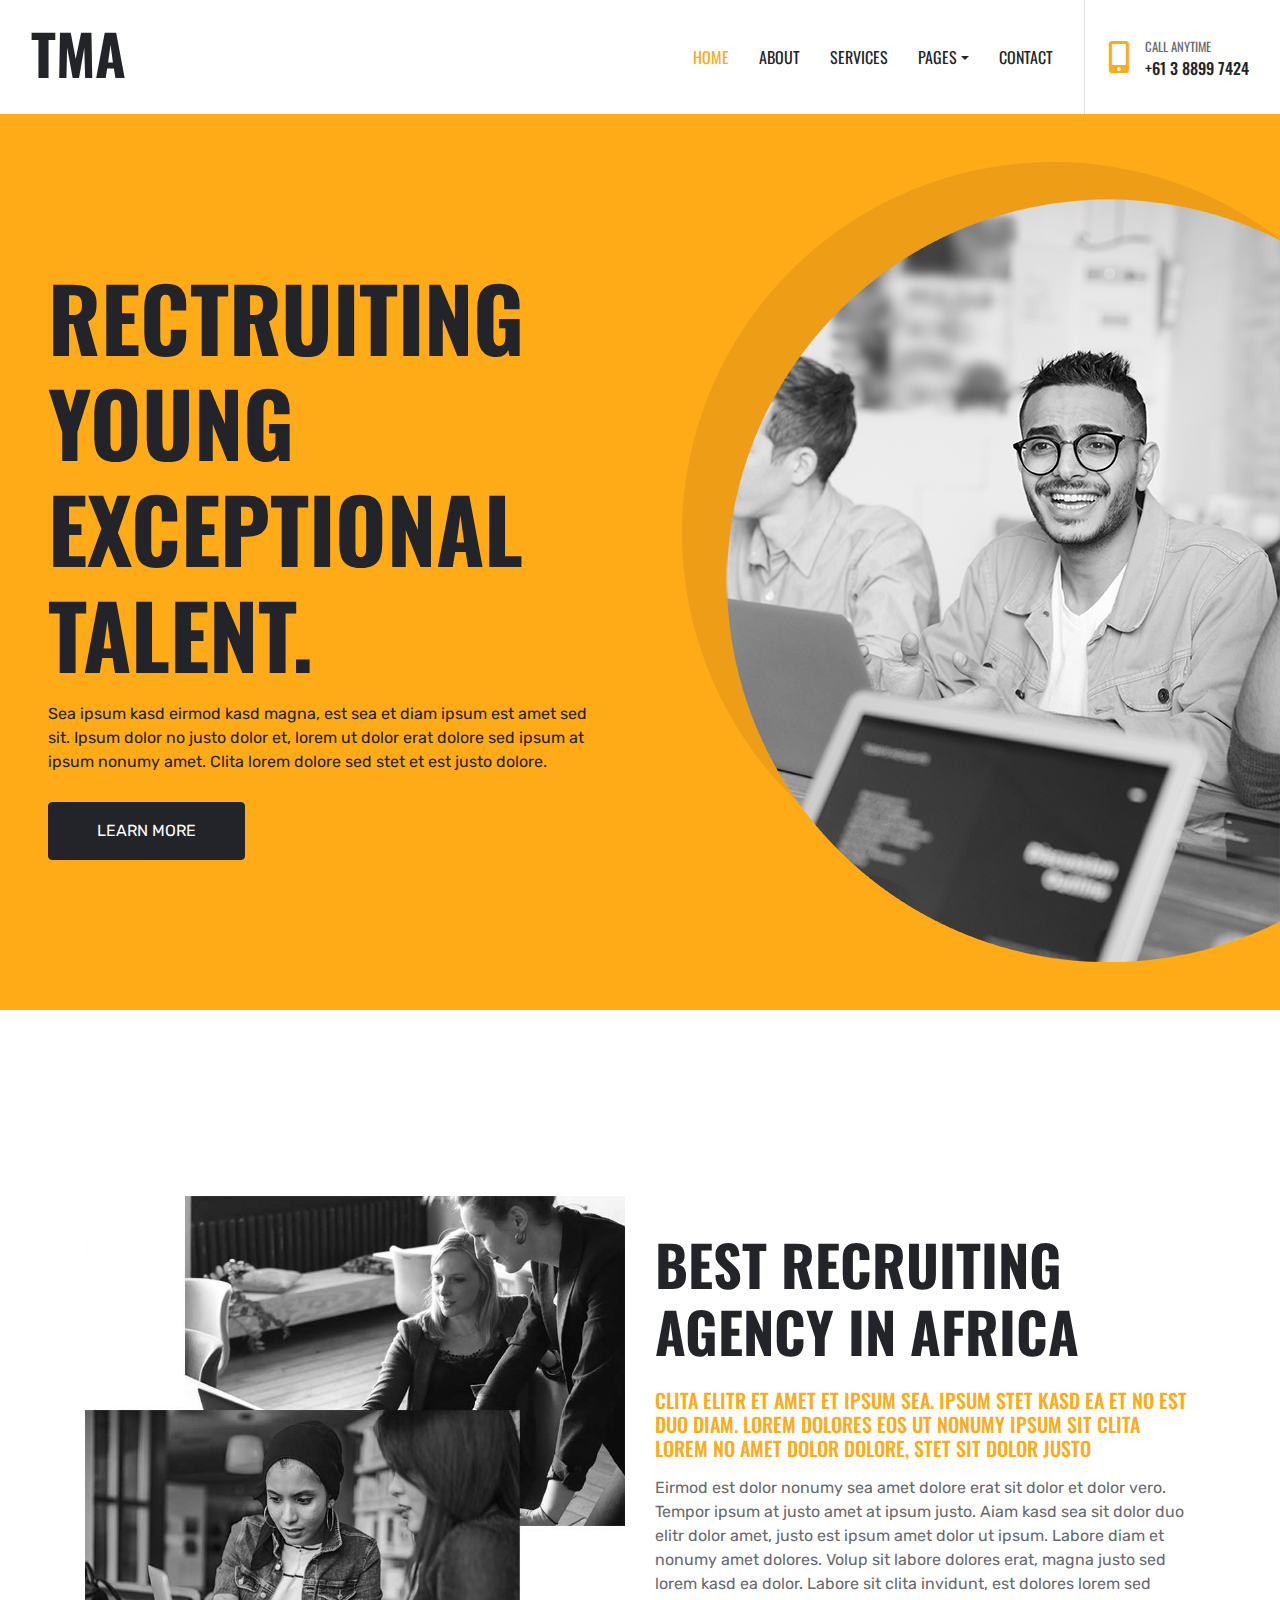
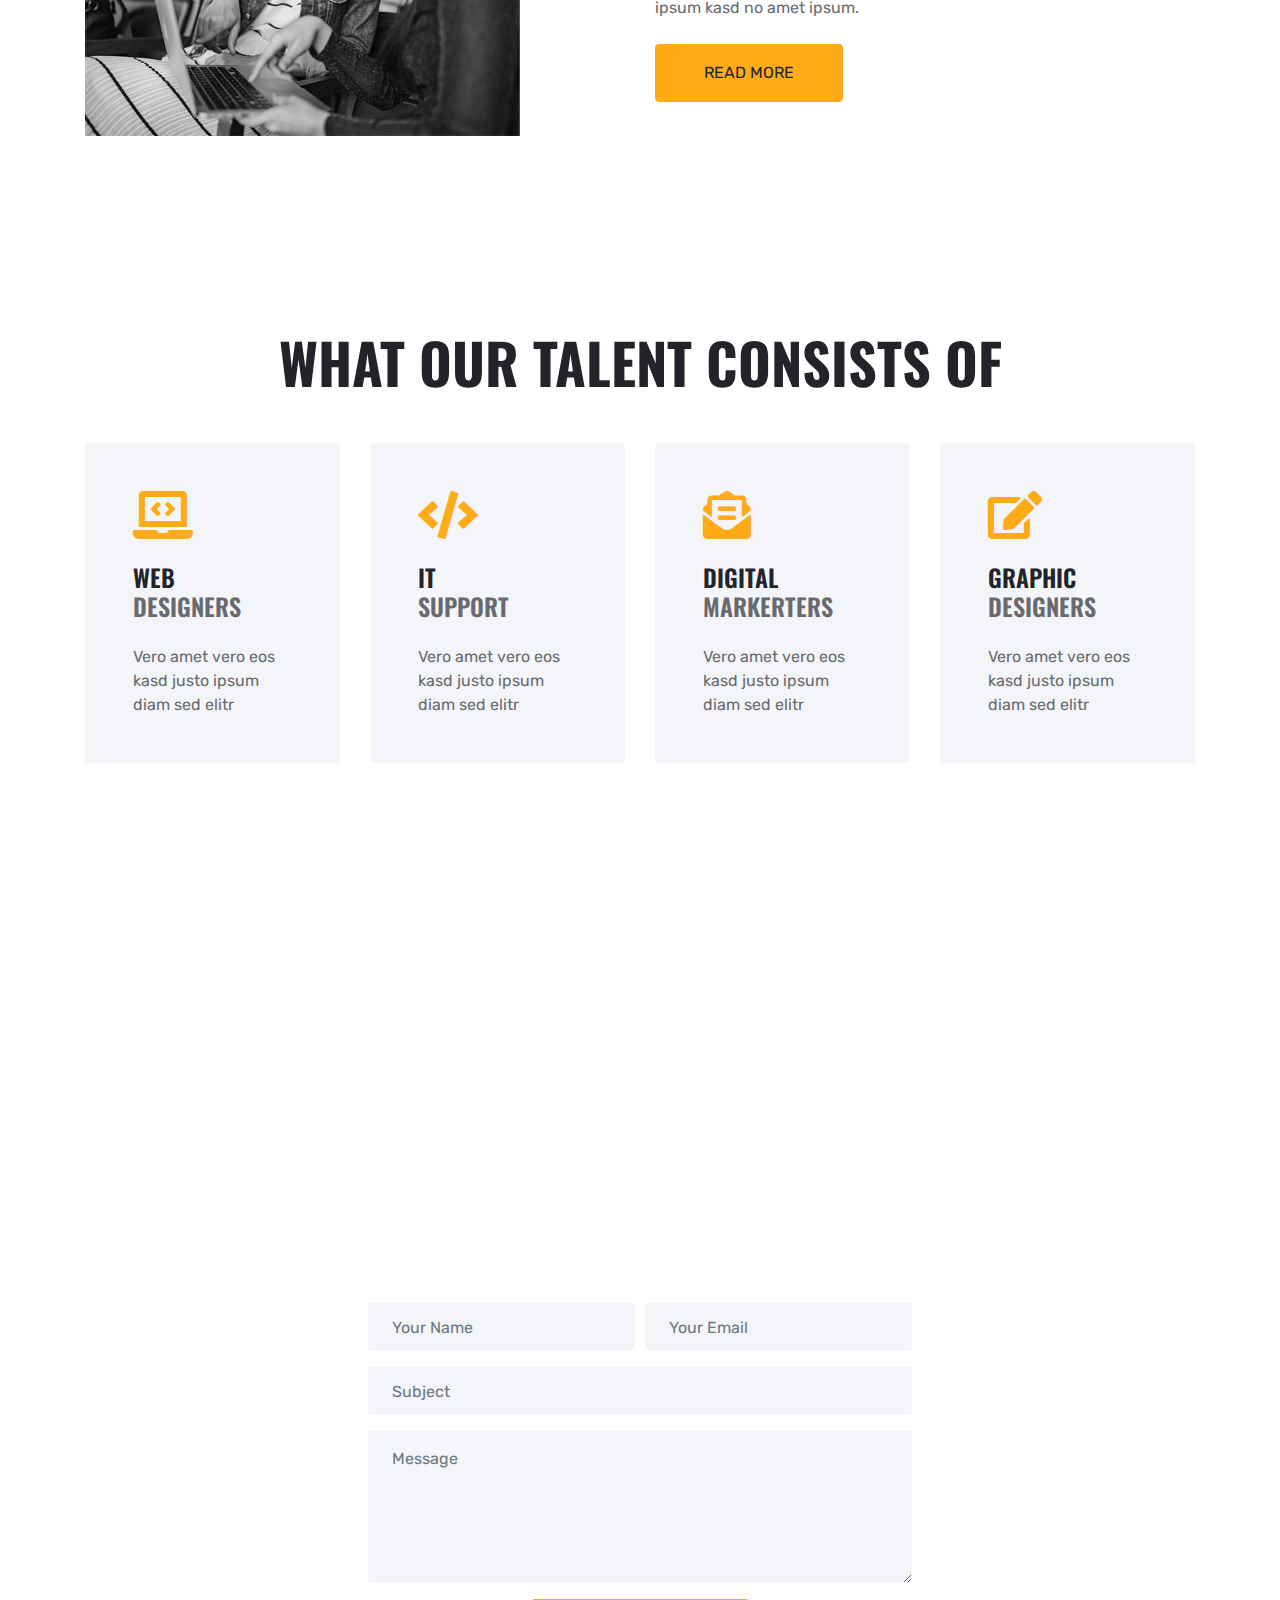
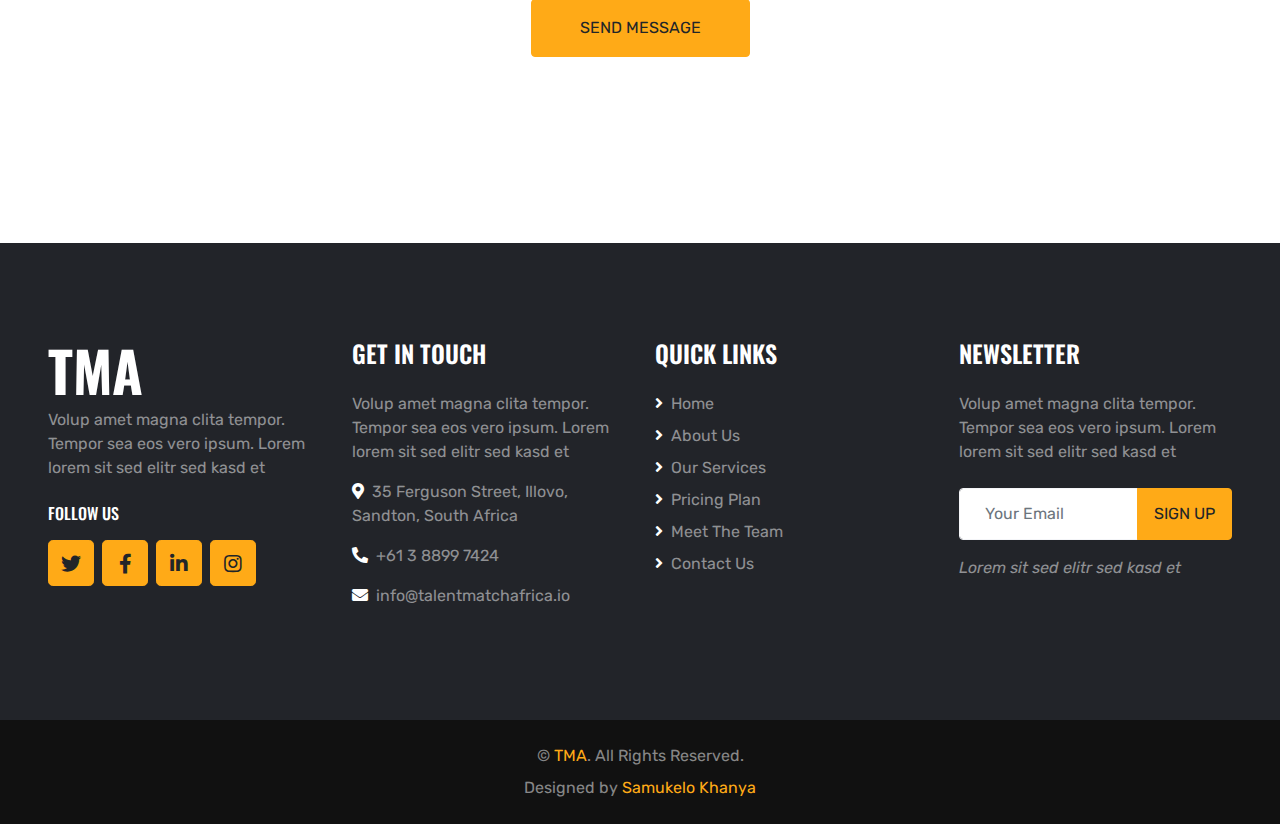
<file: index.html>
<!DOCTYPE html>
<html lang="en">

<head>
    <meta charset="utf-8">
    <title>Talent Match Africa</title>
    <meta content="width=device-width, initial-scale=1.0" name="viewport">
    <meta content="" name="keywords">
    <meta content="" name="description">

    <link href="img/favicon.ico" rel="icon">

    <link rel="preconnect" href="https://fonts.gstatic.com">
    <link href="https://fonts.googleapis.com/css2?family=Oswald:wght@400;500;600;700&family=Rubik&display=swap" rel="stylesheet"> 

    <link href="https://cdnjs.cloudflare.com/ajax/libs/font-awesome/5.15.0/css/all.min.css" rel="stylesheet">

    <link href="lib/owlcarousel/assets/owl.carousel.min.css" rel="stylesheet">
    <link href="lib/lightbox/css/lightbox.min.css" rel="stylesheet">

    <link href="css/style.css" rel="stylesheet">
</head>

<body>
    <!-- Navbar Start -->
    <div class="container-fluid bg-white position-relative">
        <nav class="navbar navbar-expand-lg bg-white navbar-light py-3 py-lg-0">
            <a href="index.html" class="navbar-brand text-secondary">
                <h1 class="display-4 text-uppercase">TMA</h1>
            </a>
            <button type="button" class="navbar-toggler" data-toggle="collapse" data-target="#navbarCollapse">
                <span class="navbar-toggler-icon"></span>
            </button>
            <div class="collapse navbar-collapse" id="navbarCollapse">
                <div class="navbar-nav ml-auto py-0 pr-3 border-right">
                    <a href="index.html" class="nav-item nav-link active">Home</a>
                    <a href="about.html" class="nav-item nav-link">About</a>
                    <a href="" class="nav-item nav-link">Services</a>
                    <div class="nav-item dropdown">
                        <a href="#" class="nav-link dropdown-toggle" data-toggle="dropdown">Pages</a>
                        <div class="dropdown-menu rounded-0 m-0">
                            <a href="" class="dropdown-item">Meet The Team</a>
                            <a href="" class="dropdown-item">Testimonial</a>
                        </div>
                    </div>
                    <a href="contact.html" class="nav-item nav-link">Contact</a>
                </div>
                <div class="d-none d-lg-flex align-items-center pl-4">
                    <i class="fa fa-2x fa-mobile-alt text-primary mr-3"></i>
                    <div>
                        <h6 class="text-body text-uppercase mb-1"><small>Call Anytime</small></h6>
                        <h6 class="m-0">+61 3 8899 7424</h6>
                    </div>
                </div>
            </div>
        </nav>
    </div>
    <!-- Navbar End -->


    <!-- Header Start -->
    <div class="container-fluid bg-primary py-5 px-0" style="margin-bottom: 90px;">
        <div class="row mx-0 align-items-center">
            <div class="col-lg-6 px-md-5 text-center text-lg-left">
                <h1 class="display-2 text-uppercase mb-3">Rectruiting young exceptional talent.</h1>
                <p class="text-dark mb-4">Sea ipsum kasd eirmod kasd magna, est sea et diam ipsum est amet sed sit.
                    Ipsum dolor no justo dolor et, lorem ut dolor erat dolore sed ipsum at ipsum nonumy amet. Clita
                    lorem dolore sed stet et est justo dolore.</p>
                <a href="" class="btn btn-dark text-uppercase mt-1 py-3 px-5">Learn More</a>
            </div>
            <div class="col-lg-6 px-0 text-right">
                <img class="img-fluid mt-5 mt-lg-0" src="img/header.png" alt="">
            </div>
        </div>
    </div>
    <!-- Header End -->


    <!-- About Start -->
    <div class="container-fluid py-5">
        <div class="container py-5">
            <div class="row align-items-center">
                <div class="col-lg-6">
                    <img class="img-fluid mb-4 mb-lg-0" src="img/about.jpg" alt="">
                </div>
                <div class="col-lg-6">
                    <h1 class="display-4 text-uppercase mb-4">Best Recruiting Agency In Africa</h1>
                    <h5 class="text-uppercase text-primary mb-3">Clita elitr et amet et ipsum sea. Ipsum stet kasd ea et no est duo diam. Lorem dolores eos ut nonumy ipsum sit clita lorem no amet dolor dolore, stet sit dolor justo</h5>
                    <p class="mb-4">Eirmod est dolor nonumy sea amet dolore erat sit dolor et dolor vero. Tempor ipsum at justo amet at ipsum justo. Aiam kasd sea sit dolor duo elitr dolor amet, justo est ipsum amet dolor ut ipsum. Labore diam et nonumy amet dolores. Volup sit labore dolores erat, magna justo sed lorem kasd ea dolor. Labore sit clita invidunt, est dolores lorem sed ipsum kasd no amet ipsum.</p>
                    <a href="" class="btn btn-primary text-uppercase py-3 px-5">Read More</a>
                </div>
            </div>
        </div>
    </div>
    <!-- About End -->
    

    <!-- Services Start -->
    <div class="container-fluid py-5">
        <div class="container pt-5 pb-3">
            <h1 class="display-4 text-uppercase text-center mb-5">What Our Talent Consists Of</h1>
            <div class="row">
                <div class="col-lg-3 mb-2">
                    <div class="service-item rounded p-5 mb-4">
                        <i class="fa fa-3x fa-laptop-code text-primary mb-4"></i>
                        <h4 class="text-uppercase mb-4">Web <span class="d-block text-body">Designers</span></h4>
                        <p class="m-0">Vero amet vero eos kasd justo ipsum diam sed elitr</p>
                    </div>
                </div>
                <div class="col-lg-3 mb-2">
                    <div class="service-item rounded p-5 mb-4">
                        <i class="fa fa-3x fa-code text-primary mb-4"></i>
                        <h4 class="text-uppercase mb-4">IT <span class="d-block text-body">Support</span></h4>
                        <p class="m-0">Vero amet vero eos kasd justo ipsum diam sed elitr</p>
                    </div>
                </div>
                <div class="col-lg-3 mb-2">
                    <div class="service-item rounded p-5 mb-4">
                        <i class="fa fa-3x fa-envelope-open-text text-primary mb-4"></i>
                        <h4 class="text-uppercase mb-4">Digital <span class="d-block text-body">Markerters</span></h4>
                        <p class="m-0">Vero amet vero eos kasd justo ipsum diam sed elitr</p>
                    </div>
                </div>
                <div class="col-lg-3 mb-2">
                    <div class="service-item rounded p-5 mb-4">
                        <i class="fa fa-3x fa-edit text-primary mb-4"></i>
                        <h4 class="text-uppercase mb-4">Graphic <span class="d-block text-body">Designers</span></h4>
                        <p class="m-0">Vero amet vero eos kasd justo ipsum diam sed elitr</p>
                    </div>
                </div>
            </div>
        </div>
    </div>
    <!-- Services End -->


    <!-- Contact Start -->
    <div class="container-fluid py-5 px-0">
        <div class="row mt-5 mx-0">
            <div class="col-12 px-0" style="height: 500px;">
                <div class="position-relative h-100">
                    <iframe class="position-relative w-100 h-100"
                        src="https://www.google.com/maps/embed?pb=!1m14!1m12!1m3!1d447.7789309178429!2d28.046806022931666!3d-26.123995545812623!2m3!1f0!2f0!3f0!3m2!1i1024!2i768!4f13.1!5e0!3m2!1sen!2sza!4v1740736892844!5m2!1sen!2sza"
                        frameborder="0" style="border:0;" allowfullscreen="" aria-hidden="false"
                        tabindex="0"></iframe>
                </div>
            </div>
        </div>
        <div class="row mx-0 justify-content-center" style="margin-top: -200px;">
            <div class="col-lg-6 col-md-8 col-sm-10 px-0">
                <div class="contact-form bg-white rounded p-5">
                    <div id="success"></div>
                    <form name="sentMessage" id="contactForm" novalidate="novalidate">
                        <div class="form-row">
                            <div class="col-md-6">
                                <div class="control-group">
                                    <input type="text" class="form-control bg-light border-0 p-4" id="name" placeholder="Your Name" required="required" data-validation-required-message="Please enter your name" />
                                    <p class="help-block text-danger"></p>
                                </div>
                            </div>
                            <div class="col-md-6">
                                <div class="control-group">
                                    <input type="email" class="form-control bg-light border-0 p-4" id="email" placeholder="Your Email" required="required" data-validation-required-message="Please enter your email" />
                                    <p class="help-block text-danger"></p>
                                </div>
                            </div>
                        </div>
                        <div class="control-group">
                            <input type="text" class="form-control bg-light border-0 p-4" id="subject" placeholder="Subject" required="required" data-validation-required-message="Please enter a subject" />
                            <p class="help-block text-danger"></p>
                        </div>
                        <div class="control-group">
                            <textarea class="form-control bg-light border-0 py-3 px-4" rows="5" id="message" placeholder="Message" required="required" data-validation-required-message="Please enter your message"></textarea>
                            <p class="help-block text-danger"></p>
                        </div>
                        <div class="text-center">
                            <button class="btn btn-primary text-uppercase py-3 px-5" type="submit" id="sendMessageButton">Send Message</button>
                        </div>
                    </form>
                </div>
            </div>
        </div>
    </div>
    <!-- Contact End -->


    <!-- Footer Start -->
    <div class="container-fluid bg-dark text-white-50 py-5 px-sm-3 px-md-5" style="margin-top: 90px;">
        <div class="row pt-5">
            <div class="col-lg-3 col-md-6 mb-5">
                <a href="index.html" class="navbar-brand">
                    <h1 class="m-0 mt-n2 text-white display-4">TMA</h1>
                </a>
                <p>Volup amet magna clita tempor. Tempor sea eos vero ipsum. Lorem lorem sit sed elitr sed kasd et</p>
                <h6 class="text-uppercase text-white py-2">Follow Us</h6>
                <div class="d-flex justify-content-start">
                    <a class="btn btn-lg btn-primary btn-lg-square mr-2" href="#"><i class="fab fa-twitter"></i></a>
                    <a class="btn btn-lg btn-primary btn-lg-square mr-2" href="#"><i class="fab fa-facebook-f"></i></a>
                    <a class="btn btn-lg btn-primary btn-lg-square mr-2" href="#"><i class="fab fa-linkedin-in"></i></a>
                    <a class="btn btn-lg btn-primary btn-lg-square" href="#"><i class="fab fa-instagram"></i></a>
                </div>
            </div>
            <div class="col-lg-3 col-md-6 mb-5">
                <h4 class="text-uppercase text-white mb-4">Get In Touch</h4>
                <p>Volup amet magna clita tempor. Tempor sea eos vero ipsum. Lorem lorem sit sed elitr sed kasd et</p>
                <p><i class="fa fa-map-marker-alt text-white mr-2"></i>35 Ferguson Street, Illovo, Sandton, South Africa</p>
                <p><i class="fa fa-phone-alt text-white mr-2"></i>+61 3 8899 7424</p>
                <p><i class="fa fa-envelope text-white mr-2"></i>info@talentmatchafrica.io</p>
            </div>
            <div class="col-lg-3 col-md-6 mb-5">
                <h4 class="text-uppercase text-white mb-4">Quick Links</h4>
                <div class="d-flex flex-column justify-content-start">
                    <a class="text-white-50 mb-2" href="#"><i class="fa fa-angle-right text-white mr-2"></i>Home</a>
                    <a class="text-white-50 mb-2" href="#"><i class="fa fa-angle-right text-white mr-2"></i>About Us</a>
                    <a class="text-white-50 mb-2" href="#"><i class="fa fa-angle-right text-white mr-2"></i>Our Services</a>
                    <a class="text-white-50 mb-2" href="#"><i class="fa fa-angle-right text-white mr-2"></i>Pricing Plan</a>
                    <a class="text-white-50 mb-2" href="#"><i class="fa fa-angle-right text-white mr-2"></i>Meet The Team</a>
                    <a class="text-white-50" href="#"><i class="fa fa-angle-right text-white mr-2"></i>Contact Us</a>
                </div>
            </div>
            <div class="col-lg-3 col-md-6 mb-5">
                <h4 class="text-uppercase text-white mb-4">Newsletter</h4>
                <p class="mb-4">Volup amet magna clita tempor. Tempor sea eos vero ipsum. Lorem lorem sit sed elitr sed kasd et</p>
                <div class="w-100 mb-3">
                    <div class="input-group">
                        <input type="text" class="form-control border-light" style="padding: 25px;" placeholder="Your Email">
                        <div class="input-group-append">
                            <button class="btn btn-primary text-uppercase px-3">Sign Up</button>
                        </div>
                    </div>
                </div>
                <i>Lorem sit sed elitr sed kasd et</i>
            </div>
        </div>
    </div>
    <div class="container-fluid py-4 px-sm-3 px-md-5" style="background: #111111;">
        <p class="mb-2 text-center text-white-50">&copy; <a href="#">TMA</a>. All Rights Reserved.</p>
        <p class="m-0 text-center text-white-50">Designed by <a href="https://za.linkedin.com/in/samukelo-khanya-86ba492a1">Samukelo Khanya</a></p>
    </div>
    <!-- Footer End -->


    <!-- Back to Top -->
    <a href="#" class="btn btn-lg btn-primary btn-lg-square back-to-top"><i class="fa fa-angle-up"></i></a>


    <!-- JavaScript Libraries -->
    <script src="https://code.jquery.com/jquery-3.4.1.min.js"></script>
    <script src="https://stackpath.bootstrapcdn.com/bootstrap/4.4.1/js/bootstrap.bundle.min.js"></script>
    <script src="lib/easing/easing.min.js"></script>
    <script src="lib/waypoints/waypoints.min.js"></script>
    <script src="lib/owlcarousel/owl.carousel.min.js"></script>
    <script src="lib/isotope/isotope.pkgd.min.js"></script>
    <script src="lib/lightbox/js/lightbox.min.js"></script>

    <!-- Contact Javascript File -->
    <script src="mail/jqBootstrapValidation.min.js"></script>
    <script src="mail/contact.js"></script>

    <!-- Javascript -->
    <script src="js/main.js"></script>
</body>

</html>
</file>
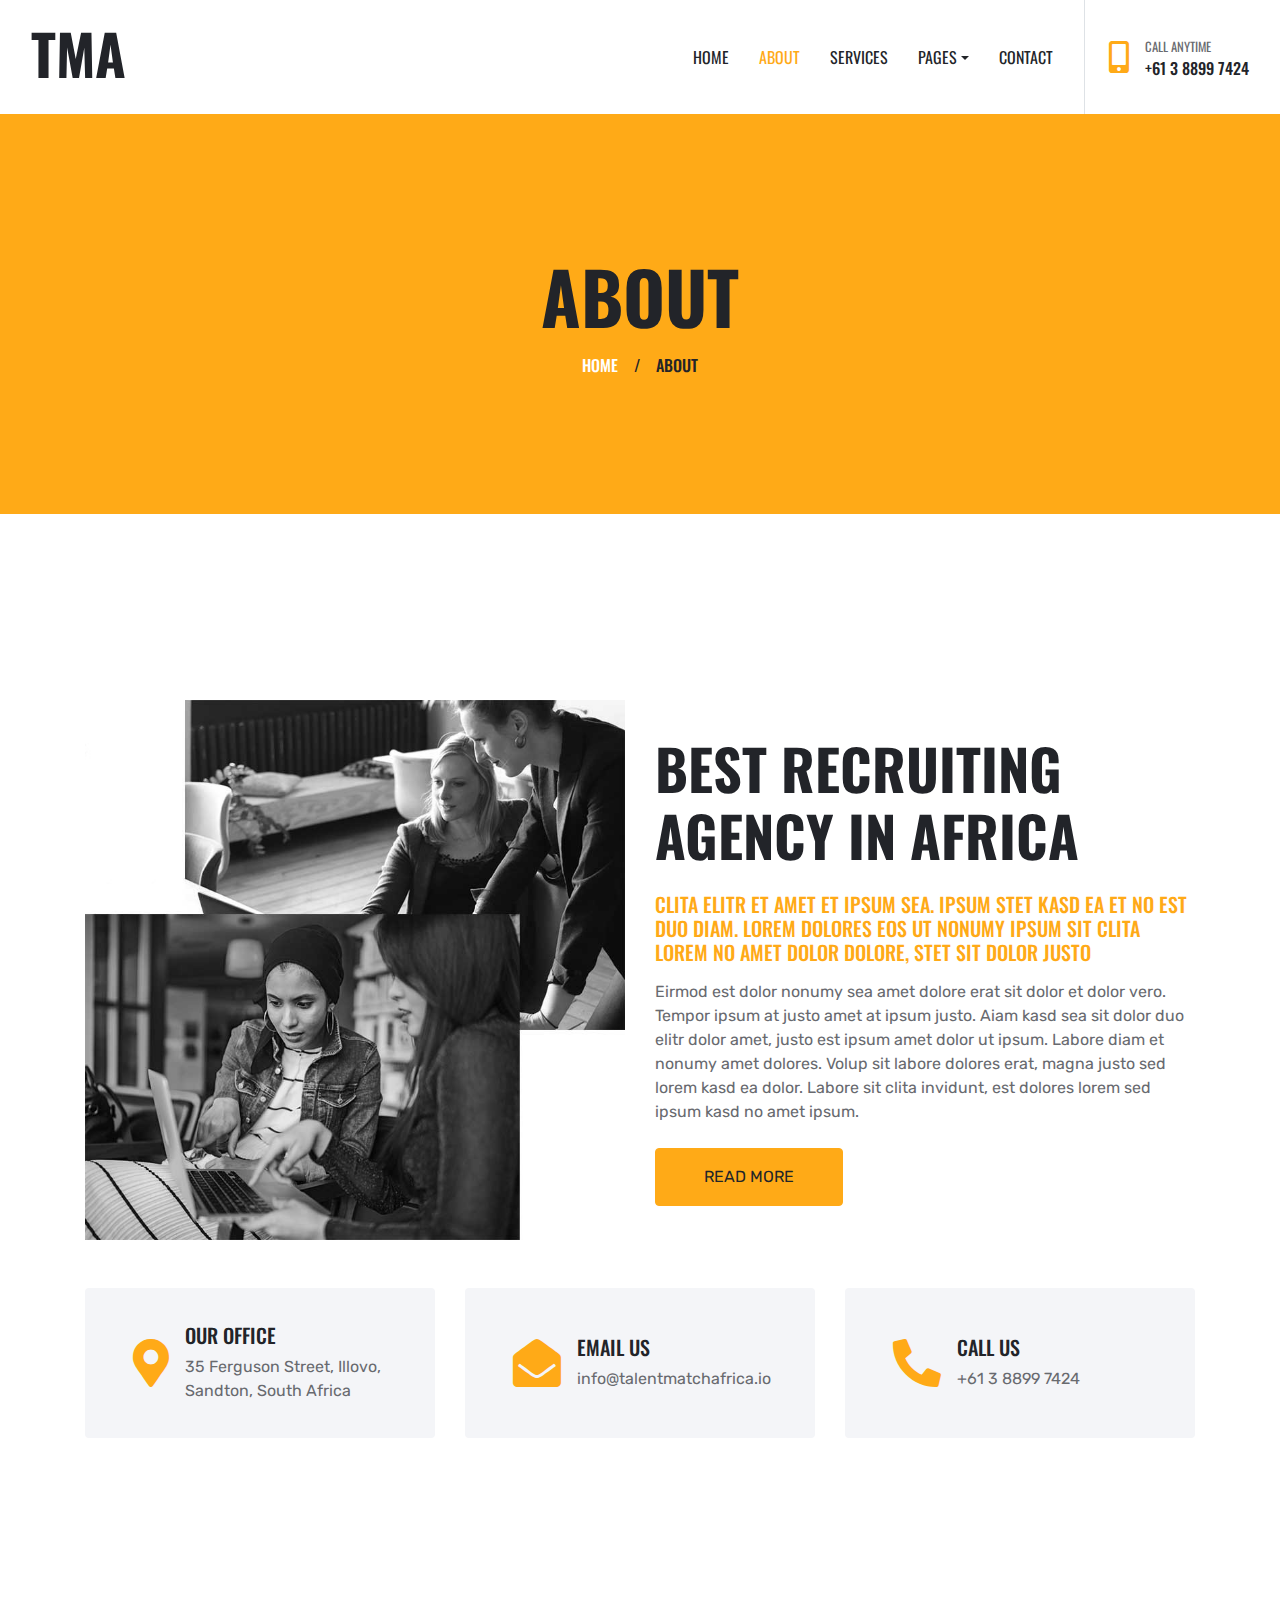
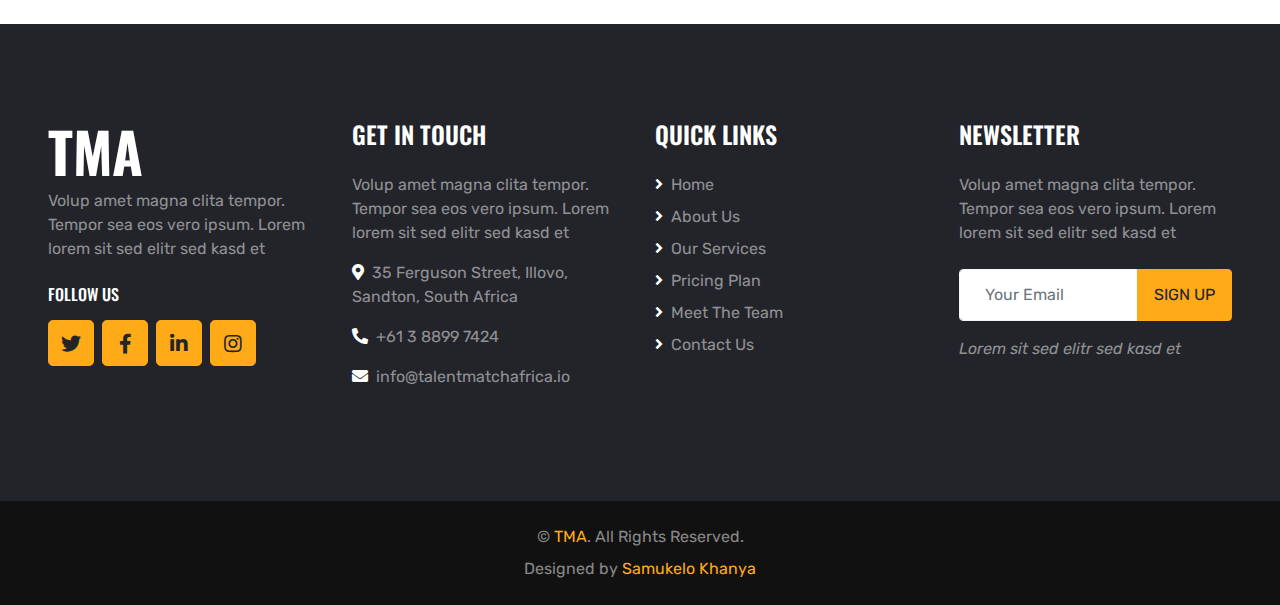
<file: about.html>
<!DOCTYPE html>
<html lang="en">

<head>
    <meta charset="utf-8">
    <title>Talent Match Africa</title>
    <meta content="width=device-width, initial-scale=1.0" name="viewport">
    <meta content="" name="keywords">
    <meta content="" name="description">

    <link href="img/favicon.ico" rel="icon">

    <link rel="preconnect" href="https://fonts.gstatic.com">
    <link href="https://fonts.googleapis.com/css2?family=Oswald:wght@400;500;600;700&family=Rubik&display=swap" rel="stylesheet"> 

    <link href="https://cdnjs.cloudflare.com/ajax/libs/font-awesome/5.15.0/css/all.min.css" rel="stylesheet">

    <link href="lib/owlcarousel/assets/owl.carousel.min.css" rel="stylesheet">
    <link href="lib/lightbox/css/lightbox.min.css" rel="stylesheet">

    <link href="css/style.css" rel="stylesheet">
</head>

<body>
    <!-- Navbar Start -->
    <div class="container-fluid bg-white position-relative">
        <nav class="navbar navbar-expand-lg bg-white navbar-light py-3 py-lg-0">
            <a href="index.html" class="navbar-brand text-secondary">
                <h1 class="display-4 text-uppercase">TMA</h1>
            </a>
            <button type="button" class="navbar-toggler" data-toggle="collapse" data-target="#navbarCollapse">
                <span class="navbar-toggler-icon"></span>
            </button>
            <div class="collapse navbar-collapse" id="navbarCollapse">
                <div class="navbar-nav ml-auto py-0 pr-3 border-right">
                    <a href="index.html" class="nav-item nav-link">Home</a>
                    <a href="about.html" class="nav-item nav-link active">About</a>
                    <a href="" class="nav-item nav-link">Services</a>
                    <div class="nav-item dropdown">
                        <a href="#" class="nav-link dropdown-toggle" data-toggle="dropdown">Pages</a>
                        <div class="dropdown-menu rounded-0 m-0">
                            <a href="" class="dropdown-item">Meet The Team</a>
                            <a href="" class="dropdown-item">Testimonial</a>
                        </div>
                    </div>
                    <a href="contact.html" class="nav-item nav-link">Contact</a>
                </div>
                <div class="d-none d-lg-flex align-items-center pl-4">
                    <i class="fa fa-2x fa-mobile-alt text-primary mr-3"></i>
                    <div>
                        <h6 class="text-body text-uppercase mb-1"><small>Call Anytime</small></h6>
                        <h6 class="m-0">+61 3 8899 7424</h6>
                    </div>
                </div>
            </div>
        </nav>
    </div>
    <!-- Navbar End -->


    <!-- Page Header Start -->
    <div class="page-header container-fluid bg-primary d-flex flex-column align-items-center justify-content-center">
        <h1 class="display-3 text-uppercase mb-3">About</h1>
        <div class="d-inline-flex text-white">
            <h6 class="text-uppercase m-0"><a class="text-white" href="">Home</a></h6>
            <h6 class="m-0 px-3">/</h6>
            <h6 class="text-uppercase m-0">About</h6>
        </div>
    </div>
    <!-- Page Header Start -->


    <!-- About Start -->
    <div class="container-fluid pt-5">
        <div class="container pt-5">
            <div class="row align-items-center">
                <div class="col-lg-6">
                    <img class="img-fluid mb-4 mb-lg-0" src="img/about.jpg" alt="">
                </div>
                <div class="col-lg-6">
                    <h1 class="display-4 text-uppercase mb-4">Best Recruiting Agency In Africa</h1>
                    <h5 class="text-uppercase text-primary mb-3">Clita elitr et amet et ipsum sea. Ipsum stet kasd ea et no est duo diam. Lorem dolores eos ut nonumy ipsum sit clita lorem no amet dolor dolore, stet sit dolor justo</h5>
                    <p class="mb-4">Eirmod est dolor nonumy sea amet dolore erat sit dolor et dolor vero. Tempor ipsum at justo amet at ipsum justo. Aiam kasd sea sit dolor duo elitr dolor amet, justo est ipsum amet dolor ut ipsum. Labore diam et nonumy amet dolores. Volup sit labore dolores erat, magna justo sed lorem kasd ea dolor. Labore sit clita invidunt, est dolores lorem sed ipsum kasd no amet ipsum.</p>
                    <a href="" class="btn btn-primary text-uppercase py-3 px-5">Read More</a>
                </div>
            </div>
        </div>
    </div>
    <!-- About End -->


    <!-- About Info Start -->
    <div class="container-fluid py-5">
        <div class="container pb-3">
            <div class="row">
                <div class="col-lg-4 mb-2">
                    <div class="d-flex align-items-center bg-light rounded mb-4 px-5" style="height: 150px;">
                        <i class="fa fa-3x fa-map-marker-alt text-primary mr-3"></i>
                        <div class="d-flex flex-column">
                            <h5 class="text-uppercase">Our Office</h5>
                            <p class="m-0">35 Ferguson Street, Illovo, Sandton, South Africa</p>
                        </div>
                    </div>
                </div>
                <div class="col-lg-4 mb-2">
                    <div class="d-flex align-items-center bg-light rounded mb-4 px-5" style="height: 150px;">
                        <i class="fa fa-3x fa-envelope-open text-primary mr-3"></i>
                        <div class="d-flex flex-column">
                            <h5 class="text-uppercase">Email Us</h5>
                            <p class="m-0">info@talentmatchafrica.io</p>
                        </div>
                    </div>
                </div>
                <div class="col-lg-4 mb-2">
                    <div class="d-flex align-items-center bg-light rounded mb-4 px-5" style="height: 150px;">
                        <i class="fas fa-3x fa-phone-alt text-primary mr-3"></i>
                        <div class="d-flex flex-column">
                            <h5 class="text-uppercase">Call Us</h5>
                            <p class="m-0">+61 3 8899 7424</p>
                        </div>
                    </div>
                </div>
            </div>
        </div>
    </div>
    <!-- About Info End -->


    <!-- Footer Start -->
    <div class="container-fluid bg-dark text-white-50 py-5 px-sm-3 px-md-5" style="margin-top: 90px;">
        <div class="row pt-5">
            <div class="col-lg-3 col-md-6 mb-5">
                <a href="index.html" class="navbar-brand">
                    <h1 class="m-0 mt-n2 text-white display-4">TMA</h1>
                </a>
                <p>Volup amet magna clita tempor. Tempor sea eos vero ipsum. Lorem lorem sit sed elitr sed kasd et</p>
                <h6 class="text-uppercase text-white py-2">Follow Us</h6>
                <div class="d-flex justify-content-start">
                    <a class="btn btn-lg btn-primary btn-lg-square mr-2" href="#"><i class="fab fa-twitter"></i></a>
                    <a class="btn btn-lg btn-primary btn-lg-square mr-2" href="#"><i class="fab fa-facebook-f"></i></a>
                    <a class="btn btn-lg btn-primary btn-lg-square mr-2" href="#"><i class="fab fa-linkedin-in"></i></a>
                    <a class="btn btn-lg btn-primary btn-lg-square" href="#"><i class="fab fa-instagram"></i></a>
                </div>
            </div>
            <div class="col-lg-3 col-md-6 mb-5">
                <h4 class="text-uppercase text-white mb-4">Get In Touch</h4>
                <p>Volup amet magna clita tempor. Tempor sea eos vero ipsum. Lorem lorem sit sed elitr sed kasd et</p>
                <p><i class="fa fa-map-marker-alt text-white mr-2"></i>35 Ferguson Street, Illovo, Sandton, South Africa</p>
                <p><i class="fa fa-phone-alt text-white mr-2"></i>+61 3 8899 7424</p>
                <p><i class="fa fa-envelope text-white mr-2"></i>info@talentmatchafrica.io</p>
            </div>
            <div class="col-lg-3 col-md-6 mb-5">
                <h4 class="text-uppercase text-white mb-4">Quick Links</h4>
                <div class="d-flex flex-column justify-content-start">
                    <a class="text-white-50 mb-2" href="#"><i class="fa fa-angle-right text-white mr-2"></i>Home</a>
                    <a class="text-white-50 mb-2" href="#"><i class="fa fa-angle-right text-white mr-2"></i>About Us</a>
                    <a class="text-white-50 mb-2" href="#"><i class="fa fa-angle-right text-white mr-2"></i>Our Services</a>
                    <a class="text-white-50 mb-2" href="#"><i class="fa fa-angle-right text-white mr-2"></i>Pricing Plan</a>
                    <a class="text-white-50 mb-2" href="#"><i class="fa fa-angle-right text-white mr-2"></i>Meet The Team</a>
                    <a class="text-white-50" href="#"><i class="fa fa-angle-right text-white mr-2"></i>Contact Us</a>
                </div>
            </div>
            <div class="col-lg-3 col-md-6 mb-5">
                <h4 class="text-uppercase text-white mb-4">Newsletter</h4>
                <p class="mb-4">Volup amet magna clita tempor. Tempor sea eos vero ipsum. Lorem lorem sit sed elitr sed kasd et</p>
                <div class="w-100 mb-3">
                    <div class="input-group">
                        <input type="text" class="form-control border-light" style="padding: 25px;" placeholder="Your Email">
                        <div class="input-group-append">
                            <button class="btn btn-primary text-uppercase px-3">Sign Up</button>
                        </div>
                    </div>
                </div>
                <i>Lorem sit sed elitr sed kasd et</i>
            </div>
        </div>
    </div>
    <div class="container-fluid py-4 px-sm-3 px-md-5" style="background: #111111;">
        <p class="mb-2 text-center text-white-50">&copy; <a href="#">TMA</a>. All Rights Reserved.</p>
        <p class="m-0 text-center text-white-50">Designed by <a href="https://za.linkedin.com/in/samukelo-khanya-86ba492a1">Samukelo Khanya</a></p>
    </div>
    <!-- Footer End -->

    <!-- Back to Top -->
    <a href="#" class="btn btn-lg btn-primary btn-lg-square back-to-top"><i class="fa fa-angle-up"></i></a>


    <!-- JavaScript Libraries -->
    <script src="https://code.jquery.com/jquery-3.4.1.min.js"></script>
    <script src="https://stackpath.bootstrapcdn.com/bootstrap/4.4.1/js/bootstrap.bundle.min.js"></script>
    <script src="lib/easing/easing.min.js"></script>
    <script src="lib/waypoints/waypoints.min.js"></script>
    <script src="lib/owlcarousel/owl.carousel.min.js"></script>
    <script src="lib/isotope/isotope.pkgd.min.js"></script>
    <script src="lib/lightbox/js/lightbox.min.js"></script>

    <!-- Contact Javascript File -->
    <script src="mail/jqBootstrapValidation.min.js"></script>
    <script src="mail/contact.js"></script>

    <!-- Template Javascript -->
    <script src="js/main.js"></script>
</body>

</html>
</file>
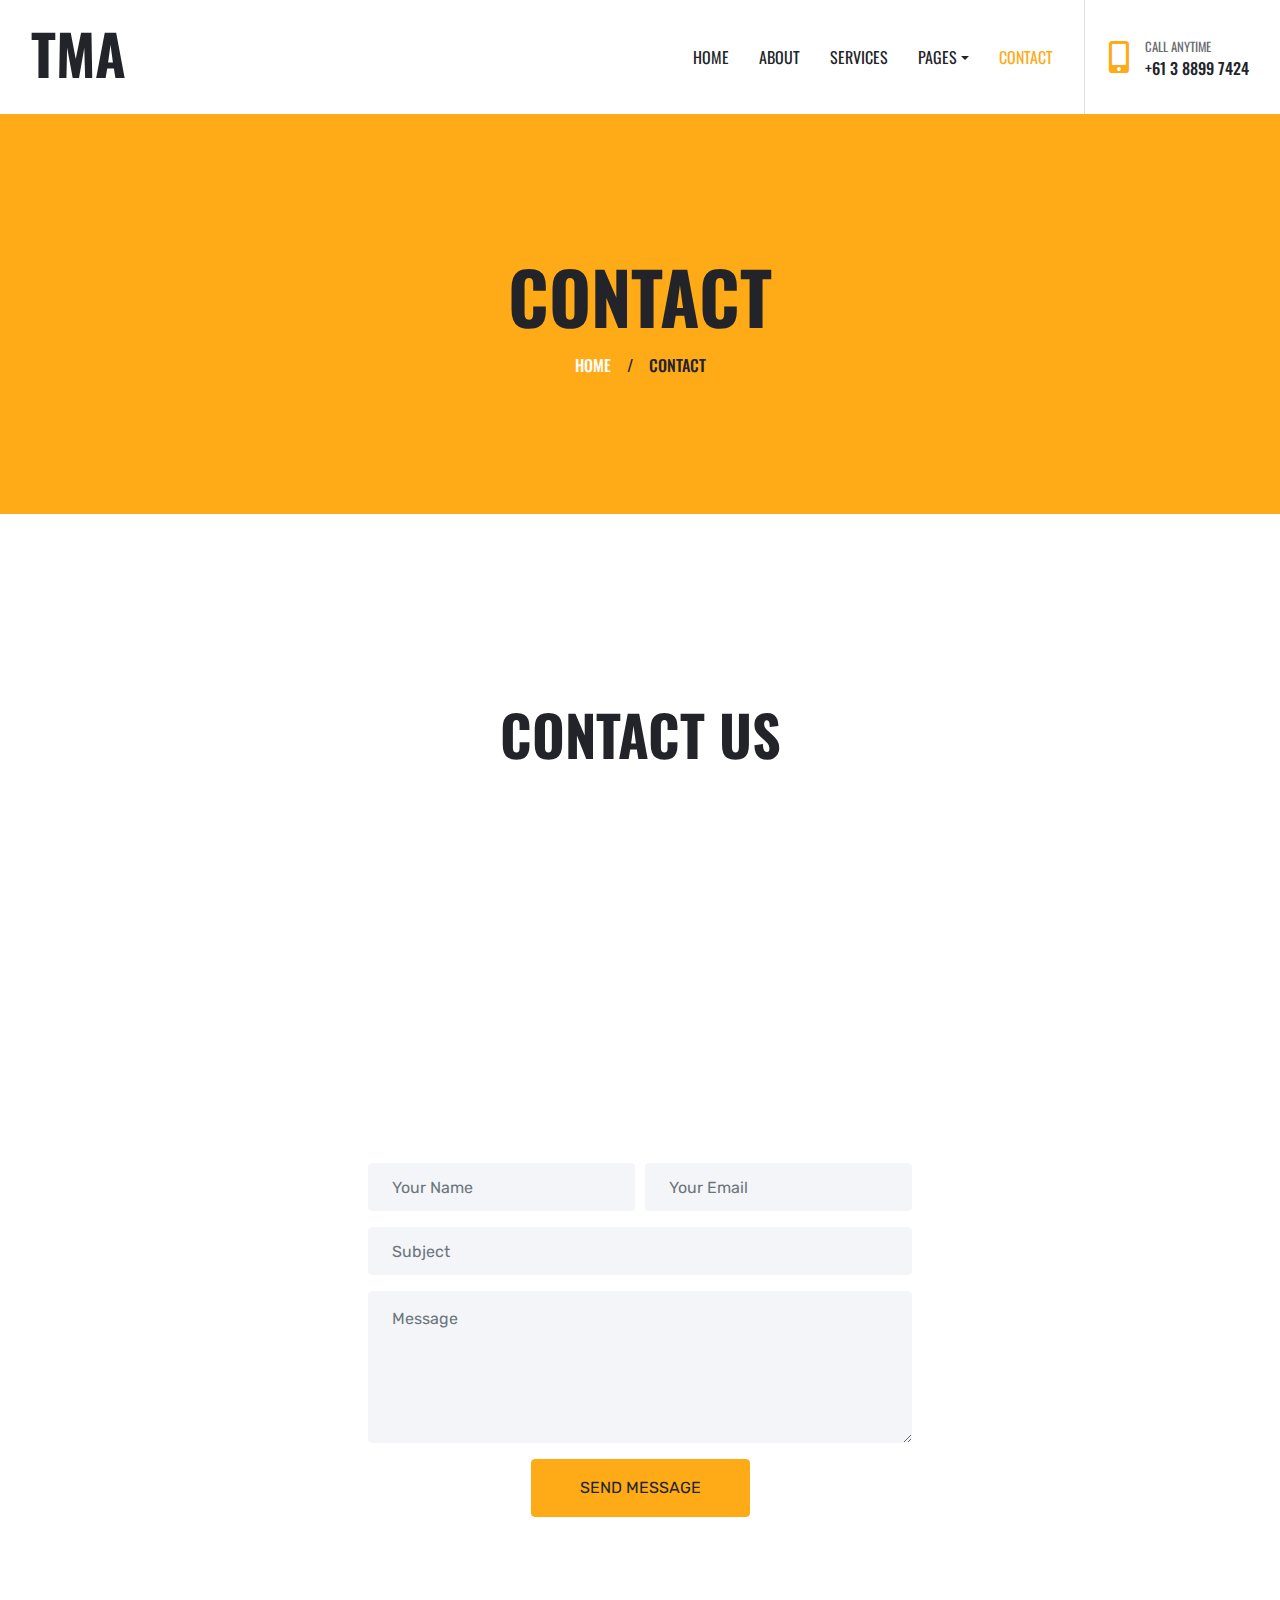
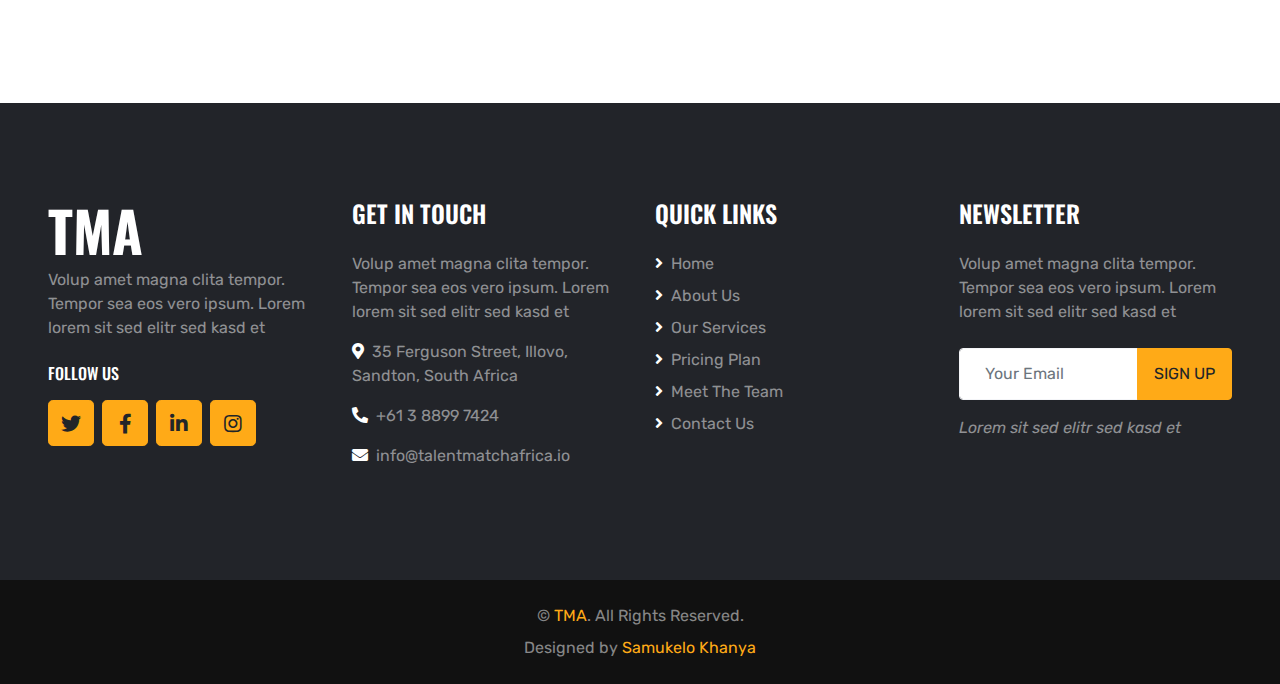
<file: contact.html>
<!DOCTYPE html>
<html lang="en">

<head>
    <meta charset="utf-8">
    <title>Talent Match Africa</title>
    <meta content="width=device-width, initial-scale=1.0" name="viewport">
    <meta content="" name="keywords">
    <meta content="" name="description">

    <link href="img/favicon.ico" rel="icon">

    <link rel="preconnect" href="https://fonts.gstatic.com">
    <link href="https://fonts.googleapis.com/css2?family=Oswald:wght@400;500;600;700&family=Rubik&display=swap" rel="stylesheet"> 

    <link href="https://cdnjs.cloudflare.com/ajax/libs/font-awesome/5.15.0/css/all.min.css" rel="stylesheet">

    <link href="lib/owlcarousel/assets/owl.carousel.min.css" rel="stylesheet">
    <link href="lib/lightbox/css/lightbox.min.css" rel="stylesheet">

    <link href="css/style.css" rel="stylesheet">
</head>

<body>
    <!-- Navbar Start -->
    <div class="container-fluid bg-white position-relative">
        <nav class="navbar navbar-expand-lg bg-white navbar-light py-3 py-lg-0">
            <a href="index.html" class="navbar-brand text-secondary">
                <h1 class="display-4 text-uppercase">TMA</h1>
            </a>
            <button type="button" class="navbar-toggler" data-toggle="collapse" data-target="#navbarCollapse">
                <span class="navbar-toggler-icon"></span>
            </button>
            <div class="collapse navbar-collapse" id="navbarCollapse">
                <div class="navbar-nav ml-auto py-0 pr-3 border-right">
                    <a href="index.html" class="nav-item nav-link">Home</a>
                    <a href="about.html" class="nav-item nav-link">About</a>
                    <a href="" class="nav-item nav-link">Services</a>
                    <div class="nav-item dropdown">
                        <a href="#" class="nav-link dropdown-toggle" data-toggle="dropdown">Pages</a>
                        <div class="dropdown-menu rounded-0 m-0">
                            <a href="" class="dropdown-item">Meet The Team</a>
                            <a href="" class="dropdown-item">Testimonial</a>
                        </div>
                    </div>
                    <a href="contact.html" class="nav-item nav-link active">Contact</a>
                </div>
                <div class="d-none d-lg-flex align-items-center pl-4">
                    <i class="fa fa-2x fa-mobile-alt text-primary mr-3"></i>
                    <div>
                        <h6 class="text-body text-uppercase mb-1"><small>Call Anytime</small></h6>
                        <h6 class="m-0">+61 3 8899 7424</h6>
                    </div>
                </div>
            </div>
        </nav>
    </div>
    <!-- Navbar End -->


    <!-- Page Header Start -->
    <div class="page-header container-fluid bg-primary d-flex flex-column align-items-center justify-content-center">
        <h1 class="display-3 text-uppercase mb-3">Contact</h1>
        <div class="d-inline-flex text-white">
            <h6 class="text-uppercase m-0"><a class="text-white" href="">Home</a></h6>
            <h6 class="m-0 px-3">/</h6>
            <h6 class="text-uppercase m-0">Contact</h6>
        </div>
    </div>
    <!-- Page Header Start -->


    <!-- Contact Start -->
    <div class="container-fluid py-5 px-0">
        <h1 class="display-4 text-uppercase text-center mt-5 mb-5">Contact Us</h1>
        <div class="row mx-0">
            <div class="col-12 px-0" style="height: 500px;">
                <div class="position-relative h-100">
                    <iframe class="position-relative w-100 h-100"
                        src="https://www.google.com/maps/embed?pb=!1m14!1m12!1m3!1d447.7789309178429!2d28.046806022931666!3d-26.123995545812623!2m3!1f0!2f0!3f0!3m2!1i1024!2i768!4f13.1!5e0!3m2!1sen!2sza!4v1740736892844!5m2!1sen!2sza"
                        frameborder="0" style="border:0;" allowfullscreen="" aria-hidden="false"
                        tabindex="0"></iframe>
                </div>
            </div>
        </div>
        <div class="row mx-0 justify-content-center" style="margin-top: -200px;">
            <div class="col-lg-6 col-md-8 col-sm-10 px-0">
                <div class="contact-form bg-white rounded p-5">
                    <div id="success"></div>
                    <form name="sentMessage" id="contactForm" novalidate="novalidate">
                        <div class="form-row">
                            <div class="col-md-6">
                                <div class="control-group">
                                    <input type="text" class="form-control bg-light border-0 p-4" id="name" placeholder="Your Name" required="required" data-validation-required-message="Please enter your name" />
                                    <p class="help-block text-danger"></p>
                                </div>
                            </div>
                            <div class="col-md-6">
                                <div class="control-group">
                                    <input type="email" class="form-control bg-light border-0 p-4" id="email" placeholder="Your Email" required="required" data-validation-required-message="Please enter your email" />
                                    <p class="help-block text-danger"></p>
                                </div>
                            </div>
                        </div>
                        <div class="control-group">
                            <input type="text" class="form-control bg-light border-0 p-4" id="subject" placeholder="Subject" required="required" data-validation-required-message="Please enter a subject" />
                            <p class="help-block text-danger"></p>
                        </div>
                        <div class="control-group">
                            <textarea class="form-control bg-light border-0 py-3 px-4" rows="5" id="message" placeholder="Message" required="required" data-validation-required-message="Please enter your message"></textarea>
                            <p class="help-block text-danger"></p>
                        </div>
                        <div class="text-center">
                            <button class="btn btn-primary text-uppercase py-3 px-5" type="submit" id="sendMessageButton">Send Message</button>
                        </div>
                    </form>
                </div>
            </div>
        </div>
    </div>
    <!-- Contact End -->


    <!-- Footer Start -->
    <div class="container-fluid bg-dark text-white-50 py-5 px-sm-3 px-md-5" style="margin-top: 90px;">
        <div class="row pt-5">
            <div class="col-lg-3 col-md-6 mb-5">
                <a href="index.html" class="navbar-brand">
                    <h1 class="m-0 mt-n2 text-white display-4">TMA</h1>
                </a>
                <p>Volup amet magna clita tempor. Tempor sea eos vero ipsum. Lorem lorem sit sed elitr sed kasd et</p>
                <h6 class="text-uppercase text-white py-2">Follow Us</h6>
                <div class="d-flex justify-content-start">
                    <a class="btn btn-lg btn-primary btn-lg-square mr-2" href="#"><i class="fab fa-twitter"></i></a>
                    <a class="btn btn-lg btn-primary btn-lg-square mr-2" href="#"><i class="fab fa-facebook-f"></i></a>
                    <a class="btn btn-lg btn-primary btn-lg-square mr-2" href="#"><i class="fab fa-linkedin-in"></i></a>
                    <a class="btn btn-lg btn-primary btn-lg-square" href="#"><i class="fab fa-instagram"></i></a>
                </div>
            </div>
            <div class="col-lg-3 col-md-6 mb-5">
                <h4 class="text-uppercase text-white mb-4">Get In Touch</h4>
                <p>Volup amet magna clita tempor. Tempor sea eos vero ipsum. Lorem lorem sit sed elitr sed kasd et</p>
                <p><i class="fa fa-map-marker-alt text-white mr-2"></i>35 Ferguson Street, Illovo, Sandton, South Africa</p>
                <p><i class="fa fa-phone-alt text-white mr-2"></i>+61 3 8899 7424</p>
                <p><i class="fa fa-envelope text-white mr-2"></i>info@talentmatchafrica.io</p>
            </div>
            <div class="col-lg-3 col-md-6 mb-5">
                <h4 class="text-uppercase text-white mb-4">Quick Links</h4>
                <div class="d-flex flex-column justify-content-start">
                    <a class="text-white-50 mb-2" href="#"><i class="fa fa-angle-right text-white mr-2"></i>Home</a>
                    <a class="text-white-50 mb-2" href="#"><i class="fa fa-angle-right text-white mr-2"></i>About Us</a>
                    <a class="text-white-50 mb-2" href="#"><i class="fa fa-angle-right text-white mr-2"></i>Our Services</a>
                    <a class="text-white-50 mb-2" href="#"><i class="fa fa-angle-right text-white mr-2"></i>Pricing Plan</a>
                    <a class="text-white-50 mb-2" href="#"><i class="fa fa-angle-right text-white mr-2"></i>Meet The Team</a>
                    <a class="text-white-50" href="#"><i class="fa fa-angle-right text-white mr-2"></i>Contact Us</a>
                </div>
            </div>
            <div class="col-lg-3 col-md-6 mb-5">
                <h4 class="text-uppercase text-white mb-4">Newsletter</h4>
                <p class="mb-4">Volup amet magna clita tempor. Tempor sea eos vero ipsum. Lorem lorem sit sed elitr sed kasd et</p>
                <div class="w-100 mb-3">
                    <div class="input-group">
                        <input type="text" class="form-control border-light" style="padding: 25px;" placeholder="Your Email">
                        <div class="input-group-append">
                            <button class="btn btn-primary text-uppercase px-3">Sign Up</button>
                        </div>
                    </div>
                </div>
                <i>Lorem sit sed elitr sed kasd et</i>
            </div>
        </div>
    </div>
    <div class="container-fluid py-4 px-sm-3 px-md-5" style="background: #111111;">
        <p class="mb-2 text-center text-white-50">&copy; <a href="#">TMA</a>. All Rights Reserved.</p>
        <p class="m-0 text-center text-white-50">Designed by <a href="https://za.linkedin.com/in/samukelo-khanya-86ba492a1">Samukelo Khanya</a></p>
    </div>
    <!-- Footer End -->


    <!-- Back to Top -->
    <a href="#" class="btn btn-lg btn-primary btn-lg-square back-to-top"><i class="fa fa-angle-up"></i></a>


    <!-- JavaScript Libraries -->
    <script src="https://code.jquery.com/jquery-3.4.1.min.js"></script>
    <script src="https://stackpath.bootstrapcdn.com/bootstrap/4.4.1/js/bootstrap.bundle.min.js"></script>
    <script src="lib/easing/easing.min.js"></script>
    <script src="lib/waypoints/waypoints.min.js"></script>
    <script src="lib/owlcarousel/owl.carousel.min.js"></script>
    <script src="lib/isotope/isotope.pkgd.min.js"></script>
    <script src="lib/lightbox/js/lightbox.min.js"></script>

    <!-- Contact Javascript File -->
    <script src="mail/jqBootstrapValidation.min.js"></script>
    <script src="mail/contact.js"></script>

    <!-- Template Javascript -->
    <script src="js/main.js"></script>
</body>

</html>
</file>
<file: css/style.css>
/******* Bootstrap Theming ********/
/*!
 * Bootstrap v4.5.3 (https://getbootstrap.com/)
 * Copyright 2011-2020 The Bootstrap Authors
 * Copyright 2011-2020 Twitter, Inc.
 * Licensed under MIT (https://github.com/twbs/bootstrap/blob/main/LICENSE)
 */
:root {
  --blue: #007bff;
  --indigo: #6610f2;
  --purple: #6f42c1;
  --pink: #e83e8c;
  --red: #dc3545;
  --orange: #fd7e14;
  --yellow: #ffc107;
  --green: #28a745;
  --teal: #20c997;
  --cyan: #17a2b8;
  --white: #fff;
  --gray: #6c757d;
  --gray-dark: #343a40;
  --primary: #FFAA17;
  --secondary: #BDBDBF;
  --success: #28a745;
  --info: #17a2b8;
  --warning: #ffc107;
  --danger: #dc3545;
  --light: #F4F5F8;
  --dark: #222429;
  --breakpoint-xs: 0;
  --breakpoint-sm: 576px;
  --breakpoint-md: 768px;
  --breakpoint-lg: 992px;
  --breakpoint-xl: 1200px;
  --font-family-sans-serif: "Rubik", sans-serif;
  --font-family-monospace: SFMono-Regular, Menlo, Monaco, Consolas, "Liberation Mono", "Courier New", monospace;
}

*,
*::before,
*::after {
  box-sizing: border-box;
}

html {
  font-family: sans-serif;
  line-height: 1.15;
  -webkit-text-size-adjust: 100%;
  -webkit-tap-highlight-color: rgba(0, 0, 0, 0);
}

article, aside, figcaption, figure, footer, header, hgroup, main, nav, section {
  display: block;
}

body {
  margin: 0;
  font-family: "Rubik", sans-serif;
  font-size: 1rem;
  font-weight: 400;
  line-height: 1.5;
  color: #686A6F;
  text-align: left;
  background-color: #fff;
}

[tabindex="-1"]:focus:not(:focus-visible) {
  outline: 0 !important;
}

hr {
  box-sizing: content-box;
  height: 0;
  overflow: visible;
}

h1, h2, h3, h4, h5, h6 {
  margin-top: 0;
  margin-bottom: 0.5rem;
}

p {
  margin-top: 0;
  margin-bottom: 1rem;
}

abbr[title],
abbr[data-original-title] {
  text-decoration: underline;
  text-decoration: underline dotted;
  cursor: help;
  border-bottom: 0;
  text-decoration-skip-ink: none;
}

address {
  margin-bottom: 1rem;
  font-style: normal;
  line-height: inherit;
}

ol,
ul,
dl {
  margin-top: 0;
  margin-bottom: 1rem;
}

ol ol,
ul ul,
ol ul,
ul ol {
  margin-bottom: 0;
}

dt {
  font-weight: 700;
}

dd {
  margin-bottom: .5rem;
  margin-left: 0;
}

blockquote {
  margin: 0 0 1rem;
}

b,
strong {
  font-weight: bolder;
}

small {
  font-size: 80%;
}

sub,
sup {
  position: relative;
  font-size: 75%;
  line-height: 0;
  vertical-align: baseline;
}

sub {
  bottom: -.25em;
}

sup {
  top: -.5em;
}

a {
  color: #FFAA17;
  text-decoration: none;
  background-color: transparent;
}

a:hover {
  color: #ca8000;
  text-decoration: underline;
}

a:not([href]):not([class]) {
  color: inherit;
  text-decoration: none;
}

a:not([href]):not([class]):hover {
  color: inherit;
  text-decoration: none;
}

pre,
code,
kbd,
samp {
  font-family: SFMono-Regular, Menlo, Monaco, Consolas, "Liberation Mono", "Courier New", monospace;
  font-size: 1em;
}

pre {
  margin-top: 0;
  margin-bottom: 1rem;
  overflow: auto;
  -ms-overflow-style: scrollbar;
}

figure {
  margin: 0 0 1rem;
}

img {
  vertical-align: middle;
  border-style: none;
}

svg {
  overflow: hidden;
  vertical-align: middle;
}

table {
  border-collapse: collapse;
}

caption {
  padding-top: 0.75rem;
  padding-bottom: 0.75rem;
  color: #6c757d;
  text-align: left;
  caption-side: bottom;
}

th {
  text-align: inherit;
  text-align: -webkit-match-parent;
}

label {
  display: inline-block;
  margin-bottom: 0.5rem;
}

button {
  border-radius: 0;
}

button:focus {
  outline: 1px dotted;
  outline: 5px auto -webkit-focus-ring-color;
}

input,
button,
select,
optgroup,
textarea {
  margin: 0;
  font-family: inherit;
  font-size: inherit;
  line-height: inherit;
}

button,
input {
  overflow: visible;
}

button,
select {
  text-transform: none;
}

[role="button"] {
  cursor: pointer;
}

select {
  word-wrap: normal;
}

button,
[type="button"],
[type="reset"],
[type="submit"] {
  -webkit-appearance: button;
}

button:not(:disabled),
[type="button"]:not(:disabled),
[type="reset"]:not(:disabled),
[type="submit"]:not(:disabled) {
  cursor: pointer;
}

button::-moz-focus-inner,
[type="button"]::-moz-focus-inner,
[type="reset"]::-moz-focus-inner,
[type="submit"]::-moz-focus-inner {
  padding: 0;
  border-style: none;
}

input[type="radio"],
input[type="checkbox"] {
  box-sizing: border-box;
  padding: 0;
}

textarea {
  overflow: auto;
  resize: vertical;
}

fieldset {
  min-width: 0;
  padding: 0;
  margin: 0;
  border: 0;
}

legend {
  display: block;
  width: 100%;
  max-width: 100%;
  padding: 0;
  margin-bottom: .5rem;
  font-size: 1.5rem;
  line-height: inherit;
  color: inherit;
  white-space: normal;
}

@media (max-width: 1200px) {
  legend {
    font-size: calc(1.275rem + 0.3vw) ;
  }
}

progress {
  vertical-align: baseline;
}

[type="number"]::-webkit-inner-spin-button,
[type="number"]::-webkit-outer-spin-button {
  height: auto;
}

[type="search"] {
  outline-offset: -2px;
  -webkit-appearance: none;
}

[type="search"]::-webkit-search-decoration {
  -webkit-appearance: none;
}

::-webkit-file-upload-button {
  font: inherit;
  -webkit-appearance: button;
}

output {
  display: inline-block;
}

summary {
  display: list-item;
  cursor: pointer;
}

template {
  display: none;
}

[hidden] {
  display: none !important;
}

h1, h2, h3, h4, h5, h6,
.h1, .h2, .h3, .h4, .h5, .h6 {
  margin-bottom: 0.5rem;
  font-family: "Oswald", sans-serif;
  font-weight: 500;
  line-height: 1.2;
  color: #222429;
}

h1, .h1 {
  font-size: 2.5rem;
}

@media (max-width: 1200px) {
  h1, .h1 {
    font-size: calc(1.375rem + 1.5vw) ;
  }
}

h2, .h2 {
  font-size: 2rem;
}

@media (max-width: 1200px) {
  h2, .h2 {
    font-size: calc(1.325rem + 0.9vw) ;
  }
}

h3, .h3 {
  font-size: 1.75rem;
}

@media (max-width: 1200px) {
  h3, .h3 {
    font-size: calc(1.3rem + 0.6vw) ;
  }
}

h4, .h4 {
  font-size: 1.5rem;
}

@media (max-width: 1200px) {
  h4, .h4 {
    font-size: calc(1.275rem + 0.3vw) ;
  }
}

h5, .h5 {
  font-size: 1.25rem;
}

h6, .h6 {
  font-size: 1rem;
}

.lead {
  font-size: 1.25rem;
  font-weight: 300;
}

.display-1 {
  font-size: 6rem;
  font-weight: 300;
  line-height: 1.2;
}

@media (max-width: 1200px) {
  .display-1 {
    font-size: calc(1.725rem + 5.7vw) ;
  }
}

.display-2 {
  font-size: 5.5rem;
  font-weight: 300;
  line-height: 1.2;
}

@media (max-width: 1200px) {
  .display-2 {
    font-size: calc(1.675rem + 5.1vw) ;
  }
}

.display-3 {
  font-size: 4.5rem;
  font-weight: 300;
  line-height: 1.2;
}

@media (max-width: 1200px) {
  .display-3 {
    font-size: calc(1.575rem + 3.9vw) ;
  }
}

.display-4 {
  font-size: 3.5rem;
  font-weight: 300;
  line-height: 1.2;
}

@media (max-width: 1200px) {
  .display-4 {
    font-size: calc(1.475rem + 2.7vw) ;
  }
}

hr {
  margin-top: 1rem;
  margin-bottom: 1rem;
  border: 0;
  border-top: 1px solid rgba(0, 0, 0, 0.1);
}

small,
.small {
  font-size: 80%;
  font-weight: 400;
}

mark,
.mark {
  padding: 0.2em;
  background-color: #fcf8e3;
}

.list-unstyled {
  padding-left: 0;
  list-style: none;
}

.list-inline {
  padding-left: 0;
  list-style: none;
}

.list-inline-item {
  display: inline-block;
}

.list-inline-item:not(:last-child) {
  margin-right: 0.5rem;
}

.initialism {
  font-size: 90%;
  text-transform: uppercase;
}

.blockquote {
  margin-bottom: 1rem;
  font-size: 1.25rem;
}

.blockquote-footer {
  display: block;
  font-size: 80%;
  color: #6c757d;
}

.blockquote-footer::before {
  content: "\2014\00A0";
}

.img-fluid {
  max-width: 100%;
  height: auto;
}

.img-thumbnail {
  padding: 0.25rem;
  background-color: #fff;
  border: 1px solid #dee2e6;
  border-radius: 0.25rem;
  max-width: 100%;
  height: auto;
}

.figure {
  display: inline-block;
}

.figure-img {
  margin-bottom: 0.5rem;
  line-height: 1;
}

.figure-caption {
  font-size: 90%;
  color: #6c757d;
}

code {
  font-size: 87.5%;
  color: #e83e8c;
  word-wrap: break-word;
}

a > code {
  color: inherit;
}

kbd {
  padding: 0.2rem 0.4rem;
  font-size: 87.5%;
  color: #fff;
  background-color: #212529;
  border-radius: 0.2rem;
}

kbd kbd {
  padding: 0;
  font-size: 100%;
  font-weight: 700;
}

pre {
  display: block;
  font-size: 87.5%;
  color: #212529;
}

pre code {
  font-size: inherit;
  color: inherit;
  word-break: normal;
}

.pre-scrollable {
  max-height: 340px;
  overflow-y: scroll;
}

.container,
.container-fluid,
.container-sm,
.container-md,
.container-lg,
.container-xl {
  width: 100%;
  padding-right: 15px;
  padding-left: 15px;
  margin-right: auto;
  margin-left: auto;
}

@media (min-width: 576px) {
  .container, .container-sm {
    max-width: 540px;
  }
}

@media (min-width: 768px) {
  .container, .container-sm, .container-md {
    max-width: 720px;
  }
}

@media (min-width: 992px) {
  .container, .container-sm, .container-md, .container-lg {
    max-width: 960px;
  }
}

@media (min-width: 1200px) {
  .container, .container-sm, .container-md, .container-lg, .container-xl {
    max-width: 1140px;
  }
}

.row {
  display: flex;
  flex-wrap: wrap;
  margin-right: -15px;
  margin-left: -15px;
}

.no-gutters {
  margin-right: 0;
  margin-left: 0;
}

.no-gutters > .col,
.no-gutters > [class*="col-"] {
  padding-right: 0;
  padding-left: 0;
}

.col-1, .col-2, .col-3, .col-4, .col-5, .col-6, .col-7, .col-8, .col-9, .col-10, .col-11, .col-12, .col,
.col-auto, .col-sm-1, .col-sm-2, .col-sm-3, .col-sm-4, .col-sm-5, .col-sm-6, .col-sm-7, .col-sm-8, .col-sm-9, .col-sm-10, .col-sm-11, .col-sm-12, .col-sm,
.col-sm-auto, .col-md-1, .col-md-2, .col-md-3, .col-md-4, .col-md-5, .col-md-6, .col-md-7, .col-md-8, .col-md-9, .col-md-10, .col-md-11, .col-md-12, .col-md,
.col-md-auto, .col-lg-1, .col-lg-2, .col-lg-3, .col-lg-4, .col-lg-5, .col-lg-6, .col-lg-7, .col-lg-8, .col-lg-9, .col-lg-10, .col-lg-11, .col-lg-12, .col-lg,
.col-lg-auto, .col-xl-1, .col-xl-2, .col-xl-3, .col-xl-4, .col-xl-5, .col-xl-6, .col-xl-7, .col-xl-8, .col-xl-9, .col-xl-10, .col-xl-11, .col-xl-12, .col-xl,
.col-xl-auto {
  position: relative;
  width: 100%;
  padding-right: 15px;
  padding-left: 15px;
}

.col {
  flex-basis: 0;
  flex-grow: 1;
  max-width: 100%;
}

.row-cols-1 > * {
  flex: 0 0 100%;
  max-width: 100%;
}

.row-cols-2 > * {
  flex: 0 0 50%;
  max-width: 50%;
}

.row-cols-3 > * {
  flex: 0 0 33.33333%;
  max-width: 33.33333%;
}

.row-cols-4 > * {
  flex: 0 0 25%;
  max-width: 25%;
}

.row-cols-5 > * {
  flex: 0 0 20%;
  max-width: 20%;
}

.row-cols-6 > * {
  flex: 0 0 16.66667%;
  max-width: 16.66667%;
}

.col-auto {
  flex: 0 0 auto;
  width: auto;
  max-width: 100%;
}

.col-1 {
  flex: 0 0 8.33333%;
  max-width: 8.33333%;
}

.col-2 {
  flex: 0 0 16.66667%;
  max-width: 16.66667%;
}

.col-3 {
  flex: 0 0 25%;
  max-width: 25%;
}

.col-4 {
  flex: 0 0 33.33333%;
  max-width: 33.33333%;
}

.col-5 {
  flex: 0 0 41.66667%;
  max-width: 41.66667%;
}

.col-6 {
  flex: 0 0 50%;
  max-width: 50%;
}

.col-7 {
  flex: 0 0 58.33333%;
  max-width: 58.33333%;
}

.col-8 {
  flex: 0 0 66.66667%;
  max-width: 66.66667%;
}

.col-9 {
  flex: 0 0 75%;
  max-width: 75%;
}

.col-10 {
  flex: 0 0 83.33333%;
  max-width: 83.33333%;
}

.col-11 {
  flex: 0 0 91.66667%;
  max-width: 91.66667%;
}

.col-12 {
  flex: 0 0 100%;
  max-width: 100%;
}

.order-first {
  order: -1;
}

.order-last {
  order: 13;
}

.order-0 {
  order: 0;
}

.order-1 {
  order: 1;
}

.order-2 {
  order: 2;
}

.order-3 {
  order: 3;
}

.order-4 {
  order: 4;
}

.order-5 {
  order: 5;
}

.order-6 {
  order: 6;
}

.order-7 {
  order: 7;
}

.order-8 {
  order: 8;
}

.order-9 {
  order: 9;
}

.order-10 {
  order: 10;
}

.order-11 {
  order: 11;
}

.order-12 {
  order: 12;
}

.offset-1 {
  margin-left: 8.33333%;
}

.offset-2 {
  margin-left: 16.66667%;
}

.offset-3 {
  margin-left: 25%;
}

.offset-4 {
  margin-left: 33.33333%;
}

.offset-5 {
  margin-left: 41.66667%;
}

.offset-6 {
  margin-left: 50%;
}

.offset-7 {
  margin-left: 58.33333%;
}

.offset-8 {
  margin-left: 66.66667%;
}

.offset-9 {
  margin-left: 75%;
}

.offset-10 {
  margin-left: 83.33333%;
}

.offset-11 {
  margin-left: 91.66667%;
}

@media (min-width: 576px) {
  .col-sm {
    flex-basis: 0;
    flex-grow: 1;
    max-width: 100%;
  }
  .row-cols-sm-1 > * {
    flex: 0 0 100%;
    max-width: 100%;
  }
  .row-cols-sm-2 > * {
    flex: 0 0 50%;
    max-width: 50%;
  }
  .row-cols-sm-3 > * {
    flex: 0 0 33.33333%;
    max-width: 33.33333%;
  }
  .row-cols-sm-4 > * {
    flex: 0 0 25%;
    max-width: 25%;
  }
  .row-cols-sm-5 > * {
    flex: 0 0 20%;
    max-width: 20%;
  }
  .row-cols-sm-6 > * {
    flex: 0 0 16.66667%;
    max-width: 16.66667%;
  }
  .col-sm-auto {
    flex: 0 0 auto;
    width: auto;
    max-width: 100%;
  }
  .col-sm-1 {
    flex: 0 0 8.33333%;
    max-width: 8.33333%;
  }
  .col-sm-2 {
    flex: 0 0 16.66667%;
    max-width: 16.66667%;
  }
  .col-sm-3 {
    flex: 0 0 25%;
    max-width: 25%;
  }
  .col-sm-4 {
    flex: 0 0 33.33333%;
    max-width: 33.33333%;
  }
  .col-sm-5 {
    flex: 0 0 41.66667%;
    max-width: 41.66667%;
  }
  .col-sm-6 {
    flex: 0 0 50%;
    max-width: 50%;
  }
  .col-sm-7 {
    flex: 0 0 58.33333%;
    max-width: 58.33333%;
  }
  .col-sm-8 {
    flex: 0 0 66.66667%;
    max-width: 66.66667%;
  }
  .col-sm-9 {
    flex: 0 0 75%;
    max-width: 75%;
  }
  .col-sm-10 {
    flex: 0 0 83.33333%;
    max-width: 83.33333%;
  }
  .col-sm-11 {
    flex: 0 0 91.66667%;
    max-width: 91.66667%;
  }
  .col-sm-12 {
    flex: 0 0 100%;
    max-width: 100%;
  }
  .order-sm-first {
    order: -1;
  }
  .order-sm-last {
    order: 13;
  }
  .order-sm-0 {
    order: 0;
  }
  .order-sm-1 {
    order: 1;
  }
  .order-sm-2 {
    order: 2;
  }
  .order-sm-3 {
    order: 3;
  }
  .order-sm-4 {
    order: 4;
  }
  .order-sm-5 {
    order: 5;
  }
  .order-sm-6 {
    order: 6;
  }
  .order-sm-7 {
    order: 7;
  }
  .order-sm-8 {
    order: 8;
  }
  .order-sm-9 {
    order: 9;
  }
  .order-sm-10 {
    order: 10;
  }
  .order-sm-11 {
    order: 11;
  }
  .order-sm-12 {
    order: 12;
  }
  .offset-sm-0 {
    margin-left: 0;
  }
  .offset-sm-1 {
    margin-left: 8.33333%;
  }
  .offset-sm-2 {
    margin-left: 16.66667%;
  }
  .offset-sm-3 {
    margin-left: 25%;
  }
  .offset-sm-4 {
    margin-left: 33.33333%;
  }
  .offset-sm-5 {
    margin-left: 41.66667%;
  }
  .offset-sm-6 {
    margin-left: 50%;
  }
  .offset-sm-7 {
    margin-left: 58.33333%;
  }
  .offset-sm-8 {
    margin-left: 66.66667%;
  }
  .offset-sm-9 {
    margin-left: 75%;
  }
  .offset-sm-10 {
    margin-left: 83.33333%;
  }
  .offset-sm-11 {
    margin-left: 91.66667%;
  }
}

@media (min-width: 768px) {
  .col-md {
    flex-basis: 0;
    flex-grow: 1;
    max-width: 100%;
  }
  .row-cols-md-1 > * {
    flex: 0 0 100%;
    max-width: 100%;
  }
  .row-cols-md-2 > * {
    flex: 0 0 50%;
    max-width: 50%;
  }
  .row-cols-md-3 > * {
    flex: 0 0 33.33333%;
    max-width: 33.33333%;
  }
  .row-cols-md-4 > * {
    flex: 0 0 25%;
    max-width: 25%;
  }
  .row-cols-md-5 > * {
    flex: 0 0 20%;
    max-width: 20%;
  }
  .row-cols-md-6 > * {
    flex: 0 0 16.66667%;
    max-width: 16.66667%;
  }
  .col-md-auto {
    flex: 0 0 auto;
    width: auto;
    max-width: 100%;
  }
  .col-md-1 {
    flex: 0 0 8.33333%;
    max-width: 8.33333%;
  }
  .col-md-2 {
    flex: 0 0 16.66667%;
    max-width: 16.66667%;
  }
  .col-md-3 {
    flex: 0 0 25%;
    max-width: 25%;
  }
  .col-md-4 {
    flex: 0 0 33.33333%;
    max-width: 33.33333%;
  }
  .col-md-5 {
    flex: 0 0 41.66667%;
    max-width: 41.66667%;
  }
  .col-md-6 {
    flex: 0 0 50%;
    max-width: 50%;
  }
  .col-md-7 {
    flex: 0 0 58.33333%;
    max-width: 58.33333%;
  }
  .col-md-8 {
    flex: 0 0 66.66667%;
    max-width: 66.66667%;
  }
  .col-md-9 {
    flex: 0 0 75%;
    max-width: 75%;
  }
  .col-md-10 {
    flex: 0 0 83.33333%;
    max-width: 83.33333%;
  }
  .col-md-11 {
    flex: 0 0 91.66667%;
    max-width: 91.66667%;
  }
  .col-md-12 {
    flex: 0 0 100%;
    max-width: 100%;
  }
  .order-md-first {
    order: -1;
  }
  .order-md-last {
    order: 13;
  }
  .order-md-0 {
    order: 0;
  }
  .order-md-1 {
    order: 1;
  }
  .order-md-2 {
    order: 2;
  }
  .order-md-3 {
    order: 3;
  }
  .order-md-4 {
    order: 4;
  }
  .order-md-5 {
    order: 5;
  }
  .order-md-6 {
    order: 6;
  }
  .order-md-7 {
    order: 7;
  }
  .order-md-8 {
    order: 8;
  }
  .order-md-9 {
    order: 9;
  }
  .order-md-10 {
    order: 10;
  }
  .order-md-11 {
    order: 11;
  }
  .order-md-12 {
    order: 12;
  }
  .offset-md-0 {
    margin-left: 0;
  }
  .offset-md-1 {
    margin-left: 8.33333%;
  }
  .offset-md-2 {
    margin-left: 16.66667%;
  }
  .offset-md-3 {
    margin-left: 25%;
  }
  .offset-md-4 {
    margin-left: 33.33333%;
  }
  .offset-md-5 {
    margin-left: 41.66667%;
  }
  .offset-md-6 {
    margin-left: 50%;
  }
  .offset-md-7 {
    margin-left: 58.33333%;
  }
  .offset-md-8 {
    margin-left: 66.66667%;
  }
  .offset-md-9 {
    margin-left: 75%;
  }
  .offset-md-10 {
    margin-left: 83.33333%;
  }
  .offset-md-11 {
    margin-left: 91.66667%;
  }
}

@media (min-width: 992px) {
  .col-lg {
    flex-basis: 0;
    flex-grow: 1;
    max-width: 100%;
  }
  .row-cols-lg-1 > * {
    flex: 0 0 100%;
    max-width: 100%;
  }
  .row-cols-lg-2 > * {
    flex: 0 0 50%;
    max-width: 50%;
  }
  .row-cols-lg-3 > * {
    flex: 0 0 33.33333%;
    max-width: 33.33333%;
  }
  .row-cols-lg-4 > * {
    flex: 0 0 25%;
    max-width: 25%;
  }
  .row-cols-lg-5 > * {
    flex: 0 0 20%;
    max-width: 20%;
  }
  .row-cols-lg-6 > * {
    flex: 0 0 16.66667%;
    max-width: 16.66667%;
  }
  .col-lg-auto {
    flex: 0 0 auto;
    width: auto;
    max-width: 100%;
  }
  .col-lg-1 {
    flex: 0 0 8.33333%;
    max-width: 8.33333%;
  }
  .col-lg-2 {
    flex: 0 0 16.66667%;
    max-width: 16.66667%;
  }
  .col-lg-3 {
    flex: 0 0 25%;
    max-width: 25%;
  }
  .col-lg-4 {
    flex: 0 0 33.33333%;
    max-width: 33.33333%;
  }
  .col-lg-5 {
    flex: 0 0 41.66667%;
    max-width: 41.66667%;
  }
  .col-lg-6 {
    flex: 0 0 50%;
    max-width: 50%;
  }
  .col-lg-7 {
    flex: 0 0 58.33333%;
    max-width: 58.33333%;
  }
  .col-lg-8 {
    flex: 0 0 66.66667%;
    max-width: 66.66667%;
  }
  .col-lg-9 {
    flex: 0 0 75%;
    max-width: 75%;
  }
  .col-lg-10 {
    flex: 0 0 83.33333%;
    max-width: 83.33333%;
  }
  .col-lg-11 {
    flex: 0 0 91.66667%;
    max-width: 91.66667%;
  }
  .col-lg-12 {
    flex: 0 0 100%;
    max-width: 100%;
  }
  .order-lg-first {
    order: -1;
  }
  .order-lg-last {
    order: 13;
  }
  .order-lg-0 {
    order: 0;
  }
  .order-lg-1 {
    order: 1;
  }
  .order-lg-2 {
    order: 2;
  }
  .order-lg-3 {
    order: 3;
  }
  .order-lg-4 {
    order: 4;
  }
  .order-lg-5 {
    order: 5;
  }
  .order-lg-6 {
    order: 6;
  }
  .order-lg-7 {
    order: 7;
  }
  .order-lg-8 {
    order: 8;
  }
  .order-lg-9 {
    order: 9;
  }
  .order-lg-10 {
    order: 10;
  }
  .order-lg-11 {
    order: 11;
  }
  .order-lg-12 {
    order: 12;
  }
  .offset-lg-0 {
    margin-left: 0;
  }
  .offset-lg-1 {
    margin-left: 8.33333%;
  }
  .offset-lg-2 {
    margin-left: 16.66667%;
  }
  .offset-lg-3 {
    margin-left: 25%;
  }
  .offset-lg-4 {
    margin-left: 33.33333%;
  }
  .offset-lg-5 {
    margin-left: 41.66667%;
  }
  .offset-lg-6 {
    margin-left: 50%;
  }
  .offset-lg-7 {
    margin-left: 58.33333%;
  }
  .offset-lg-8 {
    margin-left: 66.66667%;
  }
  .offset-lg-9 {
    margin-left: 75%;
  }
  .offset-lg-10 {
    margin-left: 83.33333%;
  }
  .offset-lg-11 {
    margin-left: 91.66667%;
  }
}

@media (min-width: 1200px) {
  .col-xl {
    flex-basis: 0;
    flex-grow: 1;
    max-width: 100%;
  }
  .row-cols-xl-1 > * {
    flex: 0 0 100%;
    max-width: 100%;
  }
  .row-cols-xl-2 > * {
    flex: 0 0 50%;
    max-width: 50%;
  }
  .row-cols-xl-3 > * {
    flex: 0 0 33.33333%;
    max-width: 33.33333%;
  }
  .row-cols-xl-4 > * {
    flex: 0 0 25%;
    max-width: 25%;
  }
  .row-cols-xl-5 > * {
    flex: 0 0 20%;
    max-width: 20%;
  }
  .row-cols-xl-6 > * {
    flex: 0 0 16.66667%;
    max-width: 16.66667%;
  }
  .col-xl-auto {
    flex: 0 0 auto;
    width: auto;
    max-width: 100%;
  }
  .col-xl-1 {
    flex: 0 0 8.33333%;
    max-width: 8.33333%;
  }
  .col-xl-2 {
    flex: 0 0 16.66667%;
    max-width: 16.66667%;
  }
  .col-xl-3 {
    flex: 0 0 25%;
    max-width: 25%;
  }
  .col-xl-4 {
    flex: 0 0 33.33333%;
    max-width: 33.33333%;
  }
  .col-xl-5 {
    flex: 0 0 41.66667%;
    max-width: 41.66667%;
  }
  .col-xl-6 {
    flex: 0 0 50%;
    max-width: 50%;
  }
  .col-xl-7 {
    flex: 0 0 58.33333%;
    max-width: 58.33333%;
  }
  .col-xl-8 {
    flex: 0 0 66.66667%;
    max-width: 66.66667%;
  }
  .col-xl-9 {
    flex: 0 0 75%;
    max-width: 75%;
  }
  .col-xl-10 {
    flex: 0 0 83.33333%;
    max-width: 83.33333%;
  }
  .col-xl-11 {
    flex: 0 0 91.66667%;
    max-width: 91.66667%;
  }
  .col-xl-12 {
    flex: 0 0 100%;
    max-width: 100%;
  }
  .order-xl-first {
    order: -1;
  }
  .order-xl-last {
    order: 13;
  }
  .order-xl-0 {
    order: 0;
  }
  .order-xl-1 {
    order: 1;
  }
  .order-xl-2 {
    order: 2;
  }
  .order-xl-3 {
    order: 3;
  }
  .order-xl-4 {
    order: 4;
  }
  .order-xl-5 {
    order: 5;
  }
  .order-xl-6 {
    order: 6;
  }
  .order-xl-7 {
    order: 7;
  }
  .order-xl-8 {
    order: 8;
  }
  .order-xl-9 {
    order: 9;
  }
  .order-xl-10 {
    order: 10;
  }
  .order-xl-11 {
    order: 11;
  }
  .order-xl-12 {
    order: 12;
  }
  .offset-xl-0 {
    margin-left: 0;
  }
  .offset-xl-1 {
    margin-left: 8.33333%;
  }
  .offset-xl-2 {
    margin-left: 16.66667%;
  }
  .offset-xl-3 {
    margin-left: 25%;
  }
  .offset-xl-4 {
    margin-left: 33.33333%;
  }
  .offset-xl-5 {
    margin-left: 41.66667%;
  }
  .offset-xl-6 {
    margin-left: 50%;
  }
  .offset-xl-7 {
    margin-left: 58.33333%;
  }
  .offset-xl-8 {
    margin-left: 66.66667%;
  }
  .offset-xl-9 {
    margin-left: 75%;
  }
  .offset-xl-10 {
    margin-left: 83.33333%;
  }
  .offset-xl-11 {
    margin-left: 91.66667%;
  }
}

.table {
  width: 100%;
  margin-bottom: 1rem;
  color: #686A6F;
}

.table th,
.table td {
  padding: 0.75rem;
  vertical-align: top;
  border-top: 1px solid #dee2e6;
}

.table thead th {
  vertical-align: bottom;
  border-bottom: 2px solid #dee2e6;
}

.table tbody + tbody {
  border-top: 2px solid #dee2e6;
}

.table-sm th,
.table-sm td {
  padding: 0.3rem;
}

.table-bordered {
  border: 1px solid #dee2e6;
}

.table-bordered th,
.table-bordered td {
  border: 1px solid #dee2e6;
}

.table-bordered thead th,
.table-bordered thead td {
  border-bottom-width: 2px;
}

.table-borderless th,
.table-borderless td,
.table-borderless thead th,
.table-borderless tbody + tbody {
  border: 0;
}

.table-striped tbody tr:nth-of-type(odd) {
  background-color: rgba(0, 0, 0, 0.05);
}

.table-hover tbody tr:hover {
  color: #686A6F;
  background-color: rgba(0, 0, 0, 0.075);
}

.table-primary,
.table-primary > th,
.table-primary > td {
  background-color: #ffe7be;
}

.table-primary th,
.table-primary td,
.table-primary thead th,
.table-primary tbody + tbody {
  border-color: #ffd386;
}

.table-hover .table-primary:hover {
  background-color: #ffdea5;
}

.table-hover .table-primary:hover > td,
.table-hover .table-primary:hover > th {
  background-color: #ffdea5;
}

.table-secondary,
.table-secondary > th,
.table-secondary > td {
  background-color: #ededed;
}

.table-secondary th,
.table-secondary td,
.table-secondary thead th,
.table-secondary tbody + tbody {
  border-color: #ddddde;
}

.table-hover .table-secondary:hover {
  background-color: #e0e0e0;
}

.table-hover .table-secondary:hover > td,
.table-hover .table-secondary:hover > th {
  background-color: #e0e0e0;
}

.table-success,
.table-success > th,
.table-success > td {
  background-color: #c3e6cb;
}

.table-success th,
.table-success td,
.table-success thead th,
.table-success tbody + tbody {
  border-color: #8fd19e;
}

.table-hover .table-success:hover {
  background-color: #b1dfbb;
}

.table-hover .table-success:hover > td,
.table-hover .table-success:hover > th {
  background-color: #b1dfbb;
}

.table-info,
.table-info > th,
.table-info > td {
  background-color: #bee5eb;
}

.table-info th,
.table-info td,
.table-info thead th,
.table-info tbody + tbody {
  border-color: #86cfda;
}

.table-hover .table-info:hover {
  background-color: #abdde5;
}

.table-hover .table-info:hover > td,
.table-hover .table-info:hover > th {
  background-color: #abdde5;
}

.table-warning,
.table-warning > th,
.table-warning > td {
  background-color: #ffeeba;
}

.table-warning th,
.table-warning td,
.table-warning thead th,
.table-warning tbody + tbody {
  border-color: #ffdf7e;
}

.table-hover .table-warning:hover {
  background-color: #ffe8a1;
}

.table-hover .table-warning:hover > td,
.table-hover .table-warning:hover > th {
  background-color: #ffe8a1;
}

.table-danger,
.table-danger > th,
.table-danger > td {
  background-color: #f5c6cb;
}

.table-danger th,
.table-danger td,
.table-danger thead th,
.table-danger tbody + tbody {
  border-color: #ed969e;
}

.table-hover .table-danger:hover {
  background-color: #f1b0b7;
}

.table-hover .table-danger:hover > td,
.table-hover .table-danger:hover > th {
  background-color: #f1b0b7;
}

.table-light,
.table-light > th,
.table-light > td {
  background-color: #fcfcfd;
}

.table-light th,
.table-light td,
.table-light thead th,
.table-light tbody + tbody {
  border-color: #f9fafb;
}

.table-hover .table-light:hover {
  background-color: #ededf3;
}

.table-hover .table-light:hover > td,
.table-hover .table-light:hover > th {
  background-color: #ededf3;
}

.table-dark,
.table-dark > th,
.table-dark > td {
  background-color: #c1c2c3;
}

.table-dark th,
.table-dark td,
.table-dark thead th,
.table-dark tbody + tbody {
  border-color: #8c8d90;
}

.table-hover .table-dark:hover {
  background-color: #b4b5b6;
}

.table-hover .table-dark:hover > td,
.table-hover .table-dark:hover > th {
  background-color: #b4b5b6;
}

.table-active,
.table-active > th,
.table-active > td {
  background-color: rgba(0, 0, 0, 0.075);
}

.table-hover .table-active:hover {
  background-color: rgba(0, 0, 0, 0.075);
}

.table-hover .table-active:hover > td,
.table-hover .table-active:hover > th {
  background-color: rgba(0, 0, 0, 0.075);
}

.table .thead-dark th {
  color: #fff;
  background-color: #343a40;
  border-color: #454d55;
}

.table .thead-light th {
  color: #495057;
  background-color: #e9ecef;
  border-color: #dee2e6;
}

.table-dark {
  color: #fff;
  background-color: #343a40;
}

.table-dark th,
.table-dark td,
.table-dark thead th {
  border-color: #454d55;
}

.table-dark.table-bordered {
  border: 0;
}

.table-dark.table-striped tbody tr:nth-of-type(odd) {
  background-color: rgba(255, 255, 255, 0.05);
}

.table-dark.table-hover tbody tr:hover {
  color: #fff;
  background-color: rgba(255, 255, 255, 0.075);
}

@media (max-width: 575.98px) {
  .table-responsive-sm {
    display: block;
    width: 100%;
    overflow-x: auto;
    -webkit-overflow-scrolling: touch;
  }
  .table-responsive-sm > .table-bordered {
    border: 0;
  }
}

@media (max-width: 767.98px) {
  .table-responsive-md {
    display: block;
    width: 100%;
    overflow-x: auto;
    -webkit-overflow-scrolling: touch;
  }
  .table-responsive-md > .table-bordered {
    border: 0;
  }
}

@media (max-width: 991.98px) {
  .table-responsive-lg {
    display: block;
    width: 100%;
    overflow-x: auto;
    -webkit-overflow-scrolling: touch;
  }
  .table-responsive-lg > .table-bordered {
    border: 0;
  }
}

@media (max-width: 1199.98px) {
  .table-responsive-xl {
    display: block;
    width: 100%;
    overflow-x: auto;
    -webkit-overflow-scrolling: touch;
  }
  .table-responsive-xl > .table-bordered {
    border: 0;
  }
}

.table-responsive {
  display: block;
  width: 100%;
  overflow-x: auto;
  -webkit-overflow-scrolling: touch;
}

.table-responsive > .table-bordered {
  border: 0;
}

.form-control {
  display: block;
  width: 100%;
  height: calc(1.5em + 0.75rem + 2px);
  padding: 0.375rem 0.75rem;
  font-size: 1rem;
  font-weight: 400;
  line-height: 1.5;
  color: #495057;
  background-color: #fff;
  background-clip: padding-box;
  border: 1px solid #ced4da;
  border-radius: 0.25rem;
  transition: border-color 0.15s ease-in-out, box-shadow 0.15s ease-in-out;
}

@media (prefers-reduced-motion: reduce) {
  .form-control {
    transition: none;
  }
}

.form-control::-ms-expand {
  background-color: transparent;
  border: 0;
}

.form-control:-moz-focusring {
  color: transparent;
  text-shadow: 0 0 0 #495057;
}

.form-control:focus {
  color: #495057;
  background-color: #fff;
  border-color: #ffd997;
  outline: 0;
  box-shadow: 0 0 0 0.2rem rgba(255, 170, 23, 0.25);
}

.form-control::placeholder {
  color: #6c757d;
  opacity: 1;
}

.form-control:disabled, .form-control[readonly] {
  background-color: #e9ecef;
  opacity: 1;
}

input[type="date"].form-control,
input[type="time"].form-control,
input[type="datetime-local"].form-control,
input[type="month"].form-control {
  appearance: none;
}

select.form-control:focus::-ms-value {
  color: #495057;
  background-color: #fff;
}

.form-control-file,
.form-control-range {
  display: block;
  width: 100%;
}

.col-form-label {
  padding-top: calc(0.375rem + 1px);
  padding-bottom: calc(0.375rem + 1px);
  margin-bottom: 0;
  font-size: inherit;
  line-height: 1.5;
}

.col-form-label-lg {
  padding-top: calc(0.5rem + 1px);
  padding-bottom: calc(0.5rem + 1px);
  font-size: 1.25rem;
  line-height: 1.5;
}

.col-form-label-sm {
  padding-top: calc(0.25rem + 1px);
  padding-bottom: calc(0.25rem + 1px);
  font-size: 0.875rem;
  line-height: 1.5;
}

.form-control-plaintext {
  display: block;
  width: 100%;
  padding: 0.375rem 0;
  margin-bottom: 0;
  font-size: 1rem;
  line-height: 1.5;
  color: #686A6F;
  background-color: transparent;
  border: solid transparent;
  border-width: 1px 0;
}

.form-control-plaintext.form-control-sm, .form-control-plaintext.form-control-lg {
  padding-right: 0;
  padding-left: 0;
}

.form-control-sm {
  height: calc(1.5em + 0.5rem + 2px);
  padding: 0.25rem 0.5rem;
  font-size: 0.875rem;
  line-height: 1.5;
  border-radius: 0.2rem;
}

.form-control-lg {
  height: calc(1.5em + 1rem + 2px);
  padding: 0.5rem 1rem;
  font-size: 1.25rem;
  line-height: 1.5;
  border-radius: 0.3rem;
}

select.form-control[size], select.form-control[multiple] {
  height: auto;
}

textarea.form-control {
  height: auto;
}

.form-group {
  margin-bottom: 1rem;
}

.form-text {
  display: block;
  margin-top: 0.25rem;
}

.form-row {
  display: flex;
  flex-wrap: wrap;
  margin-right: -5px;
  margin-left: -5px;
}

.form-row > .col,
.form-row > [class*="col-"] {
  padding-right: 5px;
  padding-left: 5px;
}

.form-check {
  position: relative;
  display: block;
  padding-left: 1.25rem;
}

.form-check-input {
  position: absolute;
  margin-top: 0.3rem;
  margin-left: -1.25rem;
}

.form-check-input[disabled] ~ .form-check-label,
.form-check-input:disabled ~ .form-check-label {
  color: #6c757d;
}

.form-check-label {
  margin-bottom: 0;
}

.form-check-inline {
  display: inline-flex;
  align-items: center;
  padding-left: 0;
  margin-right: 0.75rem;
}

.form-check-inline .form-check-input {
  position: static;
  margin-top: 0;
  margin-right: 0.3125rem;
  margin-left: 0;
}

.valid-feedback {
  display: none;
  width: 100%;
  margin-top: 0.25rem;
  font-size: 80%;
  color: #28a745;
}

.valid-tooltip {
  position: absolute;
  top: 100%;
  left: 0;
  z-index: 5;
  display: none;
  max-width: 100%;
  padding: 0.25rem 0.5rem;
  margin-top: .1rem;
  font-size: 0.875rem;
  line-height: 1.5;
  color: #fff;
  background-color: rgba(40, 167, 69, 0.9);
  border-radius: 0.25rem;
}

.was-validated :valid ~ .valid-feedback,
.was-validated :valid ~ .valid-tooltip,
.is-valid ~ .valid-feedback,
.is-valid ~ .valid-tooltip {
  display: block;
}

.was-validated .form-control:valid, .form-control.is-valid {
  border-color: #28a745;
  padding-right: calc(1.5em + 0.75rem);
  background-image: url("data:image/svg+xml,%3csvg xmlns='http://www.w3.org/2000/svg' width='8' height='8' viewBox='0 0 8 8'%3e%3cpath fill='%2328a745' d='M2.3 6.73L.6 4.53c-.4-1.04.46-1.4 1.1-.8l1.1 1.4 3.4-3.8c.6-.63 1.6-.27 1.2.7l-4 4.6c-.43.5-.8.4-1.1.1z'/%3e%3c/svg%3e");
  background-repeat: no-repeat;
  background-position: right calc(0.375em + 0.1875rem) center;
  background-size: calc(0.75em + 0.375rem) calc(0.75em + 0.375rem);
}

.was-validated .form-control:valid:focus, .form-control.is-valid:focus {
  border-color: #28a745;
  box-shadow: 0 0 0 0.2rem rgba(40, 167, 69, 0.25);
}

.was-validated textarea.form-control:valid, textarea.form-control.is-valid {
  padding-right: calc(1.5em + 0.75rem);
  background-position: top calc(0.375em + 0.1875rem) right calc(0.375em + 0.1875rem);
}

.was-validated .custom-select:valid, .custom-select.is-valid {
  border-color: #28a745;
  padding-right: calc(0.75em + 2.3125rem);
  background: url("data:image/svg+xml,%3csvg xmlns='http://www.w3.org/2000/svg' width='4' height='5' viewBox='0 0 4 5'%3e%3cpath fill='%23343a40' d='M2 0L0 2h4zm0 5L0 3h4z'/%3e%3c/svg%3e") no-repeat right 0.75rem center/8px 10px, url("data:image/svg+xml,%3csvg xmlns='http://www.w3.org/2000/svg' width='8' height='8' viewBox='0 0 8 8'%3e%3cpath fill='%2328a745' d='M2.3 6.73L.6 4.53c-.4-1.04.46-1.4 1.1-.8l1.1 1.4 3.4-3.8c.6-.63 1.6-.27 1.2.7l-4 4.6c-.43.5-.8.4-1.1.1z'/%3e%3c/svg%3e") #fff no-repeat center right 1.75rem/calc(0.75em + 0.375rem) calc(0.75em + 0.375rem);
}

.was-validated .custom-select:valid:focus, .custom-select.is-valid:focus {
  border-color: #28a745;
  box-shadow: 0 0 0 0.2rem rgba(40, 167, 69, 0.25);
}

.was-validated .form-check-input:valid ~ .form-check-label, .form-check-input.is-valid ~ .form-check-label {
  color: #28a745;
}

.was-validated .form-check-input:valid ~ .valid-feedback,
.was-validated .form-check-input:valid ~ .valid-tooltip, .form-check-input.is-valid ~ .valid-feedback,
.form-check-input.is-valid ~ .valid-tooltip {
  display: block;
}

.was-validated .custom-control-input:valid ~ .custom-control-label, .custom-control-input.is-valid ~ .custom-control-label {
  color: #28a745;
}

.was-validated .custom-control-input:valid ~ .custom-control-label::before, .custom-control-input.is-valid ~ .custom-control-label::before {
  border-color: #28a745;
}

.was-validated .custom-control-input:valid:checked ~ .custom-control-label::before, .custom-control-input.is-valid:checked ~ .custom-control-label::before {
  border-color: #34ce57;
  background-color: #34ce57;
}

.was-validated .custom-control-input:valid:focus ~ .custom-control-label::before, .custom-control-input.is-valid:focus ~ .custom-control-label::before {
  box-shadow: 0 0 0 0.2rem rgba(40, 167, 69, 0.25);
}

.was-validated .custom-control-input:valid:focus:not(:checked) ~ .custom-control-label::before, .custom-control-input.is-valid:focus:not(:checked) ~ .custom-control-label::before {
  border-color: #28a745;
}

.was-validated .custom-file-input:valid ~ .custom-file-label, .custom-file-input.is-valid ~ .custom-file-label {
  border-color: #28a745;
}

.was-validated .custom-file-input:valid:focus ~ .custom-file-label, .custom-file-input.is-valid:focus ~ .custom-file-label {
  border-color: #28a745;
  box-shadow: 0 0 0 0.2rem rgba(40, 167, 69, 0.25);
}

.invalid-feedback {
  display: none;
  width: 100%;
  margin-top: 0.25rem;
  font-size: 80%;
  color: #dc3545;
}

.invalid-tooltip {
  position: absolute;
  top: 100%;
  left: 0;
  z-index: 5;
  display: none;
  max-width: 100%;
  padding: 0.25rem 0.5rem;
  margin-top: .1rem;
  font-size: 0.875rem;
  line-height: 1.5;
  color: #fff;
  background-color: rgba(220, 53, 69, 0.9);
  border-radius: 0.25rem;
}

.was-validated :invalid ~ .invalid-feedback,
.was-validated :invalid ~ .invalid-tooltip,
.is-invalid ~ .invalid-feedback,
.is-invalid ~ .invalid-tooltip {
  display: block;
}

.was-validated .form-control:invalid, .form-control.is-invalid {
  border-color: #dc3545;
  padding-right: calc(1.5em + 0.75rem);
  background-image: url("data:image/svg+xml,%3csvg xmlns='http://www.w3.org/2000/svg' width='12' height='12' fill='none' stroke='%23dc3545' viewBox='0 0 12 12'%3e%3ccircle cx='6' cy='6' r='4.5'/%3e%3cpath stroke-linejoin='round' d='M5.8 3.6h.4L6 6.5z'/%3e%3ccircle cx='6' cy='8.2' r='.6' fill='%23dc3545' stroke='none'/%3e%3c/svg%3e");
  background-repeat: no-repeat;
  background-position: right calc(0.375em + 0.1875rem) center;
  background-size: calc(0.75em + 0.375rem) calc(0.75em + 0.375rem);
}

.was-validated .form-control:invalid:focus, .form-control.is-invalid:focus {
  border-color: #dc3545;
  box-shadow: 0 0 0 0.2rem rgba(220, 53, 69, 0.25);
}

.was-validated textarea.form-control:invalid, textarea.form-control.is-invalid {
  padding-right: calc(1.5em + 0.75rem);
  background-position: top calc(0.375em + 0.1875rem) right calc(0.375em + 0.1875rem);
}

.was-validated .custom-select:invalid, .custom-select.is-invalid {
  border-color: #dc3545;
  padding-right: calc(0.75em + 2.3125rem);
  background: url("data:image/svg+xml,%3csvg xmlns='http://www.w3.org/2000/svg' width='4' height='5' viewBox='0 0 4 5'%3e%3cpath fill='%23343a40' d='M2 0L0 2h4zm0 5L0 3h4z'/%3e%3c/svg%3e") no-repeat right 0.75rem center/8px 10px, url("data:image/svg+xml,%3csvg xmlns='http://www.w3.org/2000/svg' width='12' height='12' fill='none' stroke='%23dc3545' viewBox='0 0 12 12'%3e%3ccircle cx='6' cy='6' r='4.5'/%3e%3cpath stroke-linejoin='round' d='M5.8 3.6h.4L6 6.5z'/%3e%3ccircle cx='6' cy='8.2' r='.6' fill='%23dc3545' stroke='none'/%3e%3c/svg%3e") #fff no-repeat center right 1.75rem/calc(0.75em + 0.375rem) calc(0.75em + 0.375rem);
}

.was-validated .custom-select:invalid:focus, .custom-select.is-invalid:focus {
  border-color: #dc3545;
  box-shadow: 0 0 0 0.2rem rgba(220, 53, 69, 0.25);
}

.was-validated .form-check-input:invalid ~ .form-check-label, .form-check-input.is-invalid ~ .form-check-label {
  color: #dc3545;
}

.was-validated .form-check-input:invalid ~ .invalid-feedback,
.was-validated .form-check-input:invalid ~ .invalid-tooltip, .form-check-input.is-invalid ~ .invalid-feedback,
.form-check-input.is-invalid ~ .invalid-tooltip {
  display: block;
}

.was-validated .custom-control-input:invalid ~ .custom-control-label, .custom-control-input.is-invalid ~ .custom-control-label {
  color: #dc3545;
}

.was-validated .custom-control-input:invalid ~ .custom-control-label::before, .custom-control-input.is-invalid ~ .custom-control-label::before {
  border-color: #dc3545;
}

.was-validated .custom-control-input:invalid:checked ~ .custom-control-label::before, .custom-control-input.is-invalid:checked ~ .custom-control-label::before {
  border-color: #e4606d;
  background-color: #e4606d;
}

.was-validated .custom-control-input:invalid:focus ~ .custom-control-label::before, .custom-control-input.is-invalid:focus ~ .custom-control-label::before {
  box-shadow: 0 0 0 0.2rem rgba(220, 53, 69, 0.25);
}

.was-validated .custom-control-input:invalid:focus:not(:checked) ~ .custom-control-label::before, .custom-control-input.is-invalid:focus:not(:checked) ~ .custom-control-label::before {
  border-color: #dc3545;
}

.was-validated .custom-file-input:invalid ~ .custom-file-label, .custom-file-input.is-invalid ~ .custom-file-label {
  border-color: #dc3545;
}

.was-validated .custom-file-input:invalid:focus ~ .custom-file-label, .custom-file-input.is-invalid:focus ~ .custom-file-label {
  border-color: #dc3545;
  box-shadow: 0 0 0 0.2rem rgba(220, 53, 69, 0.25);
}

.form-inline {
  display: flex;
  flex-flow: row wrap;
  align-items: center;
}

.form-inline .form-check {
  width: 100%;
}

@media (min-width: 576px) {
  .form-inline label {
    display: flex;
    align-items: center;
    justify-content: center;
    margin-bottom: 0;
  }
  .form-inline .form-group {
    display: flex;
    flex: 0 0 auto;
    flex-flow: row wrap;
    align-items: center;
    margin-bottom: 0;
  }
  .form-inline .form-control {
    display: inline-block;
    width: auto;
    vertical-align: middle;
  }
  .form-inline .form-control-plaintext {
    display: inline-block;
  }
  .form-inline .input-group,
  .form-inline .custom-select {
    width: auto;
  }
  .form-inline .form-check {
    display: flex;
    align-items: center;
    justify-content: center;
    width: auto;
    padding-left: 0;
  }
  .form-inline .form-check-input {
    position: relative;
    flex-shrink: 0;
    margin-top: 0;
    margin-right: 0.25rem;
    margin-left: 0;
  }
  .form-inline .custom-control {
    align-items: center;
    justify-content: center;
  }
  .form-inline .custom-control-label {
    margin-bottom: 0;
  }
}

.btn {
  display: inline-block;
  font-weight: 400;
  color: #686A6F;
  text-align: center;
  vertical-align: middle;
  user-select: none;
  background-color: transparent;
  border: 1px solid transparent;
  padding: 0.375rem 0.75rem;
  font-size: 1rem;
  line-height: 1.5;
  border-radius: 0.25rem;
  transition: color 0.15s ease-in-out, background-color 0.15s ease-in-out, border-color 0.15s ease-in-out, box-shadow 0.15s ease-in-out;
}

@media (prefers-reduced-motion: reduce) {
  .btn {
    transition: none;
  }
}

.btn:hover {
  color: #686A6F;
  text-decoration: none;
}

.btn:focus, .btn.focus {
  outline: 0;
  box-shadow: 0 0 0 0.2rem rgba(255, 170, 23, 0.25);
}

.btn.disabled, .btn:disabled {
  opacity: 0.65;
}

.btn:not(:disabled):not(.disabled) {
  cursor: pointer;
}

a.btn.disabled,
fieldset:disabled a.btn {
  pointer-events: none;
}

.btn-primary {
  color: #212529;
  background-color: #FFAA17;
  border-color: #FFAA17;
}

.btn-primary:hover {
  color: #212529;
  background-color: #f09800;
  border-color: #e39000;
}

.btn-primary:focus, .btn-primary.focus {
  color: #212529;
  background-color: #f09800;
  border-color: #e39000;
  box-shadow: 0 0 0 0.2rem rgba(222, 150, 26, 0.5);
}

.btn-primary.disabled, .btn-primary:disabled {
  color: #212529;
  background-color: #FFAA17;
  border-color: #FFAA17;
}

.btn-primary:not(:disabled):not(.disabled):active, .btn-primary:not(:disabled):not(.disabled).active,
.show > .btn-primary.dropdown-toggle {
  color: #212529;
  background-color: #e39000;
  border-color: #d68800;
}

.btn-primary:not(:disabled):not(.disabled):active:focus, .btn-primary:not(:disabled):not(.disabled).active:focus,
.show > .btn-primary.dropdown-toggle:focus {
  box-shadow: 0 0 0 0.2rem rgba(222, 150, 26, 0.5);
}

.btn-secondary {
  color: #212529;
  background-color: #BDBDBF;
  border-color: #BDBDBF;
}

.btn-secondary:hover {
  color: #212529;
  background-color: #aaaaac;
  border-color: #a3a3a6;
}

.btn-secondary:focus, .btn-secondary.focus {
  color: #212529;
  background-color: #aaaaac;
  border-color: #a3a3a6;
  box-shadow: 0 0 0 0.2rem rgba(166, 166, 169, 0.5);
}

.btn-secondary.disabled, .btn-secondary:disabled {
  color: #212529;
  background-color: #BDBDBF;
  border-color: #BDBDBF;
}

.btn-secondary:not(:disabled):not(.disabled):active, .btn-secondary:not(:disabled):not(.disabled).active,
.show > .btn-secondary.dropdown-toggle {
  color: #212529;
  background-color: #a3a3a6;
  border-color: #9d9da0;
}

.btn-secondary:not(:disabled):not(.disabled):active:focus, .btn-secondary:not(:disabled):not(.disabled).active:focus,
.show > .btn-secondary.dropdown-toggle:focus {
  box-shadow: 0 0 0 0.2rem rgba(166, 166, 169, 0.5);
}

.btn-success {
  color: #fff;
  background-color: #28a745;
  border-color: #28a745;
}

.btn-success:hover {
  color: #fff;
  background-color: #218838;
  border-color: #1e7e34;
}

.btn-success:focus, .btn-success.focus {
  color: #fff;
  background-color: #218838;
  border-color: #1e7e34;
  box-shadow: 0 0 0 0.2rem rgba(72, 180, 97, 0.5);
}

.btn-success.disabled, .btn-success:disabled {
  color: #fff;
  background-color: #28a745;
  border-color: #28a745;
}

.btn-success:not(:disabled):not(.disabled):active, .btn-success:not(:disabled):not(.disabled).active,
.show > .btn-success.dropdown-toggle {
  color: #fff;
  background-color: #1e7e34;
  border-color: #1c7430;
}

.btn-success:not(:disabled):not(.disabled):active:focus, .btn-success:not(:disabled):not(.disabled).active:focus,
.show > .btn-success.dropdown-toggle:focus {
  box-shadow: 0 0 0 0.2rem rgba(72, 180, 97, 0.5);
}

.btn-info {
  color: #fff;
  background-color: #17a2b8;
  border-color: #17a2b8;
}

.btn-info:hover {
  color: #fff;
  background-color: #138496;
  border-color: #117a8b;
}

.btn-info:focus, .btn-info.focus {
  color: #fff;
  background-color: #138496;
  border-color: #117a8b;
  box-shadow: 0 0 0 0.2rem rgba(58, 176, 195, 0.5);
}

.btn-info.disabled, .btn-info:disabled {
  color: #fff;
  background-color: #17a2b8;
  border-color: #17a2b8;
}

.btn-info:not(:disabled):not(.disabled):active, .btn-info:not(:disabled):not(.disabled).active,
.show > .btn-info.dropdown-toggle {
  color: #fff;
  background-color: #117a8b;
  border-color: #10707f;
}

.btn-info:not(:disabled):not(.disabled):active:focus, .btn-info:not(:disabled):not(.disabled).active:focus,
.show > .btn-info.dropdown-toggle:focus {
  box-shadow: 0 0 0 0.2rem rgba(58, 176, 195, 0.5);
}

.btn-warning {
  color: #212529;
  background-color: #ffc107;
  border-color: #ffc107;
}

.btn-warning:hover {
  color: #212529;
  background-color: #e0a800;
  border-color: #d39e00;
}

.btn-warning:focus, .btn-warning.focus {
  color: #212529;
  background-color: #e0a800;
  border-color: #d39e00;
  box-shadow: 0 0 0 0.2rem rgba(222, 170, 12, 0.5);
}

.btn-warning.disabled, .btn-warning:disabled {
  color: #212529;
  background-color: #ffc107;
  border-color: #ffc107;
}

.btn-warning:not(:disabled):not(.disabled):active, .btn-warning:not(:disabled):not(.disabled).active,
.show > .btn-warning.dropdown-toggle {
  color: #212529;
  background-color: #d39e00;
  border-color: #c69500;
}

.btn-warning:not(:disabled):not(.disabled):active:focus, .btn-warning:not(:disabled):not(.disabled).active:focus,
.show > .btn-warning.dropdown-toggle:focus {
  box-shadow: 0 0 0 0.2rem rgba(222, 170, 12, 0.5);
}

.btn-danger {
  color: #fff;
  background-color: #dc3545;
  border-color: #dc3545;
}

.btn-danger:hover {
  color: #fff;
  background-color: #c82333;
  border-color: #bd2130;
}

.btn-danger:focus, .btn-danger.focus {
  color: #fff;
  background-color: #c82333;
  border-color: #bd2130;
  box-shadow: 0 0 0 0.2rem rgba(225, 83, 97, 0.5);
}

.btn-danger.disabled, .btn-danger:disabled {
  color: #fff;
  background-color: #dc3545;
  border-color: #dc3545;
}

.btn-danger:not(:disabled):not(.disabled):active, .btn-danger:not(:disabled):not(.disabled).active,
.show > .btn-danger.dropdown-toggle {
  color: #fff;
  background-color: #bd2130;
  border-color: #b21f2d;
}

.btn-danger:not(:disabled):not(.disabled):active:focus, .btn-danger:not(:disabled):not(.disabled).active:focus,
.show > .btn-danger.dropdown-toggle:focus {
  box-shadow: 0 0 0 0.2rem rgba(225, 83, 97, 0.5);
}

.btn-light {
  color: #212529;
  background-color: #F4F5F8;
  border-color: #F4F5F8;
}

.btn-light:hover {
  color: #212529;
  background-color: #dde0e9;
  border-color: #d5d9e4;
}

.btn-light:focus, .btn-light.focus {
  color: #212529;
  background-color: #dde0e9;
  border-color: #d5d9e4;
  box-shadow: 0 0 0 0.2rem rgba(212, 214, 217, 0.5);
}

.btn-light.disabled, .btn-light:disabled {
  color: #212529;
  background-color: #F4F5F8;
  border-color: #F4F5F8;
}

.btn-light:not(:disabled):not(.disabled):active, .btn-light:not(:disabled):not(.disabled).active,
.show > .btn-light.dropdown-toggle {
  color: #212529;
  background-color: #d5d9e4;
  border-color: #cdd2df;
}

.btn-light:not(:disabled):not(.disabled):active:focus, .btn-light:not(:disabled):not(.disabled).active:focus,
.show > .btn-light.dropdown-toggle:focus {
  box-shadow: 0 0 0 0.2rem rgba(212, 214, 217, 0.5);
}

.btn-dark {
  color: #fff;
  background-color: #222429;
  border-color: #222429;
}

.btn-dark:hover {
  color: #fff;
  background-color: #111214;
  border-color: #0b0c0d;
}

.btn-dark:focus, .btn-dark.focus {
  color: #fff;
  background-color: #111214;
  border-color: #0b0c0d;
  box-shadow: 0 0 0 0.2rem rgba(67, 69, 73, 0.5);
}

.btn-dark.disabled, .btn-dark:disabled {
  color: #fff;
  background-color: #222429;
  border-color: #222429;
}

.btn-dark:not(:disabled):not(.disabled):active, .btn-dark:not(:disabled):not(.disabled).active,
.show > .btn-dark.dropdown-toggle {
  color: #fff;
  background-color: #0b0c0d;
  border-color: #050506;
}

.btn-dark:not(:disabled):not(.disabled):active:focus, .btn-dark:not(:disabled):not(.disabled).active:focus,
.show > .btn-dark.dropdown-toggle:focus {
  box-shadow: 0 0 0 0.2rem rgba(67, 69, 73, 0.5);
}

.btn-outline-primary {
  color: #FFAA17;
  border-color: #FFAA17;
}

.btn-outline-primary:hover {
  color: #212529;
  background-color: #FFAA17;
  border-color: #FFAA17;
}

.btn-outline-primary:focus, .btn-outline-primary.focus {
  box-shadow: 0 0 0 0.2rem rgba(255, 170, 23, 0.5);
}

.btn-outline-primary.disabled, .btn-outline-primary:disabled {
  color: #FFAA17;
  background-color: transparent;
}

.btn-outline-primary:not(:disabled):not(.disabled):active, .btn-outline-primary:not(:disabled):not(.disabled).active,
.show > .btn-outline-primary.dropdown-toggle {
  color: #212529;
  background-color: #FFAA17;
  border-color: #FFAA17;
}

.btn-outline-primary:not(:disabled):not(.disabled):active:focus, .btn-outline-primary:not(:disabled):not(.disabled).active:focus,
.show > .btn-outline-primary.dropdown-toggle:focus {
  box-shadow: 0 0 0 0.2rem rgba(255, 170, 23, 0.5);
}

.btn-outline-secondary {
  color: #BDBDBF;
  border-color: #BDBDBF;
}

.btn-outline-secondary:hover {
  color: #212529;
  background-color: #BDBDBF;
  border-color: #BDBDBF;
}

.btn-outline-secondary:focus, .btn-outline-secondary.focus {
  box-shadow: 0 0 0 0.2rem rgba(189, 189, 191, 0.5);
}

.btn-outline-secondary.disabled, .btn-outline-secondary:disabled {
  color: #BDBDBF;
  background-color: transparent;
}

.btn-outline-secondary:not(:disabled):not(.disabled):active, .btn-outline-secondary:not(:disabled):not(.disabled).active,
.show > .btn-outline-secondary.dropdown-toggle {
  color: #212529;
  background-color: #BDBDBF;
  border-color: #BDBDBF;
}

.btn-outline-secondary:not(:disabled):not(.disabled):active:focus, .btn-outline-secondary:not(:disabled):not(.disabled).active:focus,
.show > .btn-outline-secondary.dropdown-toggle:focus {
  box-shadow: 0 0 0 0.2rem rgba(189, 189, 191, 0.5);
}

.btn-outline-success {
  color: #28a745;
  border-color: #28a745;
}

.btn-outline-success:hover {
  color: #fff;
  background-color: #28a745;
  border-color: #28a745;
}

.btn-outline-success:focus, .btn-outline-success.focus {
  box-shadow: 0 0 0 0.2rem rgba(40, 167, 69, 0.5);
}

.btn-outline-success.disabled, .btn-outline-success:disabled {
  color: #28a745;
  background-color: transparent;
}

.btn-outline-success:not(:disabled):not(.disabled):active, .btn-outline-success:not(:disabled):not(.disabled).active,
.show > .btn-outline-success.dropdown-toggle {
  color: #fff;
  background-color: #28a745;
  border-color: #28a745;
}

.btn-outline-success:not(:disabled):not(.disabled):active:focus, .btn-outline-success:not(:disabled):not(.disabled).active:focus,
.show > .btn-outline-success.dropdown-toggle:focus {
  box-shadow: 0 0 0 0.2rem rgba(40, 167, 69, 0.5);
}

.btn-outline-info {
  color: #17a2b8;
  border-color: #17a2b8;
}

.btn-outline-info:hover {
  color: #fff;
  background-color: #17a2b8;
  border-color: #17a2b8;
}

.btn-outline-info:focus, .btn-outline-info.focus {
  box-shadow: 0 0 0 0.2rem rgba(23, 162, 184, 0.5);
}

.btn-outline-info.disabled, .btn-outline-info:disabled {
  color: #17a2b8;
  background-color: transparent;
}

.btn-outline-info:not(:disabled):not(.disabled):active, .btn-outline-info:not(:disabled):not(.disabled).active,
.show > .btn-outline-info.dropdown-toggle {
  color: #fff;
  background-color: #17a2b8;
  border-color: #17a2b8;
}

.btn-outline-info:not(:disabled):not(.disabled):active:focus, .btn-outline-info:not(:disabled):not(.disabled).active:focus,
.show > .btn-outline-info.dropdown-toggle:focus {
  box-shadow: 0 0 0 0.2rem rgba(23, 162, 184, 0.5);
}

.btn-outline-warning {
  color: #ffc107;
  border-color: #ffc107;
}

.btn-outline-warning:hover {
  color: #212529;
  background-color: #ffc107;
  border-color: #ffc107;
}

.btn-outline-warning:focus, .btn-outline-warning.focus {
  box-shadow: 0 0 0 0.2rem rgba(255, 193, 7, 0.5);
}

.btn-outline-warning.disabled, .btn-outline-warning:disabled {
  color: #ffc107;
  background-color: transparent;
}

.btn-outline-warning:not(:disabled):not(.disabled):active, .btn-outline-warning:not(:disabled):not(.disabled).active,
.show > .btn-outline-warning.dropdown-toggle {
  color: #212529;
  background-color: #ffc107;
  border-color: #ffc107;
}

.btn-outline-warning:not(:disabled):not(.disabled):active:focus, .btn-outline-warning:not(:disabled):not(.disabled).active:focus,
.show > .btn-outline-warning.dropdown-toggle:focus {
  box-shadow: 0 0 0 0.2rem rgba(255, 193, 7, 0.5);
}

.btn-outline-danger {
  color: #dc3545;
  border-color: #dc3545;
}

.btn-outline-danger:hover {
  color: #fff;
  background-color: #dc3545;
  border-color: #dc3545;
}

.btn-outline-danger:focus, .btn-outline-danger.focus {
  box-shadow: 0 0 0 0.2rem rgba(220, 53, 69, 0.5);
}

.btn-outline-danger.disabled, .btn-outline-danger:disabled {
  color: #dc3545;
  background-color: transparent;
}

.btn-outline-danger:not(:disabled):not(.disabled):active, .btn-outline-danger:not(:disabled):not(.disabled).active,
.show > .btn-outline-danger.dropdown-toggle {
  color: #fff;
  background-color: #dc3545;
  border-color: #dc3545;
}

.btn-outline-danger:not(:disabled):not(.disabled):active:focus, .btn-outline-danger:not(:disabled):not(.disabled).active:focus,
.show > .btn-outline-danger.dropdown-toggle:focus {
  box-shadow: 0 0 0 0.2rem rgba(220, 53, 69, 0.5);
}

.btn-outline-light {
  color: #F4F5F8;
  border-color: #F4F5F8;
}

.btn-outline-light:hover {
  color: #212529;
  background-color: #F4F5F8;
  border-color: #F4F5F8;
}

.btn-outline-light:focus, .btn-outline-light.focus {
  box-shadow: 0 0 0 0.2rem rgba(244, 245, 248, 0.5);
}

.btn-outline-light.disabled, .btn-outline-light:disabled {
  color: #F4F5F8;
  background-color: transparent;
}

.btn-outline-light:not(:disabled):not(.disabled):active, .btn-outline-light:not(:disabled):not(.disabled).active,
.show > .btn-outline-light.dropdown-toggle {
  color: #212529;
  background-color: #F4F5F8;
  border-color: #F4F5F8;
}

.btn-outline-light:not(:disabled):not(.disabled):active:focus, .btn-outline-light:not(:disabled):not(.disabled).active:focus,
.show > .btn-outline-light.dropdown-toggle:focus {
  box-shadow: 0 0 0 0.2rem rgba(244, 245, 248, 0.5);
}

.btn-outline-dark {
  color: #222429;
  border-color: #222429;
}

.btn-outline-dark:hover {
  color: #fff;
  background-color: #222429;
  border-color: #222429;
}

.btn-outline-dark:focus, .btn-outline-dark.focus {
  box-shadow: 0 0 0 0.2rem rgba(34, 36, 41, 0.5);
}

.btn-outline-dark.disabled, .btn-outline-dark:disabled {
  color: #222429;
  background-color: transparent;
}

.btn-outline-dark:not(:disabled):not(.disabled):active, .btn-outline-dark:not(:disabled):not(.disabled).active,
.show > .btn-outline-dark.dropdown-toggle {
  color: #fff;
  background-color: #222429;
  border-color: #222429;
}

.btn-outline-dark:not(:disabled):not(.disabled):active:focus, .btn-outline-dark:not(:disabled):not(.disabled).active:focus,
.show > .btn-outline-dark.dropdown-toggle:focus {
  box-shadow: 0 0 0 0.2rem rgba(34, 36, 41, 0.5);
}

.btn-link {
  font-weight: 400;
  color: #FFAA17;
  text-decoration: none;
}

.btn-link:hover {
  color: #ca8000;
  text-decoration: underline;
}

.btn-link:focus, .btn-link.focus {
  text-decoration: underline;
}

.btn-link:disabled, .btn-link.disabled {
  color: #6c757d;
  pointer-events: none;
}

.btn-lg, .btn-group-lg > .btn {
  padding: 0.5rem 1rem;
  font-size: 1.25rem;
  line-height: 1.5;
  border-radius: 0.3rem;
}

.btn-sm, .btn-group-sm > .btn {
  padding: 0.25rem 0.5rem;
  font-size: 0.875rem;
  line-height: 1.5;
  border-radius: 0.2rem;
}

.btn-block {
  display: block;
  width: 100%;
}

.btn-block + .btn-block {
  margin-top: 0.5rem;
}

input[type="submit"].btn-block,
input[type="reset"].btn-block,
input[type="button"].btn-block {
  width: 100%;
}

.fade {
  transition: opacity 0.15s linear;
}

@media (prefers-reduced-motion: reduce) {
  .fade {
    transition: none;
  }
}

.fade:not(.show) {
  opacity: 0;
}

.collapse:not(.show) {
  display: none;
}

.collapsing {
  position: relative;
  height: 0;
  overflow: hidden;
  transition: height 0.35s ease;
}

@media (prefers-reduced-motion: reduce) {
  .collapsing {
    transition: none;
  }
}

.dropup,
.dropright,
.dropdown,
.dropleft {
  position: relative;
}

.dropdown-toggle {
  white-space: nowrap;
}

.dropdown-toggle::after {
  display: inline-block;
  margin-left: 0.255em;
  vertical-align: 0.255em;
  content: "";
  border-top: 0.3em solid;
  border-right: 0.3em solid transparent;
  border-bottom: 0;
  border-left: 0.3em solid transparent;
}

.dropdown-toggle:empty::after {
  margin-left: 0;
}

.dropdown-menu {
  position: absolute;
  top: 100%;
  left: 0;
  z-index: 1000;
  display: none;
  float: left;
  min-width: 10rem;
  padding: 0.5rem 0;
  margin: 0.125rem 0 0;
  font-size: 1rem;
  color: #686A6F;
  text-align: left;
  list-style: none;
  background-color: #fff;
  background-clip: padding-box;
  border: 1px solid rgba(0, 0, 0, 0.15);
  border-radius: 0.25rem;
}

.dropdown-menu-left {
  right: auto;
  left: 0;
}

.dropdown-menu-right {
  right: 0;
  left: auto;
}

@media (min-width: 576px) {
  .dropdown-menu-sm-left {
    right: auto;
    left: 0;
  }
  .dropdown-menu-sm-right {
    right: 0;
    left: auto;
  }
}

@media (min-width: 768px) {
  .dropdown-menu-md-left {
    right: auto;
    left: 0;
  }
  .dropdown-menu-md-right {
    right: 0;
    left: auto;
  }
}

@media (min-width: 992px) {
  .dropdown-menu-lg-left {
    right: auto;
    left: 0;
  }
  .dropdown-menu-lg-right {
    right: 0;
    left: auto;
  }
}

@media (min-width: 1200px) {
  .dropdown-menu-xl-left {
    right: auto;
    left: 0;
  }
  .dropdown-menu-xl-right {
    right: 0;
    left: auto;
  }
}

.dropup .dropdown-menu {
  top: auto;
  bottom: 100%;
  margin-top: 0;
  margin-bottom: 0.125rem;
}

.dropup .dropdown-toggle::after {
  display: inline-block;
  margin-left: 0.255em;
  vertical-align: 0.255em;
  content: "";
  border-top: 0;
  border-right: 0.3em solid transparent;
  border-bottom: 0.3em solid;
  border-left: 0.3em solid transparent;
}

.dropup .dropdown-toggle:empty::after {
  margin-left: 0;
}

.dropright .dropdown-menu {
  top: 0;
  right: auto;
  left: 100%;
  margin-top: 0;
  margin-left: 0.125rem;
}

.dropright .dropdown-toggle::after {
  display: inline-block;
  margin-left: 0.255em;
  vertical-align: 0.255em;
  content: "";
  border-top: 0.3em solid transparent;
  border-right: 0;
  border-bottom: 0.3em solid transparent;
  border-left: 0.3em solid;
}

.dropright .dropdown-toggle:empty::after {
  margin-left: 0;
}

.dropright .dropdown-toggle::after {
  vertical-align: 0;
}

.dropleft .dropdown-menu {
  top: 0;
  right: 100%;
  left: auto;
  margin-top: 0;
  margin-right: 0.125rem;
}

.dropleft .dropdown-toggle::after {
  display: inline-block;
  margin-left: 0.255em;
  vertical-align: 0.255em;
  content: "";
}

.dropleft .dropdown-toggle::after {
  display: none;
}

.dropleft .dropdown-toggle::before {
  display: inline-block;
  margin-right: 0.255em;
  vertical-align: 0.255em;
  content: "";
  border-top: 0.3em solid transparent;
  border-right: 0.3em solid;
  border-bottom: 0.3em solid transparent;
}

.dropleft .dropdown-toggle:empty::after {
  margin-left: 0;
}

.dropleft .dropdown-toggle::before {
  vertical-align: 0;
}

.dropdown-menu[x-placement^="top"], .dropdown-menu[x-placement^="right"], .dropdown-menu[x-placement^="bottom"], .dropdown-menu[x-placement^="left"] {
  right: auto;
  bottom: auto;
}

.dropdown-divider {
  height: 0;
  margin: 0.5rem 0;
  overflow: hidden;
  border-top: 1px solid #e9ecef;
}

.dropdown-item {
  display: block;
  width: 100%;
  padding: 0.25rem 1.5rem;
  clear: both;
  font-weight: 400;
  color: #212529;
  text-align: inherit;
  white-space: nowrap;
  background-color: transparent;
  border: 0;
}

.dropdown-item:hover, .dropdown-item:focus {
  color: #16181b;
  text-decoration: none;
  background-color: #f8f9fa;
}

.dropdown-item.active, .dropdown-item:active {
  color: #fff;
  text-decoration: none;
  background-color: #FFAA17;
}

.dropdown-item.disabled, .dropdown-item:disabled {
  color: #6c757d;
  pointer-events: none;
  background-color: transparent;
}

.dropdown-menu.show {
  display: block;
}

.dropdown-header {
  display: block;
  padding: 0.5rem 1.5rem;
  margin-bottom: 0;
  font-size: 0.875rem;
  color: #6c757d;
  white-space: nowrap;
}

.dropdown-item-text {
  display: block;
  padding: 0.25rem 1.5rem;
  color: #212529;
}

.btn-group,
.btn-group-vertical {
  position: relative;
  display: inline-flex;
  vertical-align: middle;
}

.btn-group > .btn,
.btn-group-vertical > .btn {
  position: relative;
  flex: 1 1 auto;
}

.btn-group > .btn:hover,
.btn-group-vertical > .btn:hover {
  z-index: 1;
}

.btn-group > .btn:focus, .btn-group > .btn:active, .btn-group > .btn.active,
.btn-group-vertical > .btn:focus,
.btn-group-vertical > .btn:active,
.btn-group-vertical > .btn.active {
  z-index: 1;
}

.btn-toolbar {
  display: flex;
  flex-wrap: wrap;
  justify-content: flex-start;
}

.btn-toolbar .input-group {
  width: auto;
}

.btn-group > .btn:not(:first-child),
.btn-group > .btn-group:not(:first-child) {
  margin-left: -1px;
}

.btn-group > .btn:not(:last-child):not(.dropdown-toggle),
.btn-group > .btn-group:not(:last-child) > .btn {
  border-top-right-radius: 0;
  border-bottom-right-radius: 0;
}

.btn-group > .btn:not(:first-child),
.btn-group > .btn-group:not(:first-child) > .btn {
  border-top-left-radius: 0;
  border-bottom-left-radius: 0;
}

.dropdown-toggle-split {
  padding-right: 0.5625rem;
  padding-left: 0.5625rem;
}

.dropdown-toggle-split::after,
.dropup .dropdown-toggle-split::after,
.dropright .dropdown-toggle-split::after {
  margin-left: 0;
}

.dropleft .dropdown-toggle-split::before {
  margin-right: 0;
}

.btn-sm + .dropdown-toggle-split, .btn-group-sm > .btn + .dropdown-toggle-split {
  padding-right: 0.375rem;
  padding-left: 0.375rem;
}

.btn-lg + .dropdown-toggle-split, .btn-group-lg > .btn + .dropdown-toggle-split {
  padding-right: 0.75rem;
  padding-left: 0.75rem;
}

.btn-group-vertical {
  flex-direction: column;
  align-items: flex-start;
  justify-content: center;
}

.btn-group-vertical > .btn,
.btn-group-vertical > .btn-group {
  width: 100%;
}

.btn-group-vertical > .btn:not(:first-child),
.btn-group-vertical > .btn-group:not(:first-child) {
  margin-top: -1px;
}

.btn-group-vertical > .btn:not(:last-child):not(.dropdown-toggle),
.btn-group-vertical > .btn-group:not(:last-child) > .btn {
  border-bottom-right-radius: 0;
  border-bottom-left-radius: 0;
}

.btn-group-vertical > .btn:not(:first-child),
.btn-group-vertical > .btn-group:not(:first-child) > .btn {
  border-top-left-radius: 0;
  border-top-right-radius: 0;
}

.btn-group-toggle > .btn,
.btn-group-toggle > .btn-group > .btn {
  margin-bottom: 0;
}

.btn-group-toggle > .btn input[type="radio"],
.btn-group-toggle > .btn input[type="checkbox"],
.btn-group-toggle > .btn-group > .btn input[type="radio"],
.btn-group-toggle > .btn-group > .btn input[type="checkbox"] {
  position: absolute;
  clip: rect(0, 0, 0, 0);
  pointer-events: none;
}

.input-group {
  position: relative;
  display: flex;
  flex-wrap: wrap;
  align-items: stretch;
  width: 100%;
}

.input-group > .form-control,
.input-group > .form-control-plaintext,
.input-group > .custom-select,
.input-group > .custom-file {
  position: relative;
  flex: 1 1 auto;
  width: 1%;
  min-width: 0;
  margin-bottom: 0;
}

.input-group > .form-control + .form-control,
.input-group > .form-control + .custom-select,
.input-group > .form-control + .custom-file,
.input-group > .form-control-plaintext + .form-control,
.input-group > .form-control-plaintext + .custom-select,
.input-group > .form-control-plaintext + .custom-file,
.input-group > .custom-select + .form-control,
.input-group > .custom-select + .custom-select,
.input-group > .custom-select + .custom-file,
.input-group > .custom-file + .form-control,
.input-group > .custom-file + .custom-select,
.input-group > .custom-file + .custom-file {
  margin-left: -1px;
}

.input-group > .form-control:focus,
.input-group > .custom-select:focus,
.input-group > .custom-file .custom-file-input:focus ~ .custom-file-label {
  z-index: 3;
}

.input-group > .custom-file .custom-file-input:focus {
  z-index: 4;
}

.input-group > .form-control:not(:last-child),
.input-group > .custom-select:not(:last-child) {
  border-top-right-radius: 0;
  border-bottom-right-radius: 0;
}

.input-group > .form-control:not(:first-child),
.input-group > .custom-select:not(:first-child) {
  border-top-left-radius: 0;
  border-bottom-left-radius: 0;
}

.input-group > .custom-file {
  display: flex;
  align-items: center;
}

.input-group > .custom-file:not(:last-child) .custom-file-label,
.input-group > .custom-file:not(:last-child) .custom-file-label::after {
  border-top-right-radius: 0;
  border-bottom-right-radius: 0;
}

.input-group > .custom-file:not(:first-child) .custom-file-label {
  border-top-left-radius: 0;
  border-bottom-left-radius: 0;
}

.input-group-prepend,
.input-group-append {
  display: flex;
}

.input-group-prepend .btn,
.input-group-append .btn {
  position: relative;
  z-index: 2;
}

.input-group-prepend .btn:focus,
.input-group-append .btn:focus {
  z-index: 3;
}

.input-group-prepend .btn + .btn,
.input-group-prepend .btn + .input-group-text,
.input-group-prepend .input-group-text + .input-group-text,
.input-group-prepend .input-group-text + .btn,
.input-group-append .btn + .btn,
.input-group-append .btn + .input-group-text,
.input-group-append .input-group-text + .input-group-text,
.input-group-append .input-group-text + .btn {
  margin-left: -1px;
}

.input-group-prepend {
  margin-right: -1px;
}

.input-group-append {
  margin-left: -1px;
}

.input-group-text {
  display: flex;
  align-items: center;
  padding: 0.375rem 0.75rem;
  margin-bottom: 0;
  font-size: 1rem;
  font-weight: 400;
  line-height: 1.5;
  color: #495057;
  text-align: center;
  white-space: nowrap;
  background-color: #e9ecef;
  border: 1px solid #ced4da;
  border-radius: 0.25rem;
}

.input-group-text input[type="radio"],
.input-group-text input[type="checkbox"] {
  margin-top: 0;
}

.input-group-lg > .form-control:not(textarea),
.input-group-lg > .custom-select {
  height: calc(1.5em + 1rem + 2px);
}

.input-group-lg > .form-control,
.input-group-lg > .custom-select,
.input-group-lg > .input-group-prepend > .input-group-text,
.input-group-lg > .input-group-append > .input-group-text,
.input-group-lg > .input-group-prepend > .btn,
.input-group-lg > .input-group-append > .btn {
  padding: 0.5rem 1rem;
  font-size: 1.25rem;
  line-height: 1.5;
  border-radius: 0.3rem;
}

.input-group-sm > .form-control:not(textarea),
.input-group-sm > .custom-select {
  height: calc(1.5em + 0.5rem + 2px);
}

.input-group-sm > .form-control,
.input-group-sm > .custom-select,
.input-group-sm > .input-group-prepend > .input-group-text,
.input-group-sm > .input-group-append > .input-group-text,
.input-group-sm > .input-group-prepend > .btn,
.input-group-sm > .input-group-append > .btn {
  padding: 0.25rem 0.5rem;
  font-size: 0.875rem;
  line-height: 1.5;
  border-radius: 0.2rem;
}

.input-group-lg > .custom-select,
.input-group-sm > .custom-select {
  padding-right: 1.75rem;
}

.input-group > .input-group-prepend > .btn,
.input-group > .input-group-prepend > .input-group-text,
.input-group > .input-group-append:not(:last-child) > .btn,
.input-group > .input-group-append:not(:last-child) > .input-group-text,
.input-group > .input-group-append:last-child > .btn:not(:last-child):not(.dropdown-toggle),
.input-group > .input-group-append:last-child > .input-group-text:not(:last-child) {
  border-top-right-radius: 0;
  border-bottom-right-radius: 0;
}

.input-group > .input-group-append > .btn,
.input-group > .input-group-append > .input-group-text,
.input-group > .input-group-prepend:not(:first-child) > .btn,
.input-group > .input-group-prepend:not(:first-child) > .input-group-text,
.input-group > .input-group-prepend:first-child > .btn:not(:first-child),
.input-group > .input-group-prepend:first-child > .input-group-text:not(:first-child) {
  border-top-left-radius: 0;
  border-bottom-left-radius: 0;
}

.custom-control {
  position: relative;
  z-index: 1;
  display: block;
  min-height: 1.5rem;
  padding-left: 1.5rem;
  color-adjust: exact;
}

.custom-control-inline {
  display: inline-flex;
  margin-right: 1rem;
}

.custom-control-input {
  position: absolute;
  left: 0;
  z-index: -1;
  width: 1rem;
  height: 1.25rem;
  opacity: 0;
}

.custom-control-input:checked ~ .custom-control-label::before {
  color: #fff;
  border-color: #FFAA17;
  background-color: #FFAA17;
}

.custom-control-input:focus ~ .custom-control-label::before {
  box-shadow: 0 0 0 0.2rem rgba(255, 170, 23, 0.25);
}

.custom-control-input:focus:not(:checked) ~ .custom-control-label::before {
  border-color: #ffd997;
}

.custom-control-input:not(:disabled):active ~ .custom-control-label::before {
  color: #fff;
  background-color: #ffebca;
  border-color: #ffebca;
}

.custom-control-input[disabled] ~ .custom-control-label, .custom-control-input:disabled ~ .custom-control-label {
  color: #6c757d;
}

.custom-control-input[disabled] ~ .custom-control-label::before, .custom-control-input:disabled ~ .custom-control-label::before {
  background-color: #e9ecef;
}

.custom-control-label {
  position: relative;
  margin-bottom: 0;
  vertical-align: top;
}

.custom-control-label::before {
  position: absolute;
  top: 0.25rem;
  left: -1.5rem;
  display: block;
  width: 1rem;
  height: 1rem;
  pointer-events: none;
  content: "";
  background-color: #fff;
  border: #adb5bd solid 1px;
}

.custom-control-label::after {
  position: absolute;
  top: 0.25rem;
  left: -1.5rem;
  display: block;
  width: 1rem;
  height: 1rem;
  content: "";
  background: no-repeat 50% / 50% 50%;
}

.custom-checkbox .custom-control-label::before {
  border-radius: 0.25rem;
}

.custom-checkbox .custom-control-input:checked ~ .custom-control-label::after {
  background-image: url("data:image/svg+xml,%3csvg xmlns='http://www.w3.org/2000/svg' width='8' height='8' viewBox='0 0 8 8'%3e%3cpath fill='%23fff' d='M6.564.75l-3.59 3.612-1.538-1.55L0 4.26l2.974 2.99L8 2.193z'/%3e%3c/svg%3e");
}

.custom-checkbox .custom-control-input:indeterminate ~ .custom-control-label::before {
  border-color: #FFAA17;
  background-color: #FFAA17;
}

.custom-checkbox .custom-control-input:indeterminate ~ .custom-control-label::after {
  background-image: url("data:image/svg+xml,%3csvg xmlns='http://www.w3.org/2000/svg' width='4' height='4' viewBox='0 0 4 4'%3e%3cpath stroke='%23fff' d='M0 2h4'/%3e%3c/svg%3e");
}

.custom-checkbox .custom-control-input:disabled:checked ~ .custom-control-label::before {
  background-color: rgba(255, 170, 23, 0.5);
}

.custom-checkbox .custom-control-input:disabled:indeterminate ~ .custom-control-label::before {
  background-color: rgba(255, 170, 23, 0.5);
}

.custom-radio .custom-control-label::before {
  border-radius: 50%;
}

.custom-radio .custom-control-input:checked ~ .custom-control-label::after {
  background-image: url("data:image/svg+xml,%3csvg xmlns='http://www.w3.org/2000/svg' width='12' height='12' viewBox='-4 -4 8 8'%3e%3ccircle r='3' fill='%23fff'/%3e%3c/svg%3e");
}

.custom-radio .custom-control-input:disabled:checked ~ .custom-control-label::before {
  background-color: rgba(255, 170, 23, 0.5);
}

.custom-switch {
  padding-left: 2.25rem;
}

.custom-switch .custom-control-label::before {
  left: -2.25rem;
  width: 1.75rem;
  pointer-events: all;
  border-radius: 0.5rem;
}

.custom-switch .custom-control-label::after {
  top: calc(0.25rem + 2px);
  left: calc(-2.25rem + 2px);
  width: calc(1rem - 4px);
  height: calc(1rem - 4px);
  background-color: #adb5bd;
  border-radius: 0.5rem;
  transition: transform 0.15s ease-in-out, background-color 0.15s ease-in-out, border-color 0.15s ease-in-out, box-shadow 0.15s ease-in-out;
}

@media (prefers-reduced-motion: reduce) {
  .custom-switch .custom-control-label::after {
    transition: none;
  }
}

.custom-switch .custom-control-input:checked ~ .custom-control-label::after {
  background-color: #fff;
  transform: translateX(0.75rem);
}

.custom-switch .custom-control-input:disabled:checked ~ .custom-control-label::before {
  background-color: rgba(255, 170, 23, 0.5);
}

.custom-select {
  display: inline-block;
  width: 100%;
  height: calc(1.5em + 0.75rem + 2px);
  padding: 0.375rem 1.75rem 0.375rem 0.75rem;
  font-size: 1rem;
  font-weight: 400;
  line-height: 1.5;
  color: #495057;
  vertical-align: middle;
  background: #fff url("data:image/svg+xml,%3csvg xmlns='http://www.w3.org/2000/svg' width='4' height='5' viewBox='0 0 4 5'%3e%3cpath fill='%23343a40' d='M2 0L0 2h4zm0 5L0 3h4z'/%3e%3c/svg%3e") no-repeat right 0.75rem center/8px 10px;
  border: 1px solid #ced4da;
  border-radius: 0.25rem;
  appearance: none;
}

.custom-select:focus {
  border-color: #ffd997;
  outline: 0;
  box-shadow: 0 0 0 0.2rem rgba(255, 170, 23, 0.25);
}

.custom-select:focus::-ms-value {
  color: #495057;
  background-color: #fff;
}

.custom-select[multiple], .custom-select[size]:not([size="1"]) {
  height: auto;
  padding-right: 0.75rem;
  background-image: none;
}

.custom-select:disabled {
  color: #6c757d;
  background-color: #e9ecef;
}

.custom-select::-ms-expand {
  display: none;
}

.custom-select:-moz-focusring {
  color: transparent;
  text-shadow: 0 0 0 #495057;
}

.custom-select-sm {
  height: calc(1.5em + 0.5rem + 2px);
  padding-top: 0.25rem;
  padding-bottom: 0.25rem;
  padding-left: 0.5rem;
  font-size: 0.875rem;
}

.custom-select-lg {
  height: calc(1.5em + 1rem + 2px);
  padding-top: 0.5rem;
  padding-bottom: 0.5rem;
  padding-left: 1rem;
  font-size: 1.25rem;
}

.custom-file {
  position: relative;
  display: inline-block;
  width: 100%;
  height: calc(1.5em + 0.75rem + 2px);
  margin-bottom: 0;
}

.custom-file-input {
  position: relative;
  z-index: 2;
  width: 100%;
  height: calc(1.5em + 0.75rem + 2px);
  margin: 0;
  opacity: 0;
}

.custom-file-input:focus ~ .custom-file-label {
  border-color: #ffd997;
  box-shadow: 0 0 0 0.2rem rgba(255, 170, 23, 0.25);
}

.custom-file-input[disabled] ~ .custom-file-label,
.custom-file-input:disabled ~ .custom-file-label {
  background-color: #e9ecef;
}

.custom-file-input:lang(en) ~ .custom-file-label::after {
  content: "Browse";
}

.custom-file-input ~ .custom-file-label[data-browse]::after {
  content: attr(data-browse);
}

.custom-file-label {
  position: absolute;
  top: 0;
  right: 0;
  left: 0;
  z-index: 1;
  height: calc(1.5em + 0.75rem + 2px);
  padding: 0.375rem 0.75rem;
  font-weight: 400;
  line-height: 1.5;
  color: #495057;
  background-color: #fff;
  border: 1px solid #ced4da;
  border-radius: 0.25rem;
}

.custom-file-label::after {
  position: absolute;
  top: 0;
  right: 0;
  bottom: 0;
  z-index: 3;
  display: block;
  height: calc(1.5em + 0.75rem);
  padding: 0.375rem 0.75rem;
  line-height: 1.5;
  color: #495057;
  content: "Browse";
  background-color: #e9ecef;
  border-left: inherit;
  border-radius: 0 0.25rem 0.25rem 0;
}

.custom-range {
  width: 100%;
  height: 1.4rem;
  padding: 0;
  background-color: transparent;
  appearance: none;
}

.custom-range:focus {
  outline: none;
}

.custom-range:focus::-webkit-slider-thumb {
  box-shadow: 0 0 0 1px #fff, 0 0 0 0.2rem rgba(255, 170, 23, 0.25);
}

.custom-range:focus::-moz-range-thumb {
  box-shadow: 0 0 0 1px #fff, 0 0 0 0.2rem rgba(255, 170, 23, 0.25);
}

.custom-range:focus::-ms-thumb {
  box-shadow: 0 0 0 1px #fff, 0 0 0 0.2rem rgba(255, 170, 23, 0.25);
}

.custom-range::-moz-focus-outer {
  border: 0;
}

.custom-range::-webkit-slider-thumb {
  width: 1rem;
  height: 1rem;
  margin-top: -0.25rem;
  background-color: #FFAA17;
  border: 0;
  border-radius: 1rem;
  transition: background-color 0.15s ease-in-out, border-color 0.15s ease-in-out, box-shadow 0.15s ease-in-out;
  appearance: none;
}

@media (prefers-reduced-motion: reduce) {
  .custom-range::-webkit-slider-thumb {
    transition: none;
  }
}

.custom-range::-webkit-slider-thumb:active {
  background-color: #ffebca;
}

.custom-range::-webkit-slider-runnable-track {
  width: 100%;
  height: 0.5rem;
  color: transparent;
  cursor: pointer;
  background-color: #dee2e6;
  border-color: transparent;
  border-radius: 1rem;
}

.custom-range::-moz-range-thumb {
  width: 1rem;
  height: 1rem;
  background-color: #FFAA17;
  border: 0;
  border-radius: 1rem;
  transition: background-color 0.15s ease-in-out, border-color 0.15s ease-in-out, box-shadow 0.15s ease-in-out;
  appearance: none;
}

@media (prefers-reduced-motion: reduce) {
  .custom-range::-moz-range-thumb {
    transition: none;
  }
}

.custom-range::-moz-range-thumb:active {
  background-color: #ffebca;
}

.custom-range::-moz-range-track {
  width: 100%;
  height: 0.5rem;
  color: transparent;
  cursor: pointer;
  background-color: #dee2e6;
  border-color: transparent;
  border-radius: 1rem;
}

.custom-range::-ms-thumb {
  width: 1rem;
  height: 1rem;
  margin-top: 0;
  margin-right: 0.2rem;
  margin-left: 0.2rem;
  background-color: #FFAA17;
  border: 0;
  border-radius: 1rem;
  transition: background-color 0.15s ease-in-out, border-color 0.15s ease-in-out, box-shadow 0.15s ease-in-out;
  appearance: none;
}

@media (prefers-reduced-motion: reduce) {
  .custom-range::-ms-thumb {
    transition: none;
  }
}

.custom-range::-ms-thumb:active {
  background-color: #ffebca;
}

.custom-range::-ms-track {
  width: 100%;
  height: 0.5rem;
  color: transparent;
  cursor: pointer;
  background-color: transparent;
  border-color: transparent;
  border-width: 0.5rem;
}

.custom-range::-ms-fill-lower {
  background-color: #dee2e6;
  border-radius: 1rem;
}

.custom-range::-ms-fill-upper {
  margin-right: 15px;
  background-color: #dee2e6;
  border-radius: 1rem;
}

.custom-range:disabled::-webkit-slider-thumb {
  background-color: #adb5bd;
}

.custom-range:disabled::-webkit-slider-runnable-track {
  cursor: default;
}

.custom-range:disabled::-moz-range-thumb {
  background-color: #adb5bd;
}

.custom-range:disabled::-moz-range-track {
  cursor: default;
}

.custom-range:disabled::-ms-thumb {
  background-color: #adb5bd;
}

.custom-control-label::before,
.custom-file-label,
.custom-select {
  transition: background-color 0.15s ease-in-out, border-color 0.15s ease-in-out, box-shadow 0.15s ease-in-out;
}

@media (prefers-reduced-motion: reduce) {
  .custom-control-label::before,
  .custom-file-label,
  .custom-select {
    transition: none;
  }
}

.nav {
  display: flex;
  flex-wrap: wrap;
  padding-left: 0;
  margin-bottom: 0;
  list-style: none;
}

.nav-link {
  display: block;
  padding: 0.5rem 1rem;
}

.nav-link:hover, .nav-link:focus {
  text-decoration: none;
}

.nav-link.disabled {
  color: #6c757d;
  pointer-events: none;
  cursor: default;
}

.nav-tabs {
  border-bottom: 1px solid #dee2e6;
}

.nav-tabs .nav-item {
  margin-bottom: -1px;
}

.nav-tabs .nav-link {
  border: 1px solid transparent;
  border-top-left-radius: 0.25rem;
  border-top-right-radius: 0.25rem;
}

.nav-tabs .nav-link:hover, .nav-tabs .nav-link:focus {
  border-color: #e9ecef #e9ecef #dee2e6;
}

.nav-tabs .nav-link.disabled {
  color: #6c757d;
  background-color: transparent;
  border-color: transparent;
}

.nav-tabs .nav-link.active,
.nav-tabs .nav-item.show .nav-link {
  color: #495057;
  background-color: #fff;
  border-color: #dee2e6 #dee2e6 #fff;
}

.nav-tabs .dropdown-menu {
  margin-top: -1px;
  border-top-left-radius: 0;
  border-top-right-radius: 0;
}

.nav-pills .nav-link {
  border-radius: 0.25rem;
}

.nav-pills .nav-link.active,
.nav-pills .show > .nav-link {
  color: #fff;
  background-color: #FFAA17;
}

.nav-fill > .nav-link,
.nav-fill .nav-item {
  flex: 1 1 auto;
  text-align: center;
}

.nav-justified > .nav-link,
.nav-justified .nav-item {
  flex-basis: 0;
  flex-grow: 1;
  text-align: center;
}

.tab-content > .tab-pane {
  display: none;
}

.tab-content > .active {
  display: block;
}

.navbar {
  position: relative;
  display: flex;
  flex-wrap: wrap;
  align-items: center;
  justify-content: space-between;
  padding: 0.5rem 1rem;
}

.navbar .container,
.navbar .container-fluid, .navbar .container-sm, .navbar .container-md, .navbar .container-lg, .navbar .container-xl {
  display: flex;
  flex-wrap: wrap;
  align-items: center;
  justify-content: space-between;
}

.navbar-brand {
  display: inline-block;
  padding-top: 0.3125rem;
  padding-bottom: 0.3125rem;
  margin-right: 1rem;
  font-size: 1.25rem;
  line-height: inherit;
  white-space: nowrap;
}

.navbar-brand:hover, .navbar-brand:focus {
  text-decoration: none;
}

.navbar-nav {
  display: flex;
  flex-direction: column;
  padding-left: 0;
  margin-bottom: 0;
  list-style: none;
}

.navbar-nav .nav-link {
  padding-right: 0;
  padding-left: 0;
}

.navbar-nav .dropdown-menu {
  position: static;
  float: none;
}

.navbar-text {
  display: inline-block;
  padding-top: 0.5rem;
  padding-bottom: 0.5rem;
}

.navbar-collapse {
  flex-basis: 100%;
  flex-grow: 1;
  align-items: center;
}

.navbar-toggler {
  padding: 0.25rem 0.75rem;
  font-size: 1.25rem;
  line-height: 1;
  background-color: transparent;
  border: 1px solid transparent;
  border-radius: 0.25rem;
}

.navbar-toggler:hover, .navbar-toggler:focus {
  text-decoration: none;
}

.navbar-toggler-icon {
  display: inline-block;
  width: 1.5em;
  height: 1.5em;
  vertical-align: middle;
  content: "";
  background: no-repeat center center;
  background-size: 100% 100%;
}

@media (max-width: 575.98px) {
  .navbar-expand-sm > .container,
  .navbar-expand-sm > .container-fluid, .navbar-expand-sm > .container-sm, .navbar-expand-sm > .container-md, .navbar-expand-sm > .container-lg, .navbar-expand-sm > .container-xl {
    padding-right: 0;
    padding-left: 0;
  }
}

@media (min-width: 576px) {
  .navbar-expand-sm {
    flex-flow: row nowrap;
    justify-content: flex-start;
  }
  .navbar-expand-sm .navbar-nav {
    flex-direction: row;
  }
  .navbar-expand-sm .navbar-nav .dropdown-menu {
    position: absolute;
  }
  .navbar-expand-sm .navbar-nav .nav-link {
    padding-right: 0.5rem;
    padding-left: 0.5rem;
  }
  .navbar-expand-sm > .container,
  .navbar-expand-sm > .container-fluid, .navbar-expand-sm > .container-sm, .navbar-expand-sm > .container-md, .navbar-expand-sm > .container-lg, .navbar-expand-sm > .container-xl {
    flex-wrap: nowrap;
  }
  .navbar-expand-sm .navbar-collapse {
    display: flex !important;
    flex-basis: auto;
  }
  .navbar-expand-sm .navbar-toggler {
    display: none;
  }
}

@media (max-width: 767.98px) {
  .navbar-expand-md > .container,
  .navbar-expand-md > .container-fluid, .navbar-expand-md > .container-sm, .navbar-expand-md > .container-md, .navbar-expand-md > .container-lg, .navbar-expand-md > .container-xl {
    padding-right: 0;
    padding-left: 0;
  }
}

@media (min-width: 768px) {
  .navbar-expand-md {
    flex-flow: row nowrap;
    justify-content: flex-start;
  }
  .navbar-expand-md .navbar-nav {
    flex-direction: row;
  }
  .navbar-expand-md .navbar-nav .dropdown-menu {
    position: absolute;
  }
  .navbar-expand-md .navbar-nav .nav-link {
    padding-right: 0.5rem;
    padding-left: 0.5rem;
  }
  .navbar-expand-md > .container,
  .navbar-expand-md > .container-fluid, .navbar-expand-md > .container-sm, .navbar-expand-md > .container-md, .navbar-expand-md > .container-lg, .navbar-expand-md > .container-xl {
    flex-wrap: nowrap;
  }
  .navbar-expand-md .navbar-collapse {
    display: flex !important;
    flex-basis: auto;
  }
  .navbar-expand-md .navbar-toggler {
    display: none;
  }
}

@media (max-width: 991.98px) {
  .navbar-expand-lg > .container,
  .navbar-expand-lg > .container-fluid, .navbar-expand-lg > .container-sm, .navbar-expand-lg > .container-md, .navbar-expand-lg > .container-lg, .navbar-expand-lg > .container-xl {
    padding-right: 0;
    padding-left: 0;
  }
}

@media (min-width: 992px) {
  .navbar-expand-lg {
    flex-flow: row nowrap;
    justify-content: flex-start;
  }
  .navbar-expand-lg .navbar-nav {
    flex-direction: row;
  }
  .navbar-expand-lg .navbar-nav .dropdown-menu {
    position: absolute;
  }
  .navbar-expand-lg .navbar-nav .nav-link {
    padding-right: 0.5rem;
    padding-left: 0.5rem;
  }
  .navbar-expand-lg > .container,
  .navbar-expand-lg > .container-fluid, .navbar-expand-lg > .container-sm, .navbar-expand-lg > .container-md, .navbar-expand-lg > .container-lg, .navbar-expand-lg > .container-xl {
    flex-wrap: nowrap;
  }
  .navbar-expand-lg .navbar-collapse {
    display: flex !important;
    flex-basis: auto;
  }
  .navbar-expand-lg .navbar-toggler {
    display: none;
  }
}

@media (max-width: 1199.98px) {
  .navbar-expand-xl > .container,
  .navbar-expand-xl > .container-fluid, .navbar-expand-xl > .container-sm, .navbar-expand-xl > .container-md, .navbar-expand-xl > .container-lg, .navbar-expand-xl > .container-xl {
    padding-right: 0;
    padding-left: 0;
  }
}

@media (min-width: 1200px) {
  .navbar-expand-xl {
    flex-flow: row nowrap;
    justify-content: flex-start;
  }
  .navbar-expand-xl .navbar-nav {
    flex-direction: row;
  }
  .navbar-expand-xl .navbar-nav .dropdown-menu {
    position: absolute;
  }
  .navbar-expand-xl .navbar-nav .nav-link {
    padding-right: 0.5rem;
    padding-left: 0.5rem;
  }
  .navbar-expand-xl > .container,
  .navbar-expand-xl > .container-fluid, .navbar-expand-xl > .container-sm, .navbar-expand-xl > .container-md, .navbar-expand-xl > .container-lg, .navbar-expand-xl > .container-xl {
    flex-wrap: nowrap;
  }
  .navbar-expand-xl .navbar-collapse {
    display: flex !important;
    flex-basis: auto;
  }
  .navbar-expand-xl .navbar-toggler {
    display: none;
  }
}

.navbar-expand {
  flex-flow: row nowrap;
  justify-content: flex-start;
}

.navbar-expand > .container,
.navbar-expand > .container-fluid, .navbar-expand > .container-sm, .navbar-expand > .container-md, .navbar-expand > .container-lg, .navbar-expand > .container-xl {
  padding-right: 0;
  padding-left: 0;
}

.navbar-expand .navbar-nav {
  flex-direction: row;
}

.navbar-expand .navbar-nav .dropdown-menu {
  position: absolute;
}

.navbar-expand .navbar-nav .nav-link {
  padding-right: 0.5rem;
  padding-left: 0.5rem;
}

.navbar-expand > .container,
.navbar-expand > .container-fluid, .navbar-expand > .container-sm, .navbar-expand > .container-md, .navbar-expand > .container-lg, .navbar-expand > .container-xl {
  flex-wrap: nowrap;
}

.navbar-expand .navbar-collapse {
  display: flex !important;
  flex-basis: auto;
}

.navbar-expand .navbar-toggler {
  display: none;
}

.navbar-light .navbar-brand {
  color: rgba(0, 0, 0, 0.9);
}

.navbar-light .navbar-brand:hover, .navbar-light .navbar-brand:focus {
  color: rgba(0, 0, 0, 0.9);
}

.navbar-light .navbar-nav .nav-link {
  color: rgba(0, 0, 0, 0.5);
}

.navbar-light .navbar-nav .nav-link:hover, .navbar-light .navbar-nav .nav-link:focus {
  color: rgba(0, 0, 0, 0.7);
}

.navbar-light .navbar-nav .nav-link.disabled {
  color: rgba(0, 0, 0, 0.3);
}

.navbar-light .navbar-nav .show > .nav-link,
.navbar-light .navbar-nav .active > .nav-link,
.navbar-light .navbar-nav .nav-link.show,
.navbar-light .navbar-nav .nav-link.active {
  color: rgba(0, 0, 0, 0.9);
}

.navbar-light .navbar-toggler {
  color: rgba(0, 0, 0, 0.5);
  border-color: rgba(0, 0, 0, 0.1);
}

.navbar-light .navbar-toggler-icon {
  background-image: url("data:image/svg+xml,%3csvg xmlns='http://www.w3.org/2000/svg' width='30' height='30' viewBox='0 0 30 30'%3e%3cpath stroke='rgba%280, 0, 0, 0.5%29' stroke-linecap='round' stroke-miterlimit='10' stroke-width='2' d='M4 7h22M4 15h22M4 23h22'/%3e%3c/svg%3e");
}

.navbar-light .navbar-text {
  color: rgba(0, 0, 0, 0.5);
}

.navbar-light .navbar-text a {
  color: rgba(0, 0, 0, 0.9);
}

.navbar-light .navbar-text a:hover, .navbar-light .navbar-text a:focus {
  color: rgba(0, 0, 0, 0.9);
}

.navbar-dark .navbar-brand {
  color: #fff;
}

.navbar-dark .navbar-brand:hover, .navbar-dark .navbar-brand:focus {
  color: #fff;
}

.navbar-dark .navbar-nav .nav-link {
  color: rgba(255, 255, 255, 0.5);
}

.navbar-dark .navbar-nav .nav-link:hover, .navbar-dark .navbar-nav .nav-link:focus {
  color: rgba(255, 255, 255, 0.75);
}

.navbar-dark .navbar-nav .nav-link.disabled {
  color: rgba(255, 255, 255, 0.25);
}

.navbar-dark .navbar-nav .show > .nav-link,
.navbar-dark .navbar-nav .active > .nav-link,
.navbar-dark .navbar-nav .nav-link.show,
.navbar-dark .navbar-nav .nav-link.active {
  color: #fff;
}

.navbar-dark .navbar-toggler {
  color: rgba(255, 255, 255, 0.5);
  border-color: rgba(255, 255, 255, 0.1);
}

.navbar-dark .navbar-toggler-icon {
  background-image: url("data:image/svg+xml,%3csvg xmlns='http://www.w3.org/2000/svg' width='30' height='30' viewBox='0 0 30 30'%3e%3cpath stroke='rgba%28255, 255, 255, 0.5%29' stroke-linecap='round' stroke-miterlimit='10' stroke-width='2' d='M4 7h22M4 15h22M4 23h22'/%3e%3c/svg%3e");
}

.navbar-dark .navbar-text {
  color: rgba(255, 255, 255, 0.5);
}

.navbar-dark .navbar-text a {
  color: #fff;
}

.navbar-dark .navbar-text a:hover, .navbar-dark .navbar-text a:focus {
  color: #fff;
}

.card {
  position: relative;
  display: flex;
  flex-direction: column;
  min-width: 0;
  word-wrap: break-word;
  background-color: #fff;
  background-clip: border-box;
  border: 1px solid rgba(0, 0, 0, 0.125);
  border-radius: 0.25rem;
}

.card > hr {
  margin-right: 0;
  margin-left: 0;
}

.card > .list-group {
  border-top: inherit;
  border-bottom: inherit;
}

.card > .list-group:first-child {
  border-top-width: 0;
  border-top-left-radius: calc(0.25rem - 1px);
  border-top-right-radius: calc(0.25rem - 1px);
}

.card > .list-group:last-child {
  border-bottom-width: 0;
  border-bottom-right-radius: calc(0.25rem - 1px);
  border-bottom-left-radius: calc(0.25rem - 1px);
}

.card > .card-header + .list-group,
.card > .list-group + .card-footer {
  border-top: 0;
}

.card-body {
  flex: 1 1 auto;
  min-height: 1px;
  padding: 1.25rem;
}

.card-title {
  margin-bottom: 0.75rem;
}

.card-subtitle {
  margin-top: -0.375rem;
  margin-bottom: 0;
}

.card-text:last-child {
  margin-bottom: 0;
}

.card-link:hover {
  text-decoration: none;
}

.card-link + .card-link {
  margin-left: 1.25rem;
}

.card-header {
  padding: 0.75rem 1.25rem;
  margin-bottom: 0;
  background-color: rgba(0, 0, 0, 0.03);
  border-bottom: 1px solid rgba(0, 0, 0, 0.125);
}

.card-header:first-child {
  border-radius: calc(0.25rem - 1px) calc(0.25rem - 1px) 0 0;
}

.card-footer {
  padding: 0.75rem 1.25rem;
  background-color: rgba(0, 0, 0, 0.03);
  border-top: 1px solid rgba(0, 0, 0, 0.125);
}

.card-footer:last-child {
  border-radius: 0 0 calc(0.25rem - 1px) calc(0.25rem - 1px);
}

.card-header-tabs {
  margin-right: -0.625rem;
  margin-bottom: -0.75rem;
  margin-left: -0.625rem;
  border-bottom: 0;
}

.card-header-pills {
  margin-right: -0.625rem;
  margin-left: -0.625rem;
}

.card-img-overlay {
  position: absolute;
  top: 0;
  right: 0;
  bottom: 0;
  left: 0;
  padding: 1.25rem;
  border-radius: calc(0.25rem - 1px);
}

.card-img,
.card-img-top,
.card-img-bottom {
  flex-shrink: 0;
  width: 100%;
}

.card-img,
.card-img-top {
  border-top-left-radius: calc(0.25rem - 1px);
  border-top-right-radius: calc(0.25rem - 1px);
}

.card-img,
.card-img-bottom {
  border-bottom-right-radius: calc(0.25rem - 1px);
  border-bottom-left-radius: calc(0.25rem - 1px);
}

.card-deck .card {
  margin-bottom: 15px;
}

@media (min-width: 576px) {
  .card-deck {
    display: flex;
    flex-flow: row wrap;
    margin-right: -15px;
    margin-left: -15px;
  }
  .card-deck .card {
    flex: 1 0 0%;
    margin-right: 15px;
    margin-bottom: 0;
    margin-left: 15px;
  }
}

.card-group > .card {
  margin-bottom: 15px;
}

@media (min-width: 576px) {
  .card-group {
    display: flex;
    flex-flow: row wrap;
  }
  .card-group > .card {
    flex: 1 0 0%;
    margin-bottom: 0;
  }
  .card-group > .card + .card {
    margin-left: 0;
    border-left: 0;
  }
  .card-group > .card:not(:last-child) {
    border-top-right-radius: 0;
    border-bottom-right-radius: 0;
  }
  .card-group > .card:not(:last-child) .card-img-top,
  .card-group > .card:not(:last-child) .card-header {
    border-top-right-radius: 0;
  }
  .card-group > .card:not(:last-child) .card-img-bottom,
  .card-group > .card:not(:last-child) .card-footer {
    border-bottom-right-radius: 0;
  }
  .card-group > .card:not(:first-child) {
    border-top-left-radius: 0;
    border-bottom-left-radius: 0;
  }
  .card-group > .card:not(:first-child) .card-img-top,
  .card-group > .card:not(:first-child) .card-header {
    border-top-left-radius: 0;
  }
  .card-group > .card:not(:first-child) .card-img-bottom,
  .card-group > .card:not(:first-child) .card-footer {
    border-bottom-left-radius: 0;
  }
}

.card-columns .card {
  margin-bottom: 0.75rem;
}

@media (min-width: 576px) {
  .card-columns {
    column-count: 3;
    column-gap: 1.25rem;
    orphans: 1;
    widows: 1;
  }
  .card-columns .card {
    display: inline-block;
    width: 100%;
  }
}

.accordion {
  overflow-anchor: none;
}

.accordion > .card {
  overflow: hidden;
}

.accordion > .card:not(:last-of-type) {
  border-bottom: 0;
  border-bottom-right-radius: 0;
  border-bottom-left-radius: 0;
}

.accordion > .card:not(:first-of-type) {
  border-top-left-radius: 0;
  border-top-right-radius: 0;
}

.accordion > .card > .card-header {
  border-radius: 0;
  margin-bottom: -1px;
}

.breadcrumb {
  display: flex;
  flex-wrap: wrap;
  padding: 0.75rem 1rem;
  margin-bottom: 1rem;
  list-style: none;
  background-color: #e9ecef;
  border-radius: 0.25rem;
}

.breadcrumb-item {
  display: flex;
}

.breadcrumb-item + .breadcrumb-item {
  padding-left: 0.5rem;
}

.breadcrumb-item + .breadcrumb-item::before {
  display: inline-block;
  padding-right: 0.5rem;
  color: #6c757d;
  content: "/";
}

.breadcrumb-item + .breadcrumb-item:hover::before {
  text-decoration: underline;
}

.breadcrumb-item + .breadcrumb-item:hover::before {
  text-decoration: none;
}

.breadcrumb-item.active {
  color: #6c757d;
}

.pagination {
  display: flex;
  padding-left: 0;
  list-style: none;
  border-radius: 0.25rem;
}

.page-link {
  position: relative;
  display: block;
  padding: 0.5rem 0.75rem;
  margin-left: -1px;
  line-height: 1.25;
  color: #FFAA17;
  background-color: #fff;
  border: 1px solid #dee2e6;
}

.page-link:hover {
  z-index: 2;
  color: #ca8000;
  text-decoration: none;
  background-color: #e9ecef;
  border-color: #dee2e6;
}

.page-link:focus {
  z-index: 3;
  outline: 0;
  box-shadow: 0 0 0 0.2rem rgba(255, 170, 23, 0.25);
}

.page-item:first-child .page-link {
  margin-left: 0;
  border-top-left-radius: 0.25rem;
  border-bottom-left-radius: 0.25rem;
}

.page-item:last-child .page-link {
  border-top-right-radius: 0.25rem;
  border-bottom-right-radius: 0.25rem;
}

.page-item.active .page-link {
  z-index: 3;
  color: #fff;
  background-color: #FFAA17;
  border-color: #FFAA17;
}

.page-item.disabled .page-link {
  color: #6c757d;
  pointer-events: none;
  cursor: auto;
  background-color: #fff;
  border-color: #dee2e6;
}

.pagination-lg .page-link {
  padding: 0.75rem 1.5rem;
  font-size: 1.25rem;
  line-height: 1.5;
}

.pagination-lg .page-item:first-child .page-link {
  border-top-left-radius: 0.3rem;
  border-bottom-left-radius: 0.3rem;
}

.pagination-lg .page-item:last-child .page-link {
  border-top-right-radius: 0.3rem;
  border-bottom-right-radius: 0.3rem;
}

.pagination-sm .page-link {
  padding: 0.25rem 0.5rem;
  font-size: 0.875rem;
  line-height: 1.5;
}

.pagination-sm .page-item:first-child .page-link {
  border-top-left-radius: 0.2rem;
  border-bottom-left-radius: 0.2rem;
}

.pagination-sm .page-item:last-child .page-link {
  border-top-right-radius: 0.2rem;
  border-bottom-right-radius: 0.2rem;
}

.badge {
  display: inline-block;
  padding: 0.25em 0.4em;
  font-size: 75%;
  font-weight: 700;
  line-height: 1;
  text-align: center;
  white-space: nowrap;
  vertical-align: baseline;
  border-radius: 0.25rem;
  transition: color 0.15s ease-in-out, background-color 0.15s ease-in-out, border-color 0.15s ease-in-out, box-shadow 0.15s ease-in-out;
}

@media (prefers-reduced-motion: reduce) {
  .badge {
    transition: none;
  }
}

a.badge:hover, a.badge:focus {
  text-decoration: none;
}

.badge:empty {
  display: none;
}

.btn .badge {
  position: relative;
  top: -1px;
}

.badge-pill {
  padding-right: 0.6em;
  padding-left: 0.6em;
  border-radius: 10rem;
}

.badge-primary {
  color: #212529;
  background-color: #FFAA17;
}

a.badge-primary:hover, a.badge-primary:focus {
  color: #212529;
  background-color: #e39000;
}

a.badge-primary:focus, a.badge-primary.focus {
  outline: 0;
  box-shadow: 0 0 0 0.2rem rgba(255, 170, 23, 0.5);
}

.badge-secondary {
  color: #212529;
  background-color: #BDBDBF;
}

a.badge-secondary:hover, a.badge-secondary:focus {
  color: #212529;
  background-color: #a3a3a6;
}

a.badge-secondary:focus, a.badge-secondary.focus {
  outline: 0;
  box-shadow: 0 0 0 0.2rem rgba(189, 189, 191, 0.5);
}

.badge-success {
  color: #fff;
  background-color: #28a745;
}

a.badge-success:hover, a.badge-success:focus {
  color: #fff;
  background-color: #1e7e34;
}

a.badge-success:focus, a.badge-success.focus {
  outline: 0;
  box-shadow: 0 0 0 0.2rem rgba(40, 167, 69, 0.5);
}

.badge-info {
  color: #fff;
  background-color: #17a2b8;
}

a.badge-info:hover, a.badge-info:focus {
  color: #fff;
  background-color: #117a8b;
}

a.badge-info:focus, a.badge-info.focus {
  outline: 0;
  box-shadow: 0 0 0 0.2rem rgba(23, 162, 184, 0.5);
}

.badge-warning {
  color: #212529;
  background-color: #ffc107;
}

a.badge-warning:hover, a.badge-warning:focus {
  color: #212529;
  background-color: #d39e00;
}

a.badge-warning:focus, a.badge-warning.focus {
  outline: 0;
  box-shadow: 0 0 0 0.2rem rgba(255, 193, 7, 0.5);
}

.badge-danger {
  color: #fff;
  background-color: #dc3545;
}

a.badge-danger:hover, a.badge-danger:focus {
  color: #fff;
  background-color: #bd2130;
}

a.badge-danger:focus, a.badge-danger.focus {
  outline: 0;
  box-shadow: 0 0 0 0.2rem rgba(220, 53, 69, 0.5);
}

.badge-light {
  color: #212529;
  background-color: #F4F5F8;
}

a.badge-light:hover, a.badge-light:focus {
  color: #212529;
  background-color: #d5d9e4;
}

a.badge-light:focus, a.badge-light.focus {
  outline: 0;
  box-shadow: 0 0 0 0.2rem rgba(244, 245, 248, 0.5);
}

.badge-dark {
  color: #fff;
  background-color: #222429;
}

a.badge-dark:hover, a.badge-dark:focus {
  color: #fff;
  background-color: #0b0c0d;
}

a.badge-dark:focus, a.badge-dark.focus {
  outline: 0;
  box-shadow: 0 0 0 0.2rem rgba(34, 36, 41, 0.5);
}

.jumbotron {
  padding: 2rem 1rem;
  margin-bottom: 2rem;
  background-color: #e9ecef;
  border-radius: 0.3rem;
}

@media (min-width: 576px) {
  .jumbotron {
    padding: 4rem 2rem;
  }
}

.jumbotron-fluid {
  padding-right: 0;
  padding-left: 0;
  border-radius: 0;
}

.alert {
  position: relative;
  padding: 0.75rem 1.25rem;
  margin-bottom: 1rem;
  border: 1px solid transparent;
  border-radius: 0.25rem;
}

.alert-heading {
  color: inherit;
}

.alert-link {
  font-weight: 700;
}

.alert-dismissible {
  padding-right: 4rem;
}

.alert-dismissible .close {
  position: absolute;
  top: 0;
  right: 0;
  z-index: 2;
  padding: 0.75rem 1.25rem;
  color: inherit;
}

.alert-primary {
  color: #85580c;
  background-color: #ffeed1;
  border-color: #ffe7be;
}

.alert-primary hr {
  border-top-color: #ffdea5;
}

.alert-primary .alert-link {
  color: #563908;
}

.alert-secondary {
  color: #626263;
  background-color: #f2f2f2;
  border-color: #ededed;
}

.alert-secondary hr {
  border-top-color: #e0e0e0;
}

.alert-secondary .alert-link {
  color: #494949;
}

.alert-success {
  color: #155724;
  background-color: #d4edda;
  border-color: #c3e6cb;
}

.alert-success hr {
  border-top-color: #b1dfbb;
}

.alert-success .alert-link {
  color: #0b2e13;
}

.alert-info {
  color: #0c5460;
  background-color: #d1ecf1;
  border-color: #bee5eb;
}

.alert-info hr {
  border-top-color: #abdde5;
}

.alert-info .alert-link {
  color: #062c33;
}

.alert-warning {
  color: #856404;
  background-color: #fff3cd;
  border-color: #ffeeba;
}

.alert-warning hr {
  border-top-color: #ffe8a1;
}

.alert-warning .alert-link {
  color: #533f03;
}

.alert-danger {
  color: #721c24;
  background-color: #f8d7da;
  border-color: #f5c6cb;
}

.alert-danger hr {
  border-top-color: #f1b0b7;
}

.alert-danger .alert-link {
  color: #491217;
}

.alert-light {
  color: #7f7f81;
  background-color: #fdfdfe;
  border-color: #fcfcfd;
}

.alert-light hr {
  border-top-color: #ededf3;
}

.alert-light .alert-link {
  color: #666667;
}

.alert-dark {
  color: #121315;
  background-color: #d3d3d4;
  border-color: #c1c2c3;
}

.alert-dark hr {
  border-top-color: #b4b5b6;
}

.alert-dark .alert-link {
  color: black;
}

@keyframes progress-bar-stripes {
  from {
    background-position: 1rem 0;
  }
  to {
    background-position: 0 0;
  }
}

.progress {
  display: flex;
  height: 1rem;
  overflow: hidden;
  line-height: 0;
  font-size: 0.75rem;
  background-color: #e9ecef;
  border-radius: 0.25rem;
}

.progress-bar {
  display: flex;
  flex-direction: column;
  justify-content: center;
  overflow: hidden;
  color: #fff;
  text-align: center;
  white-space: nowrap;
  background-color: #FFAA17;
  transition: width 0.6s ease;
}

@media (prefers-reduced-motion: reduce) {
  .progress-bar {
    transition: none;
  }
}

.progress-bar-striped {
  background-image: linear-gradient(45deg, rgba(255, 255, 255, 0.15) 25%, transparent 25%, transparent 50%, rgba(255, 255, 255, 0.15) 50%, rgba(255, 255, 255, 0.15) 75%, transparent 75%, transparent);
  background-size: 1rem 1rem;
}

.progress-bar-animated {
  animation: progress-bar-stripes 1s linear infinite;
}

@media (prefers-reduced-motion: reduce) {
  .progress-bar-animated {
    animation: none;
  }
}

.media {
  display: flex;
  align-items: flex-start;
}

.media-body {
  flex: 1;
}

.list-group {
  display: flex;
  flex-direction: column;
  padding-left: 0;
  margin-bottom: 0;
  border-radius: 0.25rem;
}

.list-group-item-action {
  width: 100%;
  color: #495057;
  text-align: inherit;
}

.list-group-item-action:hover, .list-group-item-action:focus {
  z-index: 1;
  color: #495057;
  text-decoration: none;
  background-color: #f8f9fa;
}

.list-group-item-action:active {
  color: #686A6F;
  background-color: #e9ecef;
}

.list-group-item {
  position: relative;
  display: block;
  padding: 0.75rem 1.25rem;
  background-color: #fff;
  border: 1px solid rgba(0, 0, 0, 0.125);
}

.list-group-item:first-child {
  border-top-left-radius: inherit;
  border-top-right-radius: inherit;
}

.list-group-item:last-child {
  border-bottom-right-radius: inherit;
  border-bottom-left-radius: inherit;
}

.list-group-item.disabled, .list-group-item:disabled {
  color: #6c757d;
  pointer-events: none;
  background-color: #fff;
}

.list-group-item.active {
  z-index: 2;
  color: #fff;
  background-color: #FFAA17;
  border-color: #FFAA17;
}

.list-group-item + .list-group-item {
  border-top-width: 0;
}

.list-group-item + .list-group-item.active {
  margin-top: -1px;
  border-top-width: 1px;
}

.list-group-horizontal {
  flex-direction: row;
}

.list-group-horizontal > .list-group-item:first-child {
  border-bottom-left-radius: 0.25rem;
  border-top-right-radius: 0;
}

.list-group-horizontal > .list-group-item:last-child {
  border-top-right-radius: 0.25rem;
  border-bottom-left-radius: 0;
}

.list-group-horizontal > .list-group-item.active {
  margin-top: 0;
}

.list-group-horizontal > .list-group-item + .list-group-item {
  border-top-width: 1px;
  border-left-width: 0;
}

.list-group-horizontal > .list-group-item + .list-group-item.active {
  margin-left: -1px;
  border-left-width: 1px;
}

@media (min-width: 576px) {
  .list-group-horizontal-sm {
    flex-direction: row;
  }
  .list-group-horizontal-sm > .list-group-item:first-child {
    border-bottom-left-radius: 0.25rem;
    border-top-right-radius: 0;
  }
  .list-group-horizontal-sm > .list-group-item:last-child {
    border-top-right-radius: 0.25rem;
    border-bottom-left-radius: 0;
  }
  .list-group-horizontal-sm > .list-group-item.active {
    margin-top: 0;
  }
  .list-group-horizontal-sm > .list-group-item + .list-group-item {
    border-top-width: 1px;
    border-left-width: 0;
  }
  .list-group-horizontal-sm > .list-group-item + .list-group-item.active {
    margin-left: -1px;
    border-left-width: 1px;
  }
}

@media (min-width: 768px) {
  .list-group-horizontal-md {
    flex-direction: row;
  }
  .list-group-horizontal-md > .list-group-item:first-child {
    border-bottom-left-radius: 0.25rem;
    border-top-right-radius: 0;
  }
  .list-group-horizontal-md > .list-group-item:last-child {
    border-top-right-radius: 0.25rem;
    border-bottom-left-radius: 0;
  }
  .list-group-horizontal-md > .list-group-item.active {
    margin-top: 0;
  }
  .list-group-horizontal-md > .list-group-item + .list-group-item {
    border-top-width: 1px;
    border-left-width: 0;
  }
  .list-group-horizontal-md > .list-group-item + .list-group-item.active {
    margin-left: -1px;
    border-left-width: 1px;
  }
}

@media (min-width: 992px) {
  .list-group-horizontal-lg {
    flex-direction: row;
  }
  .list-group-horizontal-lg > .list-group-item:first-child {
    border-bottom-left-radius: 0.25rem;
    border-top-right-radius: 0;
  }
  .list-group-horizontal-lg > .list-group-item:last-child {
    border-top-right-radius: 0.25rem;
    border-bottom-left-radius: 0;
  }
  .list-group-horizontal-lg > .list-group-item.active {
    margin-top: 0;
  }
  .list-group-horizontal-lg > .list-group-item + .list-group-item {
    border-top-width: 1px;
    border-left-width: 0;
  }
  .list-group-horizontal-lg > .list-group-item + .list-group-item.active {
    margin-left: -1px;
    border-left-width: 1px;
  }
}

@media (min-width: 1200px) {
  .list-group-horizontal-xl {
    flex-direction: row;
  }
  .list-group-horizontal-xl > .list-group-item:first-child {
    border-bottom-left-radius: 0.25rem;
    border-top-right-radius: 0;
  }
  .list-group-horizontal-xl > .list-group-item:last-child {
    border-top-right-radius: 0.25rem;
    border-bottom-left-radius: 0;
  }
  .list-group-horizontal-xl > .list-group-item.active {
    margin-top: 0;
  }
  .list-group-horizontal-xl > .list-group-item + .list-group-item {
    border-top-width: 1px;
    border-left-width: 0;
  }
  .list-group-horizontal-xl > .list-group-item + .list-group-item.active {
    margin-left: -1px;
    border-left-width: 1px;
  }
}

.list-group-flush {
  border-radius: 0;
}

.list-group-flush > .list-group-item {
  border-width: 0 0 1px;
}

.list-group-flush > .list-group-item:last-child {
  border-bottom-width: 0;
}

.list-group-item-primary {
  color: #85580c;
  background-color: #ffe7be;
}

.list-group-item-primary.list-group-item-action:hover, .list-group-item-primary.list-group-item-action:focus {
  color: #85580c;
  background-color: #ffdea5;
}

.list-group-item-primary.list-group-item-action.active {
  color: #fff;
  background-color: #85580c;
  border-color: #85580c;
}

.list-group-item-secondary {
  color: #626263;
  background-color: #ededed;
}

.list-group-item-secondary.list-group-item-action:hover, .list-group-item-secondary.list-group-item-action:focus {
  color: #626263;
  background-color: #e0e0e0;
}

.list-group-item-secondary.list-group-item-action.active {
  color: #fff;
  background-color: #626263;
  border-color: #626263;
}

.list-group-item-success {
  color: #155724;
  background-color: #c3e6cb;
}

.list-group-item-success.list-group-item-action:hover, .list-group-item-success.list-group-item-action:focus {
  color: #155724;
  background-color: #b1dfbb;
}

.list-group-item-success.list-group-item-action.active {
  color: #fff;
  background-color: #155724;
  border-color: #155724;
}

.list-group-item-info {
  color: #0c5460;
  background-color: #bee5eb;
}

.list-group-item-info.list-group-item-action:hover, .list-group-item-info.list-group-item-action:focus {
  color: #0c5460;
  background-color: #abdde5;
}

.list-group-item-info.list-group-item-action.active {
  color: #fff;
  background-color: #0c5460;
  border-color: #0c5460;
}

.list-group-item-warning {
  color: #856404;
  background-color: #ffeeba;
}

.list-group-item-warning.list-group-item-action:hover, .list-group-item-warning.list-group-item-action:focus {
  color: #856404;
  background-color: #ffe8a1;
}

.list-group-item-warning.list-group-item-action.active {
  color: #fff;
  background-color: #856404;
  border-color: #856404;
}

.list-group-item-danger {
  color: #721c24;
  background-color: #f5c6cb;
}

.list-group-item-danger.list-group-item-action:hover, .list-group-item-danger.list-group-item-action:focus {
  color: #721c24;
  background-color: #f1b0b7;
}

.list-group-item-danger.list-group-item-action.active {
  color: #fff;
  background-color: #721c24;
  border-color: #721c24;
}

.list-group-item-light {
  color: #7f7f81;
  background-color: #fcfcfd;
}

.list-group-item-light.list-group-item-action:hover, .list-group-item-light.list-group-item-action:focus {
  color: #7f7f81;
  background-color: #ededf3;
}

.list-group-item-light.list-group-item-action.active {
  color: #fff;
  background-color: #7f7f81;
  border-color: #7f7f81;
}

.list-group-item-dark {
  color: #121315;
  background-color: #c1c2c3;
}

.list-group-item-dark.list-group-item-action:hover, .list-group-item-dark.list-group-item-action:focus {
  color: #121315;
  background-color: #b4b5b6;
}

.list-group-item-dark.list-group-item-action.active {
  color: #fff;
  background-color: #121315;
  border-color: #121315;
}

.close {
  float: right;
  font-size: 1.5rem;
  font-weight: 700;
  line-height: 1;
  color: #000;
  text-shadow: 0 1px 0 #fff;
  opacity: .5;
}

@media (max-width: 1200px) {
  .close {
    font-size: calc(1.275rem + 0.3vw) ;
  }
}

.close:hover {
  color: #000;
  text-decoration: none;
}

.close:not(:disabled):not(.disabled):hover, .close:not(:disabled):not(.disabled):focus {
  opacity: .75;
}

button.close {
  padding: 0;
  background-color: transparent;
  border: 0;
}

a.close.disabled {
  pointer-events: none;
}

.toast {
  flex-basis: 350px;
  max-width: 350px;
  font-size: 0.875rem;
  background-color: rgba(255, 255, 255, 0.85);
  background-clip: padding-box;
  border: 1px solid rgba(0, 0, 0, 0.1);
  box-shadow: 0 0.25rem 0.75rem rgba(0, 0, 0, 0.1);
  opacity: 0;
  border-radius: 0.25rem;
}

.toast:not(:last-child) {
  margin-bottom: 0.75rem;
}

.toast.showing {
  opacity: 1;
}

.toast.show {
  display: block;
  opacity: 1;
}

.toast.hide {
  display: none;
}

.toast-header {
  display: flex;
  align-items: center;
  padding: 0.25rem 0.75rem;
  color: #6c757d;
  background-color: rgba(255, 255, 255, 0.85);
  background-clip: padding-box;
  border-bottom: 1px solid rgba(0, 0, 0, 0.05);
  border-top-left-radius: calc(0.25rem - 1px);
  border-top-right-radius: calc(0.25rem - 1px);
}

.toast-body {
  padding: 0.75rem;
}

.modal-open {
  overflow: hidden;
}

.modal-open .modal {
  overflow-x: hidden;
  overflow-y: auto;
}

.modal {
  position: fixed;
  top: 0;
  left: 0;
  z-index: 1050;
  display: none;
  width: 100%;
  height: 100%;
  overflow: hidden;
  outline: 0;
}

.modal-dialog {
  position: relative;
  width: auto;
  margin: 0.5rem;
  pointer-events: none;
}

.modal.fade .modal-dialog {
  transition: transform 0.3s ease-out;
  transform: translate(0, -50px);
}

@media (prefers-reduced-motion: reduce) {
  .modal.fade .modal-dialog {
    transition: none;
  }
}

.modal.show .modal-dialog {
  transform: none;
}

.modal.modal-static .modal-dialog {
  transform: scale(1.02);
}

.modal-dialog-scrollable {
  display: flex;
  max-height: calc(100% - 1rem);
}

.modal-dialog-scrollable .modal-content {
  max-height: calc(100vh - 1rem);
  overflow: hidden;
}

.modal-dialog-scrollable .modal-header,
.modal-dialog-scrollable .modal-footer {
  flex-shrink: 0;
}

.modal-dialog-scrollable .modal-body {
  overflow-y: auto;
}

.modal-dialog-centered {
  display: flex;
  align-items: center;
  min-height: calc(100% - 1rem);
}

.modal-dialog-centered::before {
  display: block;
  height: calc(100vh - 1rem);
  height: min-content;
  content: "";
}

.modal-dialog-centered.modal-dialog-scrollable {
  flex-direction: column;
  justify-content: center;
  height: 100%;
}

.modal-dialog-centered.modal-dialog-scrollable .modal-content {
  max-height: none;
}

.modal-dialog-centered.modal-dialog-scrollable::before {
  content: none;
}

.modal-content {
  position: relative;
  display: flex;
  flex-direction: column;
  width: 100%;
  pointer-events: auto;
  background-color: #fff;
  background-clip: padding-box;
  border: 1px solid rgba(0, 0, 0, 0.2);
  border-radius: 0.3rem;
  outline: 0;
}

.modal-backdrop {
  position: fixed;
  top: 0;
  left: 0;
  z-index: 1040;
  width: 100vw;
  height: 100vh;
  background-color: #000;
}

.modal-backdrop.fade {
  opacity: 0;
}

.modal-backdrop.show {
  opacity: 0.5;
}

.modal-header {
  display: flex;
  align-items: flex-start;
  justify-content: space-between;
  padding: 1rem 1rem;
  border-bottom: 1px solid #dee2e6;
  border-top-left-radius: calc(0.3rem - 1px);
  border-top-right-radius: calc(0.3rem - 1px);
}

.modal-header .close {
  padding: 1rem 1rem;
  margin: -1rem -1rem -1rem auto;
}

.modal-title {
  margin-bottom: 0;
  line-height: 1.5;
}

.modal-body {
  position: relative;
  flex: 1 1 auto;
  padding: 1rem;
}

.modal-footer {
  display: flex;
  flex-wrap: wrap;
  align-items: center;
  justify-content: flex-end;
  padding: 0.75rem;
  border-top: 1px solid #dee2e6;
  border-bottom-right-radius: calc(0.3rem - 1px);
  border-bottom-left-radius: calc(0.3rem - 1px);
}

.modal-footer > * {
  margin: 0.25rem;
}

.modal-scrollbar-measure {
  position: absolute;
  top: -9999px;
  width: 50px;
  height: 50px;
  overflow: scroll;
}

@media (min-width: 576px) {
  .modal-dialog {
    max-width: 500px;
    margin: 1.75rem auto;
  }
  .modal-dialog-scrollable {
    max-height: calc(100% - 3.5rem);
  }
  .modal-dialog-scrollable .modal-content {
    max-height: calc(100vh - 3.5rem);
  }
  .modal-dialog-centered {
    min-height: calc(100% - 3.5rem);
  }
  .modal-dialog-centered::before {
    height: calc(100vh - 3.5rem);
    height: min-content;
  }
  .modal-sm {
    max-width: 300px;
  }
}

@media (min-width: 992px) {
  .modal-lg,
  .modal-xl {
    max-width: 800px;
  }
}

@media (min-width: 1200px) {
  .modal-xl {
    max-width: 1140px;
  }
}

.tooltip {
  position: absolute;
  z-index: 1070;
  display: block;
  margin: 0;
  font-family: "Rubik", sans-serif;
  font-style: normal;
  font-weight: 400;
  line-height: 1.5;
  text-align: left;
  text-align: start;
  text-decoration: none;
  text-shadow: none;
  text-transform: none;
  letter-spacing: normal;
  word-break: normal;
  word-spacing: normal;
  white-space: normal;
  line-break: auto;
  font-size: 0.875rem;
  word-wrap: break-word;
  opacity: 0;
}

.tooltip.show {
  opacity: 0.9;
}

.tooltip .arrow {
  position: absolute;
  display: block;
  width: 0.8rem;
  height: 0.4rem;
}

.tooltip .arrow::before {
  position: absolute;
  content: "";
  border-color: transparent;
  border-style: solid;
}

.bs-tooltip-top, .bs-tooltip-auto[x-placement^="top"] {
  padding: 0.4rem 0;
}

.bs-tooltip-top .arrow, .bs-tooltip-auto[x-placement^="top"] .arrow {
  bottom: 0;
}

.bs-tooltip-top .arrow::before, .bs-tooltip-auto[x-placement^="top"] .arrow::before {
  top: 0;
  border-width: 0.4rem 0.4rem 0;
  border-top-color: #000;
}

.bs-tooltip-right, .bs-tooltip-auto[x-placement^="right"] {
  padding: 0 0.4rem;
}

.bs-tooltip-right .arrow, .bs-tooltip-auto[x-placement^="right"] .arrow {
  left: 0;
  width: 0.4rem;
  height: 0.8rem;
}

.bs-tooltip-right .arrow::before, .bs-tooltip-auto[x-placement^="right"] .arrow::before {
  right: 0;
  border-width: 0.4rem 0.4rem 0.4rem 0;
  border-right-color: #000;
}

.bs-tooltip-bottom, .bs-tooltip-auto[x-placement^="bottom"] {
  padding: 0.4rem 0;
}

.bs-tooltip-bottom .arrow, .bs-tooltip-auto[x-placement^="bottom"] .arrow {
  top: 0;
}

.bs-tooltip-bottom .arrow::before, .bs-tooltip-auto[x-placement^="bottom"] .arrow::before {
  bottom: 0;
  border-width: 0 0.4rem 0.4rem;
  border-bottom-color: #000;
}

.bs-tooltip-left, .bs-tooltip-auto[x-placement^="left"] {
  padding: 0 0.4rem;
}

.bs-tooltip-left .arrow, .bs-tooltip-auto[x-placement^="left"] .arrow {
  right: 0;
  width: 0.4rem;
  height: 0.8rem;
}

.bs-tooltip-left .arrow::before, .bs-tooltip-auto[x-placement^="left"] .arrow::before {
  left: 0;
  border-width: 0.4rem 0 0.4rem 0.4rem;
  border-left-color: #000;
}

.tooltip-inner {
  max-width: 200px;
  padding: 0.25rem 0.5rem;
  color: #fff;
  text-align: center;
  background-color: #000;
  border-radius: 0.25rem;
}

.popover {
  position: absolute;
  top: 0;
  left: 0;
  z-index: 1060;
  display: block;
  max-width: 276px;
  font-family: "Rubik", sans-serif;
  font-style: normal;
  font-weight: 400;
  line-height: 1.5;
  text-align: left;
  text-align: start;
  text-decoration: none;
  text-shadow: none;
  text-transform: none;
  letter-spacing: normal;
  word-break: normal;
  word-spacing: normal;
  white-space: normal;
  line-break: auto;
  font-size: 0.875rem;
  word-wrap: break-word;
  background-color: #fff;
  background-clip: padding-box;
  border: 1px solid rgba(0, 0, 0, 0.2);
  border-radius: 0.3rem;
}

.popover .arrow {
  position: absolute;
  display: block;
  width: 1rem;
  height: 0.5rem;
  margin: 0 0.3rem;
}

.popover .arrow::before, .popover .arrow::after {
  position: absolute;
  display: block;
  content: "";
  border-color: transparent;
  border-style: solid;
}

.bs-popover-top, .bs-popover-auto[x-placement^="top"] {
  margin-bottom: 0.5rem;
}

.bs-popover-top > .arrow, .bs-popover-auto[x-placement^="top"] > .arrow {
  bottom: calc(-0.5rem - 1px);
}

.bs-popover-top > .arrow::before, .bs-popover-auto[x-placement^="top"] > .arrow::before {
  bottom: 0;
  border-width: 0.5rem 0.5rem 0;
  border-top-color: rgba(0, 0, 0, 0.25);
}

.bs-popover-top > .arrow::after, .bs-popover-auto[x-placement^="top"] > .arrow::after {
  bottom: 1px;
  border-width: 0.5rem 0.5rem 0;
  border-top-color: #fff;
}

.bs-popover-right, .bs-popover-auto[x-placement^="right"] {
  margin-left: 0.5rem;
}

.bs-popover-right > .arrow, .bs-popover-auto[x-placement^="right"] > .arrow {
  left: calc(-0.5rem - 1px);
  width: 0.5rem;
  height: 1rem;
  margin: 0.3rem 0;
}

.bs-popover-right > .arrow::before, .bs-popover-auto[x-placement^="right"] > .arrow::before {
  left: 0;
  border-width: 0.5rem 0.5rem 0.5rem 0;
  border-right-color: rgba(0, 0, 0, 0.25);
}

.bs-popover-right > .arrow::after, .bs-popover-auto[x-placement^="right"] > .arrow::after {
  left: 1px;
  border-width: 0.5rem 0.5rem 0.5rem 0;
  border-right-color: #fff;
}

.bs-popover-bottom, .bs-popover-auto[x-placement^="bottom"] {
  margin-top: 0.5rem;
}

.bs-popover-bottom > .arrow, .bs-popover-auto[x-placement^="bottom"] > .arrow {
  top: calc(-0.5rem - 1px);
}

.bs-popover-bottom > .arrow::before, .bs-popover-auto[x-placement^="bottom"] > .arrow::before {
  top: 0;
  border-width: 0 0.5rem 0.5rem 0.5rem;
  border-bottom-color: rgba(0, 0, 0, 0.25);
}

.bs-popover-bottom > .arrow::after, .bs-popover-auto[x-placement^="bottom"] > .arrow::after {
  top: 1px;
  border-width: 0 0.5rem 0.5rem 0.5rem;
  border-bottom-color: #fff;
}

.bs-popover-bottom .popover-header::before, .bs-popover-auto[x-placement^="bottom"] .popover-header::before {
  position: absolute;
  top: 0;
  left: 50%;
  display: block;
  width: 1rem;
  margin-left: -0.5rem;
  content: "";
  border-bottom: 1px solid #f7f7f7;
}

.bs-popover-left, .bs-popover-auto[x-placement^="left"] {
  margin-right: 0.5rem;
}

.bs-popover-left > .arrow, .bs-popover-auto[x-placement^="left"] > .arrow {
  right: calc(-0.5rem - 1px);
  width: 0.5rem;
  height: 1rem;
  margin: 0.3rem 0;
}

.bs-popover-left > .arrow::before, .bs-popover-auto[x-placement^="left"] > .arrow::before {
  right: 0;
  border-width: 0.5rem 0 0.5rem 0.5rem;
  border-left-color: rgba(0, 0, 0, 0.25);
}

.bs-popover-left > .arrow::after, .bs-popover-auto[x-placement^="left"] > .arrow::after {
  right: 1px;
  border-width: 0.5rem 0 0.5rem 0.5rem;
  border-left-color: #fff;
}

.popover-header {
  padding: 0.5rem 0.75rem;
  margin-bottom: 0;
  font-size: 1rem;
  color: #222429;
  background-color: #f7f7f7;
  border-bottom: 1px solid #ebebeb;
  border-top-left-radius: calc(0.3rem - 1px);
  border-top-right-radius: calc(0.3rem - 1px);
}

.popover-header:empty {
  display: none;
}

.popover-body {
  padding: 0.5rem 0.75rem;
  color: #686A6F;
}

.carousel {
  position: relative;
}

.carousel.pointer-event {
  touch-action: pan-y;
}

.carousel-inner {
  position: relative;
  width: 100%;
  overflow: hidden;
}

.carousel-inner::after {
  display: block;
  clear: both;
  content: "";
}

.carousel-item {
  position: relative;
  display: none;
  float: left;
  width: 100%;
  margin-right: -100%;
  backface-visibility: hidden;
  transition: transform 0.6s ease-in-out;
}

@media (prefers-reduced-motion: reduce) {
  .carousel-item {
    transition: none;
  }
}

.carousel-item.active,
.carousel-item-next,
.carousel-item-prev {
  display: block;
}

.carousel-item-next:not(.carousel-item-left),
.active.carousel-item-right {
  transform: translateX(100%);
}

.carousel-item-prev:not(.carousel-item-right),
.active.carousel-item-left {
  transform: translateX(-100%);
}

.carousel-fade .carousel-item {
  opacity: 0;
  transition-property: opacity;
  transform: none;
}

.carousel-fade .carousel-item.active,
.carousel-fade .carousel-item-next.carousel-item-left,
.carousel-fade .carousel-item-prev.carousel-item-right {
  z-index: 1;
  opacity: 1;
}

.carousel-fade .active.carousel-item-left,
.carousel-fade .active.carousel-item-right {
  z-index: 0;
  opacity: 0;
  transition: opacity 0s 0.6s;
}

@media (prefers-reduced-motion: reduce) {
  .carousel-fade .active.carousel-item-left,
  .carousel-fade .active.carousel-item-right {
    transition: none;
  }
}

.carousel-control-prev,
.carousel-control-next {
  position: absolute;
  top: 0;
  bottom: 0;
  z-index: 1;
  display: flex;
  align-items: center;
  justify-content: center;
  width: 15%;
  color: #fff;
  text-align: center;
  opacity: 0.5;
  transition: opacity 0.15s ease;
}

@media (prefers-reduced-motion: reduce) {
  .carousel-control-prev,
  .carousel-control-next {
    transition: none;
  }
}

.carousel-control-prev:hover, .carousel-control-prev:focus,
.carousel-control-next:hover,
.carousel-control-next:focus {
  color: #fff;
  text-decoration: none;
  outline: 0;
  opacity: 0.9;
}

.carousel-control-prev {
  left: 0;
}

.carousel-control-next {
  right: 0;
}

.carousel-control-prev-icon,
.carousel-control-next-icon {
  display: inline-block;
  width: 20px;
  height: 20px;
  background: no-repeat 50% / 100% 100%;
}

.carousel-control-prev-icon {
  background-image: url("data:image/svg+xml,%3csvg xmlns='http://www.w3.org/2000/svg' fill='%23fff' width='8' height='8' viewBox='0 0 8 8'%3e%3cpath d='M5.25 0l-4 4 4 4 1.5-1.5L4.25 4l2.5-2.5L5.25 0z'/%3e%3c/svg%3e");
}

.carousel-control-next-icon {
  background-image: url("data:image/svg+xml,%3csvg xmlns='http://www.w3.org/2000/svg' fill='%23fff' width='8' height='8' viewBox='0 0 8 8'%3e%3cpath d='M2.75 0l-1.5 1.5L3.75 4l-2.5 2.5L2.75 8l4-4-4-4z'/%3e%3c/svg%3e");
}

.carousel-indicators {
  position: absolute;
  right: 0;
  bottom: 0;
  left: 0;
  z-index: 15;
  display: flex;
  justify-content: center;
  padding-left: 0;
  margin-right: 15%;
  margin-left: 15%;
  list-style: none;
}

.carousel-indicators li {
  box-sizing: content-box;
  flex: 0 1 auto;
  width: 30px;
  height: 3px;
  margin-right: 3px;
  margin-left: 3px;
  text-indent: -999px;
  cursor: pointer;
  background-color: #fff;
  background-clip: padding-box;
  border-top: 10px solid transparent;
  border-bottom: 10px solid transparent;
  opacity: .5;
  transition: opacity 0.6s ease;
}

@media (prefers-reduced-motion: reduce) {
  .carousel-indicators li {
    transition: none;
  }
}

.carousel-indicators .active {
  opacity: 1;
}

.carousel-caption {
  position: absolute;
  right: 15%;
  bottom: 20px;
  left: 15%;
  z-index: 10;
  padding-top: 20px;
  padding-bottom: 20px;
  color: #fff;
  text-align: center;
}

@keyframes spinner-border {
  to {
    transform: rotate(360deg);
  }
}

.spinner-border {
  display: inline-block;
  width: 2rem;
  height: 2rem;
  vertical-align: text-bottom;
  border: 0.25em solid currentColor;
  border-right-color: transparent;
  border-radius: 50%;
  animation: spinner-border .75s linear infinite;
}

.spinner-border-sm {
  width: 1rem;
  height: 1rem;
  border-width: 0.2em;
}

@keyframes spinner-grow {
  0% {
    transform: scale(0);
  }
  50% {
    opacity: 1;
    transform: none;
  }
}

.spinner-grow {
  display: inline-block;
  width: 2rem;
  height: 2rem;
  vertical-align: text-bottom;
  background-color: currentColor;
  border-radius: 50%;
  opacity: 0;
  animation: spinner-grow .75s linear infinite;
}

.spinner-grow-sm {
  width: 1rem;
  height: 1rem;
}

.align-baseline {
  vertical-align: baseline !important;
}

.align-top {
  vertical-align: top !important;
}

.align-middle {
  vertical-align: middle !important;
}

.align-bottom {
  vertical-align: bottom !important;
}

.align-text-bottom {
  vertical-align: text-bottom !important;
}

.align-text-top {
  vertical-align: text-top !important;
}

.bg-primary {
  background-color: #FFAA17 !important;
}

a.bg-primary:hover, a.bg-primary:focus,
button.bg-primary:hover,
button.bg-primary:focus {
  background-color: #e39000 !important;
}

.bg-secondary {
  background-color: #BDBDBF !important;
}

a.bg-secondary:hover, a.bg-secondary:focus,
button.bg-secondary:hover,
button.bg-secondary:focus {
  background-color: #a3a3a6 !important;
}

.bg-success {
  background-color: #28a745 !important;
}

a.bg-success:hover, a.bg-success:focus,
button.bg-success:hover,
button.bg-success:focus {
  background-color: #1e7e34 !important;
}

.bg-info {
  background-color: #17a2b8 !important;
}

a.bg-info:hover, a.bg-info:focus,
button.bg-info:hover,
button.bg-info:focus {
  background-color: #117a8b !important;
}

.bg-warning {
  background-color: #ffc107 !important;
}

a.bg-warning:hover, a.bg-warning:focus,
button.bg-warning:hover,
button.bg-warning:focus {
  background-color: #d39e00 !important;
}

.bg-danger {
  background-color: #dc3545 !important;
}

a.bg-danger:hover, a.bg-danger:focus,
button.bg-danger:hover,
button.bg-danger:focus {
  background-color: #bd2130 !important;
}

.bg-light {
  background-color: #F4F5F8 !important;
}

a.bg-light:hover, a.bg-light:focus,
button.bg-light:hover,
button.bg-light:focus {
  background-color: #d5d9e4 !important;
}

.bg-dark {
  background-color: #222429 !important;
}

a.bg-dark:hover, a.bg-dark:focus,
button.bg-dark:hover,
button.bg-dark:focus {
  background-color: #0b0c0d !important;
}

.bg-white {
  background-color: #fff !important;
}

.bg-transparent {
  background-color: transparent !important;
}

.border {
  border: 1px solid #dee2e6 !important;
}

.border-top {
  border-top: 1px solid #dee2e6 !important;
}

.border-right {
  border-right: 1px solid #dee2e6 !important;
}

.border-bottom {
  border-bottom: 1px solid #dee2e6 !important;
}

.border-left {
  border-left: 1px solid #dee2e6 !important;
}

.border-0 {
  border: 0 !important;
}

.border-top-0 {
  border-top: 0 !important;
}

.border-right-0 {
  border-right: 0 !important;
}

.border-bottom-0 {
  border-bottom: 0 !important;
}

.border-left-0 {
  border-left: 0 !important;
}

.border-primary {
  border-color: #FFAA17 !important;
}

.border-secondary {
  border-color: #BDBDBF !important;
}

.border-success {
  border-color: #28a745 !important;
}

.border-info {
  border-color: #17a2b8 !important;
}

.border-warning {
  border-color: #ffc107 !important;
}

.border-danger {
  border-color: #dc3545 !important;
}

.border-light {
  border-color: #F4F5F8 !important;
}

.border-dark {
  border-color: #222429 !important;
}

.border-white {
  border-color: #fff !important;
}

.rounded-sm {
  border-radius: 0.2rem !important;
}

.rounded {
  border-radius: 0.25rem !important;
}

.rounded-top {
  border-top-left-radius: 0.25rem !important;
  border-top-right-radius: 0.25rem !important;
}

.rounded-right {
  border-top-right-radius: 0.25rem !important;
  border-bottom-right-radius: 0.25rem !important;
}

.rounded-bottom {
  border-bottom-right-radius: 0.25rem !important;
  border-bottom-left-radius: 0.25rem !important;
}

.rounded-left {
  border-top-left-radius: 0.25rem !important;
  border-bottom-left-radius: 0.25rem !important;
}

.rounded-lg {
  border-radius: 0.3rem !important;
}

.rounded-circle {
  border-radius: 50% !important;
}

.rounded-pill {
  border-radius: 50rem !important;
}

.rounded-0 {
  border-radius: 0 !important;
}

.clearfix::after {
  display: block;
  clear: both;
  content: "";
}

.d-none {
  display: none !important;
}

.d-inline {
  display: inline !important;
}

.d-inline-block {
  display: inline-block !important;
}

.d-block {
  display: block !important;
}

.d-table {
  display: table !important;
}

.d-table-row {
  display: table-row !important;
}

.d-table-cell {
  display: table-cell !important;
}

.d-flex {
  display: flex !important;
}

.d-inline-flex {
  display: inline-flex !important;
}

@media (min-width: 576px) {
  .d-sm-none {
    display: none !important;
  }
  .d-sm-inline {
    display: inline !important;
  }
  .d-sm-inline-block {
    display: inline-block !important;
  }
  .d-sm-block {
    display: block !important;
  }
  .d-sm-table {
    display: table !important;
  }
  .d-sm-table-row {
    display: table-row !important;
  }
  .d-sm-table-cell {
    display: table-cell !important;
  }
  .d-sm-flex {
    display: flex !important;
  }
  .d-sm-inline-flex {
    display: inline-flex !important;
  }
}

@media (min-width: 768px) {
  .d-md-none {
    display: none !important;
  }
  .d-md-inline {
    display: inline !important;
  }
  .d-md-inline-block {
    display: inline-block !important;
  }
  .d-md-block {
    display: block !important;
  }
  .d-md-table {
    display: table !important;
  }
  .d-md-table-row {
    display: table-row !important;
  }
  .d-md-table-cell {
    display: table-cell !important;
  }
  .d-md-flex {
    display: flex !important;
  }
  .d-md-inline-flex {
    display: inline-flex !important;
  }
}

@media (min-width: 992px) {
  .d-lg-none {
    display: none !important;
  }
  .d-lg-inline {
    display: inline !important;
  }
  .d-lg-inline-block {
    display: inline-block !important;
  }
  .d-lg-block {
    display: block !important;
  }
  .d-lg-table {
    display: table !important;
  }
  .d-lg-table-row {
    display: table-row !important;
  }
  .d-lg-table-cell {
    display: table-cell !important;
  }
  .d-lg-flex {
    display: flex !important;
  }
  .d-lg-inline-flex {
    display: inline-flex !important;
  }
}

@media (min-width: 1200px) {
  .d-xl-none {
    display: none !important;
  }
  .d-xl-inline {
    display: inline !important;
  }
  .d-xl-inline-block {
    display: inline-block !important;
  }
  .d-xl-block {
    display: block !important;
  }
  .d-xl-table {
    display: table !important;
  }
  .d-xl-table-row {
    display: table-row !important;
  }
  .d-xl-table-cell {
    display: table-cell !important;
  }
  .d-xl-flex {
    display: flex !important;
  }
  .d-xl-inline-flex {
    display: inline-flex !important;
  }
}

@media print {
  .d-print-none {
    display: none !important;
  }
  .d-print-inline {
    display: inline !important;
  }
  .d-print-inline-block {
    display: inline-block !important;
  }
  .d-print-block {
    display: block !important;
  }
  .d-print-table {
    display: table !important;
  }
  .d-print-table-row {
    display: table-row !important;
  }
  .d-print-table-cell {
    display: table-cell !important;
  }
  .d-print-flex {
    display: flex !important;
  }
  .d-print-inline-flex {
    display: inline-flex !important;
  }
}

.embed-responsive {
  position: relative;
  display: block;
  width: 100%;
  padding: 0;
  overflow: hidden;
}

.embed-responsive::before {
  display: block;
  content: "";
}

.embed-responsive .embed-responsive-item,
.embed-responsive iframe,
.embed-responsive embed,
.embed-responsive object,
.embed-responsive video {
  position: absolute;
  top: 0;
  bottom: 0;
  left: 0;
  width: 100%;
  height: 100%;
  border: 0;
}

.embed-responsive-21by9::before {
  padding-top: 42.85714%;
}

.embed-responsive-16by9::before {
  padding-top: 56.25%;
}

.embed-responsive-4by3::before {
  padding-top: 75%;
}

.embed-responsive-1by1::before {
  padding-top: 100%;
}

.flex-row {
  flex-direction: row !important;
}

.flex-column {
  flex-direction: column !important;
}

.flex-row-reverse {
  flex-direction: row-reverse !important;
}

.flex-column-reverse {
  flex-direction: column-reverse !important;
}

.flex-wrap {
  flex-wrap: wrap !important;
}

.flex-nowrap {
  flex-wrap: nowrap !important;
}

.flex-wrap-reverse {
  flex-wrap: wrap-reverse !important;
}

.flex-fill {
  flex: 1 1 auto !important;
}

.flex-grow-0 {
  flex-grow: 0 !important;
}

.flex-grow-1 {
  flex-grow: 1 !important;
}

.flex-shrink-0 {
  flex-shrink: 0 !important;
}

.flex-shrink-1 {
  flex-shrink: 1 !important;
}

.justify-content-start {
  justify-content: flex-start !important;
}

.justify-content-end {
  justify-content: flex-end !important;
}

.justify-content-center {
  justify-content: center !important;
}

.justify-content-between {
  justify-content: space-between !important;
}

.justify-content-around {
  justify-content: space-around !important;
}

.align-items-start {
  align-items: flex-start !important;
}

.align-items-end {
  align-items: flex-end !important;
}

.align-items-center {
  align-items: center !important;
}

.align-items-baseline {
  align-items: baseline !important;
}

.align-items-stretch {
  align-items: stretch !important;
}

.align-content-start {
  align-content: flex-start !important;
}

.align-content-end {
  align-content: flex-end !important;
}

.align-content-center {
  align-content: center !important;
}

.align-content-between {
  align-content: space-between !important;
}

.align-content-around {
  align-content: space-around !important;
}

.align-content-stretch {
  align-content: stretch !important;
}

.align-self-auto {
  align-self: auto !important;
}

.align-self-start {
  align-self: flex-start !important;
}

.align-self-end {
  align-self: flex-end !important;
}

.align-self-center {
  align-self: center !important;
}

.align-self-baseline {
  align-self: baseline !important;
}

.align-self-stretch {
  align-self: stretch !important;
}

@media (min-width: 576px) {
  .flex-sm-row {
    flex-direction: row !important;
  }
  .flex-sm-column {
    flex-direction: column !important;
  }
  .flex-sm-row-reverse {
    flex-direction: row-reverse !important;
  }
  .flex-sm-column-reverse {
    flex-direction: column-reverse !important;
  }
  .flex-sm-wrap {
    flex-wrap: wrap !important;
  }
  .flex-sm-nowrap {
    flex-wrap: nowrap !important;
  }
  .flex-sm-wrap-reverse {
    flex-wrap: wrap-reverse !important;
  }
  .flex-sm-fill {
    flex: 1 1 auto !important;
  }
  .flex-sm-grow-0 {
    flex-grow: 0 !important;
  }
  .flex-sm-grow-1 {
    flex-grow: 1 !important;
  }
  .flex-sm-shrink-0 {
    flex-shrink: 0 !important;
  }
  .flex-sm-shrink-1 {
    flex-shrink: 1 !important;
  }
  .justify-content-sm-start {
    justify-content: flex-start !important;
  }
  .justify-content-sm-end {
    justify-content: flex-end !important;
  }
  .justify-content-sm-center {
    justify-content: center !important;
  }
  .justify-content-sm-between {
    justify-content: space-between !important;
  }
  .justify-content-sm-around {
    justify-content: space-around !important;
  }
  .align-items-sm-start {
    align-items: flex-start !important;
  }
  .align-items-sm-end {
    align-items: flex-end !important;
  }
  .align-items-sm-center {
    align-items: center !important;
  }
  .align-items-sm-baseline {
    align-items: baseline !important;
  }
  .align-items-sm-stretch {
    align-items: stretch !important;
  }
  .align-content-sm-start {
    align-content: flex-start !important;
  }
  .align-content-sm-end {
    align-content: flex-end !important;
  }
  .align-content-sm-center {
    align-content: center !important;
  }
  .align-content-sm-between {
    align-content: space-between !important;
  }
  .align-content-sm-around {
    align-content: space-around !important;
  }
  .align-content-sm-stretch {
    align-content: stretch !important;
  }
  .align-self-sm-auto {
    align-self: auto !important;
  }
  .align-self-sm-start {
    align-self: flex-start !important;
  }
  .align-self-sm-end {
    align-self: flex-end !important;
  }
  .align-self-sm-center {
    align-self: center !important;
  }
  .align-self-sm-baseline {
    align-self: baseline !important;
  }
  .align-self-sm-stretch {
    align-self: stretch !important;
  }
}

@media (min-width: 768px) {
  .flex-md-row {
    flex-direction: row !important;
  }
  .flex-md-column {
    flex-direction: column !important;
  }
  .flex-md-row-reverse {
    flex-direction: row-reverse !important;
  }
  .flex-md-column-reverse {
    flex-direction: column-reverse !important;
  }
  .flex-md-wrap {
    flex-wrap: wrap !important;
  }
  .flex-md-nowrap {
    flex-wrap: nowrap !important;
  }
  .flex-md-wrap-reverse {
    flex-wrap: wrap-reverse !important;
  }
  .flex-md-fill {
    flex: 1 1 auto !important;
  }
  .flex-md-grow-0 {
    flex-grow: 0 !important;
  }
  .flex-md-grow-1 {
    flex-grow: 1 !important;
  }
  .flex-md-shrink-0 {
    flex-shrink: 0 !important;
  }
  .flex-md-shrink-1 {
    flex-shrink: 1 !important;
  }
  .justify-content-md-start {
    justify-content: flex-start !important;
  }
  .justify-content-md-end {
    justify-content: flex-end !important;
  }
  .justify-content-md-center {
    justify-content: center !important;
  }
  .justify-content-md-between {
    justify-content: space-between !important;
  }
  .justify-content-md-around {
    justify-content: space-around !important;
  }
  .align-items-md-start {
    align-items: flex-start !important;
  }
  .align-items-md-end {
    align-items: flex-end !important;
  }
  .align-items-md-center {
    align-items: center !important;
  }
  .align-items-md-baseline {
    align-items: baseline !important;
  }
  .align-items-md-stretch {
    align-items: stretch !important;
  }
  .align-content-md-start {
    align-content: flex-start !important;
  }
  .align-content-md-end {
    align-content: flex-end !important;
  }
  .align-content-md-center {
    align-content: center !important;
  }
  .align-content-md-between {
    align-content: space-between !important;
  }
  .align-content-md-around {
    align-content: space-around !important;
  }
  .align-content-md-stretch {
    align-content: stretch !important;
  }
  .align-self-md-auto {
    align-self: auto !important;
  }
  .align-self-md-start {
    align-self: flex-start !important;
  }
  .align-self-md-end {
    align-self: flex-end !important;
  }
  .align-self-md-center {
    align-self: center !important;
  }
  .align-self-md-baseline {
    align-self: baseline !important;
  }
  .align-self-md-stretch {
    align-self: stretch !important;
  }
}

@media (min-width: 992px) {
  .flex-lg-row {
    flex-direction: row !important;
  }
  .flex-lg-column {
    flex-direction: column !important;
  }
  .flex-lg-row-reverse {
    flex-direction: row-reverse !important;
  }
  .flex-lg-column-reverse {
    flex-direction: column-reverse !important;
  }
  .flex-lg-wrap {
    flex-wrap: wrap !important;
  }
  .flex-lg-nowrap {
    flex-wrap: nowrap !important;
  }
  .flex-lg-wrap-reverse {
    flex-wrap: wrap-reverse !important;
  }
  .flex-lg-fill {
    flex: 1 1 auto !important;
  }
  .flex-lg-grow-0 {
    flex-grow: 0 !important;
  }
  .flex-lg-grow-1 {
    flex-grow: 1 !important;
  }
  .flex-lg-shrink-0 {
    flex-shrink: 0 !important;
  }
  .flex-lg-shrink-1 {
    flex-shrink: 1 !important;
  }
  .justify-content-lg-start {
    justify-content: flex-start !important;
  }
  .justify-content-lg-end {
    justify-content: flex-end !important;
  }
  .justify-content-lg-center {
    justify-content: center !important;
  }
  .justify-content-lg-between {
    justify-content: space-between !important;
  }
  .justify-content-lg-around {
    justify-content: space-around !important;
  }
  .align-items-lg-start {
    align-items: flex-start !important;
  }
  .align-items-lg-end {
    align-items: flex-end !important;
  }
  .align-items-lg-center {
    align-items: center !important;
  }
  .align-items-lg-baseline {
    align-items: baseline !important;
  }
  .align-items-lg-stretch {
    align-items: stretch !important;
  }
  .align-content-lg-start {
    align-content: flex-start !important;
  }
  .align-content-lg-end {
    align-content: flex-end !important;
  }
  .align-content-lg-center {
    align-content: center !important;
  }
  .align-content-lg-between {
    align-content: space-between !important;
  }
  .align-content-lg-around {
    align-content: space-around !important;
  }
  .align-content-lg-stretch {
    align-content: stretch !important;
  }
  .align-self-lg-auto {
    align-self: auto !important;
  }
  .align-self-lg-start {
    align-self: flex-start !important;
  }
  .align-self-lg-end {
    align-self: flex-end !important;
  }
  .align-self-lg-center {
    align-self: center !important;
  }
  .align-self-lg-baseline {
    align-self: baseline !important;
  }
  .align-self-lg-stretch {
    align-self: stretch !important;
  }
}

@media (min-width: 1200px) {
  .flex-xl-row {
    flex-direction: row !important;
  }
  .flex-xl-column {
    flex-direction: column !important;
  }
  .flex-xl-row-reverse {
    flex-direction: row-reverse !important;
  }
  .flex-xl-column-reverse {
    flex-direction: column-reverse !important;
  }
  .flex-xl-wrap {
    flex-wrap: wrap !important;
  }
  .flex-xl-nowrap {
    flex-wrap: nowrap !important;
  }
  .flex-xl-wrap-reverse {
    flex-wrap: wrap-reverse !important;
  }
  .flex-xl-fill {
    flex: 1 1 auto !important;
  }
  .flex-xl-grow-0 {
    flex-grow: 0 !important;
  }
  .flex-xl-grow-1 {
    flex-grow: 1 !important;
  }
  .flex-xl-shrink-0 {
    flex-shrink: 0 !important;
  }
  .flex-xl-shrink-1 {
    flex-shrink: 1 !important;
  }
  .justify-content-xl-start {
    justify-content: flex-start !important;
  }
  .justify-content-xl-end {
    justify-content: flex-end !important;
  }
  .justify-content-xl-center {
    justify-content: center !important;
  }
  .justify-content-xl-between {
    justify-content: space-between !important;
  }
  .justify-content-xl-around {
    justify-content: space-around !important;
  }
  .align-items-xl-start {
    align-items: flex-start !important;
  }
  .align-items-xl-end {
    align-items: flex-end !important;
  }
  .align-items-xl-center {
    align-items: center !important;
  }
  .align-items-xl-baseline {
    align-items: baseline !important;
  }
  .align-items-xl-stretch {
    align-items: stretch !important;
  }
  .align-content-xl-start {
    align-content: flex-start !important;
  }
  .align-content-xl-end {
    align-content: flex-end !important;
  }
  .align-content-xl-center {
    align-content: center !important;
  }
  .align-content-xl-between {
    align-content: space-between !important;
  }
  .align-content-xl-around {
    align-content: space-around !important;
  }
  .align-content-xl-stretch {
    align-content: stretch !important;
  }
  .align-self-xl-auto {
    align-self: auto !important;
  }
  .align-self-xl-start {
    align-self: flex-start !important;
  }
  .align-self-xl-end {
    align-self: flex-end !important;
  }
  .align-self-xl-center {
    align-self: center !important;
  }
  .align-self-xl-baseline {
    align-self: baseline !important;
  }
  .align-self-xl-stretch {
    align-self: stretch !important;
  }
}

.float-left {
  float: left !important;
}

.float-right {
  float: right !important;
}

.float-none {
  float: none !important;
}

@media (min-width: 576px) {
  .float-sm-left {
    float: left !important;
  }
  .float-sm-right {
    float: right !important;
  }
  .float-sm-none {
    float: none !important;
  }
}

@media (min-width: 768px) {
  .float-md-left {
    float: left !important;
  }
  .float-md-right {
    float: right !important;
  }
  .float-md-none {
    float: none !important;
  }
}

@media (min-width: 992px) {
  .float-lg-left {
    float: left !important;
  }
  .float-lg-right {
    float: right !important;
  }
  .float-lg-none {
    float: none !important;
  }
}

@media (min-width: 1200px) {
  .float-xl-left {
    float: left !important;
  }
  .float-xl-right {
    float: right !important;
  }
  .float-xl-none {
    float: none !important;
  }
}

.user-select-all {
  user-select: all !important;
}

.user-select-auto {
  user-select: auto !important;
}

.user-select-none {
  user-select: none !important;
}

.overflow-auto {
  overflow: auto !important;
}

.overflow-hidden {
  overflow: hidden !important;
}

.position-static {
  position: static !important;
}

.position-relative {
  position: relative !important;
}

.position-absolute {
  position: absolute !important;
}

.position-fixed {
  position: fixed !important;
}

.position-sticky {
  position: sticky !important;
}

.fixed-top {
  position: fixed;
  top: 0;
  right: 0;
  left: 0;
  z-index: 1030;
}

.fixed-bottom {
  position: fixed;
  right: 0;
  bottom: 0;
  left: 0;
  z-index: 1030;
}

@supports (position: sticky) {
  .sticky-top {
    position: sticky;
    top: 0;
    z-index: 1020;
  }
}

.sr-only {
  position: absolute;
  width: 1px;
  height: 1px;
  padding: 0;
  margin: -1px;
  overflow: hidden;
  clip: rect(0, 0, 0, 0);
  white-space: nowrap;
  border: 0;
}

.sr-only-focusable:active, .sr-only-focusable:focus {
  position: static;
  width: auto;
  height: auto;
  overflow: visible;
  clip: auto;
  white-space: normal;
}

.shadow-sm {
  box-shadow: 0 0.125rem 0.25rem rgba(0, 0, 0, 0.075) !important;
}

.shadow {
  box-shadow: 0 0.5rem 1rem rgba(0, 0, 0, 0.15) !important;
}

.shadow-lg {
  box-shadow: 0 1rem 3rem rgba(0, 0, 0, 0.175) !important;
}

.shadow-none {
  box-shadow: none !important;
}

.w-25 {
  width: 25% !important;
}

.w-50 {
  width: 50% !important;
}

.w-75 {
  width: 75% !important;
}

.w-100 {
  width: 100% !important;
}

.w-auto {
  width: auto !important;
}

.h-25 {
  height: 25% !important;
}

.h-50 {
  height: 50% !important;
}

.h-75 {
  height: 75% !important;
}

.h-100 {
  height: 100% !important;
}

.h-auto {
  height: auto !important;
}

.mw-100 {
  max-width: 100% !important;
}

.mh-100 {
  max-height: 100% !important;
}

.min-vw-100 {
  min-width: 100vw !important;
}

.min-vh-100 {
  min-height: 100vh !important;
}

.vw-100 {
  width: 100vw !important;
}

.vh-100 {
  height: 100vh !important;
}

.m-0 {
  margin: 0 !important;
}

.mt-0,
.my-0 {
  margin-top: 0 !important;
}

.mr-0,
.mx-0 {
  margin-right: 0 !important;
}

.mb-0,
.my-0 {
  margin-bottom: 0 !important;
}

.ml-0,
.mx-0 {
  margin-left: 0 !important;
}

.m-1 {
  margin: 0.25rem !important;
}

.mt-1,
.my-1 {
  margin-top: 0.25rem !important;
}

.mr-1,
.mx-1 {
  margin-right: 0.25rem !important;
}

.mb-1,
.my-1 {
  margin-bottom: 0.25rem !important;
}

.ml-1,
.mx-1 {
  margin-left: 0.25rem !important;
}

.m-2 {
  margin: 0.5rem !important;
}

.mt-2,
.my-2 {
  margin-top: 0.5rem !important;
}

.mr-2,
.mx-2 {
  margin-right: 0.5rem !important;
}

.mb-2,
.my-2 {
  margin-bottom: 0.5rem !important;
}

.ml-2,
.mx-2 {
  margin-left: 0.5rem !important;
}

.m-3 {
  margin: 1rem !important;
}

.mt-3,
.my-3 {
  margin-top: 1rem !important;
}

.mr-3,
.mx-3 {
  margin-right: 1rem !important;
}

.mb-3,
.my-3 {
  margin-bottom: 1rem !important;
}

.ml-3,
.mx-3 {
  margin-left: 1rem !important;
}

.m-4 {
  margin: 1.5rem !important;
}

.mt-4,
.my-4 {
  margin-top: 1.5rem !important;
}

.mr-4,
.mx-4 {
  margin-right: 1.5rem !important;
}

.mb-4,
.my-4 {
  margin-bottom: 1.5rem !important;
}

.ml-4,
.mx-4 {
  margin-left: 1.5rem !important;
}

.m-5 {
  margin: 3rem !important;
}

.mt-5,
.my-5 {
  margin-top: 3rem !important;
}

.mr-5,
.mx-5 {
  margin-right: 3rem !important;
}

.mb-5,
.my-5 {
  margin-bottom: 3rem !important;
}

.ml-5,
.mx-5 {
  margin-left: 3rem !important;
}

.p-0 {
  padding: 0 !important;
}

.pt-0,
.py-0 {
  padding-top: 0 !important;
}

.pr-0,
.px-0 {
  padding-right: 0 !important;
}

.pb-0,
.py-0 {
  padding-bottom: 0 !important;
}

.pl-0,
.px-0 {
  padding-left: 0 !important;
}

.p-1 {
  padding: 0.25rem !important;
}

.pt-1,
.py-1 {
  padding-top: 0.25rem !important;
}

.pr-1,
.px-1 {
  padding-right: 0.25rem !important;
}

.pb-1,
.py-1 {
  padding-bottom: 0.25rem !important;
}

.pl-1,
.px-1 {
  padding-left: 0.25rem !important;
}

.p-2 {
  padding: 0.5rem !important;
}

.pt-2,
.py-2 {
  padding-top: 0.5rem !important;
}

.pr-2,
.px-2 {
  padding-right: 0.5rem !important;
}

.pb-2,
.py-2 {
  padding-bottom: 0.5rem !important;
}

.pl-2,
.px-2 {
  padding-left: 0.5rem !important;
}

.p-3 {
  padding: 1rem !important;
}

.pt-3,
.py-3 {
  padding-top: 1rem !important;
}

.pr-3,
.px-3 {
  padding-right: 1rem !important;
}

.pb-3,
.py-3 {
  padding-bottom: 1rem !important;
}

.pl-3,
.px-3 {
  padding-left: 1rem !important;
}

.p-4 {
  padding: 1.5rem !important;
}

.pt-4,
.py-4 {
  padding-top: 1.5rem !important;
}

.pr-4,
.px-4 {
  padding-right: 1.5rem !important;
}

.pb-4,
.py-4 {
  padding-bottom: 1.5rem !important;
}

.pl-4,
.px-4 {
  padding-left: 1.5rem !important;
}

.p-5 {
  padding: 3rem !important;
}

.pt-5,
.py-5 {
  padding-top: 3rem !important;
}

.pr-5,
.px-5 {
  padding-right: 3rem !important;
}

.pb-5,
.py-5 {
  padding-bottom: 3rem !important;
}

.pl-5,
.px-5 {
  padding-left: 3rem !important;
}

.m-n1 {
  margin: -0.25rem !important;
}

.mt-n1,
.my-n1 {
  margin-top: -0.25rem !important;
}

.mr-n1,
.mx-n1 {
  margin-right: -0.25rem !important;
}

.mb-n1,
.my-n1 {
  margin-bottom: -0.25rem !important;
}

.ml-n1,
.mx-n1 {
  margin-left: -0.25rem !important;
}

.m-n2 {
  margin: -0.5rem !important;
}

.mt-n2,
.my-n2 {
  margin-top: -0.5rem !important;
}

.mr-n2,
.mx-n2 {
  margin-right: -0.5rem !important;
}

.mb-n2,
.my-n2 {
  margin-bottom: -0.5rem !important;
}

.ml-n2,
.mx-n2 {
  margin-left: -0.5rem !important;
}

.m-n3 {
  margin: -1rem !important;
}

.mt-n3,
.my-n3 {
  margin-top: -1rem !important;
}

.mr-n3,
.mx-n3 {
  margin-right: -1rem !important;
}

.mb-n3,
.my-n3 {
  margin-bottom: -1rem !important;
}

.ml-n3,
.mx-n3 {
  margin-left: -1rem !important;
}

.m-n4 {
  margin: -1.5rem !important;
}

.mt-n4,
.my-n4 {
  margin-top: -1.5rem !important;
}

.mr-n4,
.mx-n4 {
  margin-right: -1.5rem !important;
}

.mb-n4,
.my-n4 {
  margin-bottom: -1.5rem !important;
}

.ml-n4,
.mx-n4 {
  margin-left: -1.5rem !important;
}

.m-n5 {
  margin: -3rem !important;
}

.mt-n5,
.my-n5 {
  margin-top: -3rem !important;
}

.mr-n5,
.mx-n5 {
  margin-right: -3rem !important;
}

.mb-n5,
.my-n5 {
  margin-bottom: -3rem !important;
}

.ml-n5,
.mx-n5 {
  margin-left: -3rem !important;
}

.m-auto {
  margin: auto !important;
}

.mt-auto,
.my-auto {
  margin-top: auto !important;
}

.mr-auto,
.mx-auto {
  margin-right: auto !important;
}

.mb-auto,
.my-auto {
  margin-bottom: auto !important;
}

.ml-auto,
.mx-auto {
  margin-left: auto !important;
}

@media (min-width: 576px) {
  .m-sm-0 {
    margin: 0 !important;
  }
  .mt-sm-0,
  .my-sm-0 {
    margin-top: 0 !important;
  }
  .mr-sm-0,
  .mx-sm-0 {
    margin-right: 0 !important;
  }
  .mb-sm-0,
  .my-sm-0 {
    margin-bottom: 0 !important;
  }
  .ml-sm-0,
  .mx-sm-0 {
    margin-left: 0 !important;
  }
  .m-sm-1 {
    margin: 0.25rem !important;
  }
  .mt-sm-1,
  .my-sm-1 {
    margin-top: 0.25rem !important;
  }
  .mr-sm-1,
  .mx-sm-1 {
    margin-right: 0.25rem !important;
  }
  .mb-sm-1,
  .my-sm-1 {
    margin-bottom: 0.25rem !important;
  }
  .ml-sm-1,
  .mx-sm-1 {
    margin-left: 0.25rem !important;
  }
  .m-sm-2 {
    margin: 0.5rem !important;
  }
  .mt-sm-2,
  .my-sm-2 {
    margin-top: 0.5rem !important;
  }
  .mr-sm-2,
  .mx-sm-2 {
    margin-right: 0.5rem !important;
  }
  .mb-sm-2,
  .my-sm-2 {
    margin-bottom: 0.5rem !important;
  }
  .ml-sm-2,
  .mx-sm-2 {
    margin-left: 0.5rem !important;
  }
  .m-sm-3 {
    margin: 1rem !important;
  }
  .mt-sm-3,
  .my-sm-3 {
    margin-top: 1rem !important;
  }
  .mr-sm-3,
  .mx-sm-3 {
    margin-right: 1rem !important;
  }
  .mb-sm-3,
  .my-sm-3 {
    margin-bottom: 1rem !important;
  }
  .ml-sm-3,
  .mx-sm-3 {
    margin-left: 1rem !important;
  }
  .m-sm-4 {
    margin: 1.5rem !important;
  }
  .mt-sm-4,
  .my-sm-4 {
    margin-top: 1.5rem !important;
  }
  .mr-sm-4,
  .mx-sm-4 {
    margin-right: 1.5rem !important;
  }
  .mb-sm-4,
  .my-sm-4 {
    margin-bottom: 1.5rem !important;
  }
  .ml-sm-4,
  .mx-sm-4 {
    margin-left: 1.5rem !important;
  }
  .m-sm-5 {
    margin: 3rem !important;
  }
  .mt-sm-5,
  .my-sm-5 {
    margin-top: 3rem !important;
  }
  .mr-sm-5,
  .mx-sm-5 {
    margin-right: 3rem !important;
  }
  .mb-sm-5,
  .my-sm-5 {
    margin-bottom: 3rem !important;
  }
  .ml-sm-5,
  .mx-sm-5 {
    margin-left: 3rem !important;
  }
  .p-sm-0 {
    padding: 0 !important;
  }
  .pt-sm-0,
  .py-sm-0 {
    padding-top: 0 !important;
  }
  .pr-sm-0,
  .px-sm-0 {
    padding-right: 0 !important;
  }
  .pb-sm-0,
  .py-sm-0 {
    padding-bottom: 0 !important;
  }
  .pl-sm-0,
  .px-sm-0 {
    padding-left: 0 !important;
  }
  .p-sm-1 {
    padding: 0.25rem !important;
  }
  .pt-sm-1,
  .py-sm-1 {
    padding-top: 0.25rem !important;
  }
  .pr-sm-1,
  .px-sm-1 {
    padding-right: 0.25rem !important;
  }
  .pb-sm-1,
  .py-sm-1 {
    padding-bottom: 0.25rem !important;
  }
  .pl-sm-1,
  .px-sm-1 {
    padding-left: 0.25rem !important;
  }
  .p-sm-2 {
    padding: 0.5rem !important;
  }
  .pt-sm-2,
  .py-sm-2 {
    padding-top: 0.5rem !important;
  }
  .pr-sm-2,
  .px-sm-2 {
    padding-right: 0.5rem !important;
  }
  .pb-sm-2,
  .py-sm-2 {
    padding-bottom: 0.5rem !important;
  }
  .pl-sm-2,
  .px-sm-2 {
    padding-left: 0.5rem !important;
  }
  .p-sm-3 {
    padding: 1rem !important;
  }
  .pt-sm-3,
  .py-sm-3 {
    padding-top: 1rem !important;
  }
  .pr-sm-3,
  .px-sm-3 {
    padding-right: 1rem !important;
  }
  .pb-sm-3,
  .py-sm-3 {
    padding-bottom: 1rem !important;
  }
  .pl-sm-3,
  .px-sm-3 {
    padding-left: 1rem !important;
  }
  .p-sm-4 {
    padding: 1.5rem !important;
  }
  .pt-sm-4,
  .py-sm-4 {
    padding-top: 1.5rem !important;
  }
  .pr-sm-4,
  .px-sm-4 {
    padding-right: 1.5rem !important;
  }
  .pb-sm-4,
  .py-sm-4 {
    padding-bottom: 1.5rem !important;
  }
  .pl-sm-4,
  .px-sm-4 {
    padding-left: 1.5rem !important;
  }
  .p-sm-5 {
    padding: 3rem !important;
  }
  .pt-sm-5,
  .py-sm-5 {
    padding-top: 3rem !important;
  }
  .pr-sm-5,
  .px-sm-5 {
    padding-right: 3rem !important;
  }
  .pb-sm-5,
  .py-sm-5 {
    padding-bottom: 3rem !important;
  }
  .pl-sm-5,
  .px-sm-5 {
    padding-left: 3rem !important;
  }
  .m-sm-n1 {
    margin: -0.25rem !important;
  }
  .mt-sm-n1,
  .my-sm-n1 {
    margin-top: -0.25rem !important;
  }
  .mr-sm-n1,
  .mx-sm-n1 {
    margin-right: -0.25rem !important;
  }
  .mb-sm-n1,
  .my-sm-n1 {
    margin-bottom: -0.25rem !important;
  }
  .ml-sm-n1,
  .mx-sm-n1 {
    margin-left: -0.25rem !important;
  }
  .m-sm-n2 {
    margin: -0.5rem !important;
  }
  .mt-sm-n2,
  .my-sm-n2 {
    margin-top: -0.5rem !important;
  }
  .mr-sm-n2,
  .mx-sm-n2 {
    margin-right: -0.5rem !important;
  }
  .mb-sm-n2,
  .my-sm-n2 {
    margin-bottom: -0.5rem !important;
  }
  .ml-sm-n2,
  .mx-sm-n2 {
    margin-left: -0.5rem !important;
  }
  .m-sm-n3 {
    margin: -1rem !important;
  }
  .mt-sm-n3,
  .my-sm-n3 {
    margin-top: -1rem !important;
  }
  .mr-sm-n3,
  .mx-sm-n3 {
    margin-right: -1rem !important;
  }
  .mb-sm-n3,
  .my-sm-n3 {
    margin-bottom: -1rem !important;
  }
  .ml-sm-n3,
  .mx-sm-n3 {
    margin-left: -1rem !important;
  }
  .m-sm-n4 {
    margin: -1.5rem !important;
  }
  .mt-sm-n4,
  .my-sm-n4 {
    margin-top: -1.5rem !important;
  }
  .mr-sm-n4,
  .mx-sm-n4 {
    margin-right: -1.5rem !important;
  }
  .mb-sm-n4,
  .my-sm-n4 {
    margin-bottom: -1.5rem !important;
  }
  .ml-sm-n4,
  .mx-sm-n4 {
    margin-left: -1.5rem !important;
  }
  .m-sm-n5 {
    margin: -3rem !important;
  }
  .mt-sm-n5,
  .my-sm-n5 {
    margin-top: -3rem !important;
  }
  .mr-sm-n5,
  .mx-sm-n5 {
    margin-right: -3rem !important;
  }
  .mb-sm-n5,
  .my-sm-n5 {
    margin-bottom: -3rem !important;
  }
  .ml-sm-n5,
  .mx-sm-n5 {
    margin-left: -3rem !important;
  }
  .m-sm-auto {
    margin: auto !important;
  }
  .mt-sm-auto,
  .my-sm-auto {
    margin-top: auto !important;
  }
  .mr-sm-auto,
  .mx-sm-auto {
    margin-right: auto !important;
  }
  .mb-sm-auto,
  .my-sm-auto {
    margin-bottom: auto !important;
  }
  .ml-sm-auto,
  .mx-sm-auto {
    margin-left: auto !important;
  }
}

@media (min-width: 768px) {
  .m-md-0 {
    margin: 0 !important;
  }
  .mt-md-0,
  .my-md-0 {
    margin-top: 0 !important;
  }
  .mr-md-0,
  .mx-md-0 {
    margin-right: 0 !important;
  }
  .mb-md-0,
  .my-md-0 {
    margin-bottom: 0 !important;
  }
  .ml-md-0,
  .mx-md-0 {
    margin-left: 0 !important;
  }
  .m-md-1 {
    margin: 0.25rem !important;
  }
  .mt-md-1,
  .my-md-1 {
    margin-top: 0.25rem !important;
  }
  .mr-md-1,
  .mx-md-1 {
    margin-right: 0.25rem !important;
  }
  .mb-md-1,
  .my-md-1 {
    margin-bottom: 0.25rem !important;
  }
  .ml-md-1,
  .mx-md-1 {
    margin-left: 0.25rem !important;
  }
  .m-md-2 {
    margin: 0.5rem !important;
  }
  .mt-md-2,
  .my-md-2 {
    margin-top: 0.5rem !important;
  }
  .mr-md-2,
  .mx-md-2 {
    margin-right: 0.5rem !important;
  }
  .mb-md-2,
  .my-md-2 {
    margin-bottom: 0.5rem !important;
  }
  .ml-md-2,
  .mx-md-2 {
    margin-left: 0.5rem !important;
  }
  .m-md-3 {
    margin: 1rem !important;
  }
  .mt-md-3,
  .my-md-3 {
    margin-top: 1rem !important;
  }
  .mr-md-3,
  .mx-md-3 {
    margin-right: 1rem !important;
  }
  .mb-md-3,
  .my-md-3 {
    margin-bottom: 1rem !important;
  }
  .ml-md-3,
  .mx-md-3 {
    margin-left: 1rem !important;
  }
  .m-md-4 {
    margin: 1.5rem !important;
  }
  .mt-md-4,
  .my-md-4 {
    margin-top: 1.5rem !important;
  }
  .mr-md-4,
  .mx-md-4 {
    margin-right: 1.5rem !important;
  }
  .mb-md-4,
  .my-md-4 {
    margin-bottom: 1.5rem !important;
  }
  .ml-md-4,
  .mx-md-4 {
    margin-left: 1.5rem !important;
  }
  .m-md-5 {
    margin: 3rem !important;
  }
  .mt-md-5,
  .my-md-5 {
    margin-top: 3rem !important;
  }
  .mr-md-5,
  .mx-md-5 {
    margin-right: 3rem !important;
  }
  .mb-md-5,
  .my-md-5 {
    margin-bottom: 3rem !important;
  }
  .ml-md-5,
  .mx-md-5 {
    margin-left: 3rem !important;
  }
  .p-md-0 {
    padding: 0 !important;
  }
  .pt-md-0,
  .py-md-0 {
    padding-top: 0 !important;
  }
  .pr-md-0,
  .px-md-0 {
    padding-right: 0 !important;
  }
  .pb-md-0,
  .py-md-0 {
    padding-bottom: 0 !important;
  }
  .pl-md-0,
  .px-md-0 {
    padding-left: 0 !important;
  }
  .p-md-1 {
    padding: 0.25rem !important;
  }
  .pt-md-1,
  .py-md-1 {
    padding-top: 0.25rem !important;
  }
  .pr-md-1,
  .px-md-1 {
    padding-right: 0.25rem !important;
  }
  .pb-md-1,
  .py-md-1 {
    padding-bottom: 0.25rem !important;
  }
  .pl-md-1,
  .px-md-1 {
    padding-left: 0.25rem !important;
  }
  .p-md-2 {
    padding: 0.5rem !important;
  }
  .pt-md-2,
  .py-md-2 {
    padding-top: 0.5rem !important;
  }
  .pr-md-2,
  .px-md-2 {
    padding-right: 0.5rem !important;
  }
  .pb-md-2,
  .py-md-2 {
    padding-bottom: 0.5rem !important;
  }
  .pl-md-2,
  .px-md-2 {
    padding-left: 0.5rem !important;
  }
  .p-md-3 {
    padding: 1rem !important;
  }
  .pt-md-3,
  .py-md-3 {
    padding-top: 1rem !important;
  }
  .pr-md-3,
  .px-md-3 {
    padding-right: 1rem !important;
  }
  .pb-md-3,
  .py-md-3 {
    padding-bottom: 1rem !important;
  }
  .pl-md-3,
  .px-md-3 {
    padding-left: 1rem !important;
  }
  .p-md-4 {
    padding: 1.5rem !important;
  }
  .pt-md-4,
  .py-md-4 {
    padding-top: 1.5rem !important;
  }
  .pr-md-4,
  .px-md-4 {
    padding-right: 1.5rem !important;
  }
  .pb-md-4,
  .py-md-4 {
    padding-bottom: 1.5rem !important;
  }
  .pl-md-4,
  .px-md-4 {
    padding-left: 1.5rem !important;
  }
  .p-md-5 {
    padding: 3rem !important;
  }
  .pt-md-5,
  .py-md-5 {
    padding-top: 3rem !important;
  }
  .pr-md-5,
  .px-md-5 {
    padding-right: 3rem !important;
  }
  .pb-md-5,
  .py-md-5 {
    padding-bottom: 3rem !important;
  }
  .pl-md-5,
  .px-md-5 {
    padding-left: 3rem !important;
  }
  .m-md-n1 {
    margin: -0.25rem !important;
  }
  .mt-md-n1,
  .my-md-n1 {
    margin-top: -0.25rem !important;
  }
  .mr-md-n1,
  .mx-md-n1 {
    margin-right: -0.25rem !important;
  }
  .mb-md-n1,
  .my-md-n1 {
    margin-bottom: -0.25rem !important;
  }
  .ml-md-n1,
  .mx-md-n1 {
    margin-left: -0.25rem !important;
  }
  .m-md-n2 {
    margin: -0.5rem !important;
  }
  .mt-md-n2,
  .my-md-n2 {
    margin-top: -0.5rem !important;
  }
  .mr-md-n2,
  .mx-md-n2 {
    margin-right: -0.5rem !important;
  }
  .mb-md-n2,
  .my-md-n2 {
    margin-bottom: -0.5rem !important;
  }
  .ml-md-n2,
  .mx-md-n2 {
    margin-left: -0.5rem !important;
  }
  .m-md-n3 {
    margin: -1rem !important;
  }
  .mt-md-n3,
  .my-md-n3 {
    margin-top: -1rem !important;
  }
  .mr-md-n3,
  .mx-md-n3 {
    margin-right: -1rem !important;
  }
  .mb-md-n3,
  .my-md-n3 {
    margin-bottom: -1rem !important;
  }
  .ml-md-n3,
  .mx-md-n3 {
    margin-left: -1rem !important;
  }
  .m-md-n4 {
    margin: -1.5rem !important;
  }
  .mt-md-n4,
  .my-md-n4 {
    margin-top: -1.5rem !important;
  }
  .mr-md-n4,
  .mx-md-n4 {
    margin-right: -1.5rem !important;
  }
  .mb-md-n4,
  .my-md-n4 {
    margin-bottom: -1.5rem !important;
  }
  .ml-md-n4,
  .mx-md-n4 {
    margin-left: -1.5rem !important;
  }
  .m-md-n5 {
    margin: -3rem !important;
  }
  .mt-md-n5,
  .my-md-n5 {
    margin-top: -3rem !important;
  }
  .mr-md-n5,
  .mx-md-n5 {
    margin-right: -3rem !important;
  }
  .mb-md-n5,
  .my-md-n5 {
    margin-bottom: -3rem !important;
  }
  .ml-md-n5,
  .mx-md-n5 {
    margin-left: -3rem !important;
  }
  .m-md-auto {
    margin: auto !important;
  }
  .mt-md-auto,
  .my-md-auto {
    margin-top: auto !important;
  }
  .mr-md-auto,
  .mx-md-auto {
    margin-right: auto !important;
  }
  .mb-md-auto,
  .my-md-auto {
    margin-bottom: auto !important;
  }
  .ml-md-auto,
  .mx-md-auto {
    margin-left: auto !important;
  }
}

@media (min-width: 992px) {
  .m-lg-0 {
    margin: 0 !important;
  }
  .mt-lg-0,
  .my-lg-0 {
    margin-top: 0 !important;
  }
  .mr-lg-0,
  .mx-lg-0 {
    margin-right: 0 !important;
  }
  .mb-lg-0,
  .my-lg-0 {
    margin-bottom: 0 !important;
  }
  .ml-lg-0,
  .mx-lg-0 {
    margin-left: 0 !important;
  }
  .m-lg-1 {
    margin: 0.25rem !important;
  }
  .mt-lg-1,
  .my-lg-1 {
    margin-top: 0.25rem !important;
  }
  .mr-lg-1,
  .mx-lg-1 {
    margin-right: 0.25rem !important;
  }
  .mb-lg-1,
  .my-lg-1 {
    margin-bottom: 0.25rem !important;
  }
  .ml-lg-1,
  .mx-lg-1 {
    margin-left: 0.25rem !important;
  }
  .m-lg-2 {
    margin: 0.5rem !important;
  }
  .mt-lg-2,
  .my-lg-2 {
    margin-top: 0.5rem !important;
  }
  .mr-lg-2,
  .mx-lg-2 {
    margin-right: 0.5rem !important;
  }
  .mb-lg-2,
  .my-lg-2 {
    margin-bottom: 0.5rem !important;
  }
  .ml-lg-2,
  .mx-lg-2 {
    margin-left: 0.5rem !important;
  }
  .m-lg-3 {
    margin: 1rem !important;
  }
  .mt-lg-3,
  .my-lg-3 {
    margin-top: 1rem !important;
  }
  .mr-lg-3,
  .mx-lg-3 {
    margin-right: 1rem !important;
  }
  .mb-lg-3,
  .my-lg-3 {
    margin-bottom: 1rem !important;
  }
  .ml-lg-3,
  .mx-lg-3 {
    margin-left: 1rem !important;
  }
  .m-lg-4 {
    margin: 1.5rem !important;
  }
  .mt-lg-4,
  .my-lg-4 {
    margin-top: 1.5rem !important;
  }
  .mr-lg-4,
  .mx-lg-4 {
    margin-right: 1.5rem !important;
  }
  .mb-lg-4,
  .my-lg-4 {
    margin-bottom: 1.5rem !important;
  }
  .ml-lg-4,
  .mx-lg-4 {
    margin-left: 1.5rem !important;
  }
  .m-lg-5 {
    margin: 3rem !important;
  }
  .mt-lg-5,
  .my-lg-5 {
    margin-top: 3rem !important;
  }
  .mr-lg-5,
  .mx-lg-5 {
    margin-right: 3rem !important;
  }
  .mb-lg-5,
  .my-lg-5 {
    margin-bottom: 3rem !important;
  }
  .ml-lg-5,
  .mx-lg-5 {
    margin-left: 3rem !important;
  }
  .p-lg-0 {
    padding: 0 !important;
  }
  .pt-lg-0,
  .py-lg-0 {
    padding-top: 0 !important;
  }
  .pr-lg-0,
  .px-lg-0 {
    padding-right: 0 !important;
  }
  .pb-lg-0,
  .py-lg-0 {
    padding-bottom: 0 !important;
  }
  .pl-lg-0,
  .px-lg-0 {
    padding-left: 0 !important;
  }
  .p-lg-1 {
    padding: 0.25rem !important;
  }
  .pt-lg-1,
  .py-lg-1 {
    padding-top: 0.25rem !important;
  }
  .pr-lg-1,
  .px-lg-1 {
    padding-right: 0.25rem !important;
  }
  .pb-lg-1,
  .py-lg-1 {
    padding-bottom: 0.25rem !important;
  }
  .pl-lg-1,
  .px-lg-1 {
    padding-left: 0.25rem !important;
  }
  .p-lg-2 {
    padding: 0.5rem !important;
  }
  .pt-lg-2,
  .py-lg-2 {
    padding-top: 0.5rem !important;
  }
  .pr-lg-2,
  .px-lg-2 {
    padding-right: 0.5rem !important;
  }
  .pb-lg-2,
  .py-lg-2 {
    padding-bottom: 0.5rem !important;
  }
  .pl-lg-2,
  .px-lg-2 {
    padding-left: 0.5rem !important;
  }
  .p-lg-3 {
    padding: 1rem !important;
  }
  .pt-lg-3,
  .py-lg-3 {
    padding-top: 1rem !important;
  }
  .pr-lg-3,
  .px-lg-3 {
    padding-right: 1rem !important;
  }
  .pb-lg-3,
  .py-lg-3 {
    padding-bottom: 1rem !important;
  }
  .pl-lg-3,
  .px-lg-3 {
    padding-left: 1rem !important;
  }
  .p-lg-4 {
    padding: 1.5rem !important;
  }
  .pt-lg-4,
  .py-lg-4 {
    padding-top: 1.5rem !important;
  }
  .pr-lg-4,
  .px-lg-4 {
    padding-right: 1.5rem !important;
  }
  .pb-lg-4,
  .py-lg-4 {
    padding-bottom: 1.5rem !important;
  }
  .pl-lg-4,
  .px-lg-4 {
    padding-left: 1.5rem !important;
  }
  .p-lg-5 {
    padding: 3rem !important;
  }
  .pt-lg-5,
  .py-lg-5 {
    padding-top: 3rem !important;
  }
  .pr-lg-5,
  .px-lg-5 {
    padding-right: 3rem !important;
  }
  .pb-lg-5,
  .py-lg-5 {
    padding-bottom: 3rem !important;
  }
  .pl-lg-5,
  .px-lg-5 {
    padding-left: 3rem !important;
  }
  .m-lg-n1 {
    margin: -0.25rem !important;
  }
  .mt-lg-n1,
  .my-lg-n1 {
    margin-top: -0.25rem !important;
  }
  .mr-lg-n1,
  .mx-lg-n1 {
    margin-right: -0.25rem !important;
  }
  .mb-lg-n1,
  .my-lg-n1 {
    margin-bottom: -0.25rem !important;
  }
  .ml-lg-n1,
  .mx-lg-n1 {
    margin-left: -0.25rem !important;
  }
  .m-lg-n2 {
    margin: -0.5rem !important;
  }
  .mt-lg-n2,
  .my-lg-n2 {
    margin-top: -0.5rem !important;
  }
  .mr-lg-n2,
  .mx-lg-n2 {
    margin-right: -0.5rem !important;
  }
  .mb-lg-n2,
  .my-lg-n2 {
    margin-bottom: -0.5rem !important;
  }
  .ml-lg-n2,
  .mx-lg-n2 {
    margin-left: -0.5rem !important;
  }
  .m-lg-n3 {
    margin: -1rem !important;
  }
  .mt-lg-n3,
  .my-lg-n3 {
    margin-top: -1rem !important;
  }
  .mr-lg-n3,
  .mx-lg-n3 {
    margin-right: -1rem !important;
  }
  .mb-lg-n3,
  .my-lg-n3 {
    margin-bottom: -1rem !important;
  }
  .ml-lg-n3,
  .mx-lg-n3 {
    margin-left: -1rem !important;
  }
  .m-lg-n4 {
    margin: -1.5rem !important;
  }
  .mt-lg-n4,
  .my-lg-n4 {
    margin-top: -1.5rem !important;
  }
  .mr-lg-n4,
  .mx-lg-n4 {
    margin-right: -1.5rem !important;
  }
  .mb-lg-n4,
  .my-lg-n4 {
    margin-bottom: -1.5rem !important;
  }
  .ml-lg-n4,
  .mx-lg-n4 {
    margin-left: -1.5rem !important;
  }
  .m-lg-n5 {
    margin: -3rem !important;
  }
  .mt-lg-n5,
  .my-lg-n5 {
    margin-top: -3rem !important;
  }
  .mr-lg-n5,
  .mx-lg-n5 {
    margin-right: -3rem !important;
  }
  .mb-lg-n5,
  .my-lg-n5 {
    margin-bottom: -3rem !important;
  }
  .ml-lg-n5,
  .mx-lg-n5 {
    margin-left: -3rem !important;
  }
  .m-lg-auto {
    margin: auto !important;
  }
  .mt-lg-auto,
  .my-lg-auto {
    margin-top: auto !important;
  }
  .mr-lg-auto,
  .mx-lg-auto {
    margin-right: auto !important;
  }
  .mb-lg-auto,
  .my-lg-auto {
    margin-bottom: auto !important;
  }
  .ml-lg-auto,
  .mx-lg-auto {
    margin-left: auto !important;
  }
}

@media (min-width: 1200px) {
  .m-xl-0 {
    margin: 0 !important;
  }
  .mt-xl-0,
  .my-xl-0 {
    margin-top: 0 !important;
  }
  .mr-xl-0,
  .mx-xl-0 {
    margin-right: 0 !important;
  }
  .mb-xl-0,
  .my-xl-0 {
    margin-bottom: 0 !important;
  }
  .ml-xl-0,
  .mx-xl-0 {
    margin-left: 0 !important;
  }
  .m-xl-1 {
    margin: 0.25rem !important;
  }
  .mt-xl-1,
  .my-xl-1 {
    margin-top: 0.25rem !important;
  }
  .mr-xl-1,
  .mx-xl-1 {
    margin-right: 0.25rem !important;
  }
  .mb-xl-1,
  .my-xl-1 {
    margin-bottom: 0.25rem !important;
  }
  .ml-xl-1,
  .mx-xl-1 {
    margin-left: 0.25rem !important;
  }
  .m-xl-2 {
    margin: 0.5rem !important;
  }
  .mt-xl-2,
  .my-xl-2 {
    margin-top: 0.5rem !important;
  }
  .mr-xl-2,
  .mx-xl-2 {
    margin-right: 0.5rem !important;
  }
  .mb-xl-2,
  .my-xl-2 {
    margin-bottom: 0.5rem !important;
  }
  .ml-xl-2,
  .mx-xl-2 {
    margin-left: 0.5rem !important;
  }
  .m-xl-3 {
    margin: 1rem !important;
  }
  .mt-xl-3,
  .my-xl-3 {
    margin-top: 1rem !important;
  }
  .mr-xl-3,
  .mx-xl-3 {
    margin-right: 1rem !important;
  }
  .mb-xl-3,
  .my-xl-3 {
    margin-bottom: 1rem !important;
  }
  .ml-xl-3,
  .mx-xl-3 {
    margin-left: 1rem !important;
  }
  .m-xl-4 {
    margin: 1.5rem !important;
  }
  .mt-xl-4,
  .my-xl-4 {
    margin-top: 1.5rem !important;
  }
  .mr-xl-4,
  .mx-xl-4 {
    margin-right: 1.5rem !important;
  }
  .mb-xl-4,
  .my-xl-4 {
    margin-bottom: 1.5rem !important;
  }
  .ml-xl-4,
  .mx-xl-4 {
    margin-left: 1.5rem !important;
  }
  .m-xl-5 {
    margin: 3rem !important;
  }
  .mt-xl-5,
  .my-xl-5 {
    margin-top: 3rem !important;
  }
  .mr-xl-5,
  .mx-xl-5 {
    margin-right: 3rem !important;
  }
  .mb-xl-5,
  .my-xl-5 {
    margin-bottom: 3rem !important;
  }
  .ml-xl-5,
  .mx-xl-5 {
    margin-left: 3rem !important;
  }
  .p-xl-0 {
    padding: 0 !important;
  }
  .pt-xl-0,
  .py-xl-0 {
    padding-top: 0 !important;
  }
  .pr-xl-0,
  .px-xl-0 {
    padding-right: 0 !important;
  }
  .pb-xl-0,
  .py-xl-0 {
    padding-bottom: 0 !important;
  }
  .pl-xl-0,
  .px-xl-0 {
    padding-left: 0 !important;
  }
  .p-xl-1 {
    padding: 0.25rem !important;
  }
  .pt-xl-1,
  .py-xl-1 {
    padding-top: 0.25rem !important;
  }
  .pr-xl-1,
  .px-xl-1 {
    padding-right: 0.25rem !important;
  }
  .pb-xl-1,
  .py-xl-1 {
    padding-bottom: 0.25rem !important;
  }
  .pl-xl-1,
  .px-xl-1 {
    padding-left: 0.25rem !important;
  }
  .p-xl-2 {
    padding: 0.5rem !important;
  }
  .pt-xl-2,
  .py-xl-2 {
    padding-top: 0.5rem !important;
  }
  .pr-xl-2,
  .px-xl-2 {
    padding-right: 0.5rem !important;
  }
  .pb-xl-2,
  .py-xl-2 {
    padding-bottom: 0.5rem !important;
  }
  .pl-xl-2,
  .px-xl-2 {
    padding-left: 0.5rem !important;
  }
  .p-xl-3 {
    padding: 1rem !important;
  }
  .pt-xl-3,
  .py-xl-3 {
    padding-top: 1rem !important;
  }
  .pr-xl-3,
  .px-xl-3 {
    padding-right: 1rem !important;
  }
  .pb-xl-3,
  .py-xl-3 {
    padding-bottom: 1rem !important;
  }
  .pl-xl-3,
  .px-xl-3 {
    padding-left: 1rem !important;
  }
  .p-xl-4 {
    padding: 1.5rem !important;
  }
  .pt-xl-4,
  .py-xl-4 {
    padding-top: 1.5rem !important;
  }
  .pr-xl-4,
  .px-xl-4 {
    padding-right: 1.5rem !important;
  }
  .pb-xl-4,
  .py-xl-4 {
    padding-bottom: 1.5rem !important;
  }
  .pl-xl-4,
  .px-xl-4 {
    padding-left: 1.5rem !important;
  }
  .p-xl-5 {
    padding: 3rem !important;
  }
  .pt-xl-5,
  .py-xl-5 {
    padding-top: 3rem !important;
  }
  .pr-xl-5,
  .px-xl-5 {
    padding-right: 3rem !important;
  }
  .pb-xl-5,
  .py-xl-5 {
    padding-bottom: 3rem !important;
  }
  .pl-xl-5,
  .px-xl-5 {
    padding-left: 3rem !important;
  }
  .m-xl-n1 {
    margin: -0.25rem !important;
  }
  .mt-xl-n1,
  .my-xl-n1 {
    margin-top: -0.25rem !important;
  }
  .mr-xl-n1,
  .mx-xl-n1 {
    margin-right: -0.25rem !important;
  }
  .mb-xl-n1,
  .my-xl-n1 {
    margin-bottom: -0.25rem !important;
  }
  .ml-xl-n1,
  .mx-xl-n1 {
    margin-left: -0.25rem !important;
  }
  .m-xl-n2 {
    margin: -0.5rem !important;
  }
  .mt-xl-n2,
  .my-xl-n2 {
    margin-top: -0.5rem !important;
  }
  .mr-xl-n2,
  .mx-xl-n2 {
    margin-right: -0.5rem !important;
  }
  .mb-xl-n2,
  .my-xl-n2 {
    margin-bottom: -0.5rem !important;
  }
  .ml-xl-n2,
  .mx-xl-n2 {
    margin-left: -0.5rem !important;
  }
  .m-xl-n3 {
    margin: -1rem !important;
  }
  .mt-xl-n3,
  .my-xl-n3 {
    margin-top: -1rem !important;
  }
  .mr-xl-n3,
  .mx-xl-n3 {
    margin-right: -1rem !important;
  }
  .mb-xl-n3,
  .my-xl-n3 {
    margin-bottom: -1rem !important;
  }
  .ml-xl-n3,
  .mx-xl-n3 {
    margin-left: -1rem !important;
  }
  .m-xl-n4 {
    margin: -1.5rem !important;
  }
  .mt-xl-n4,
  .my-xl-n4 {
    margin-top: -1.5rem !important;
  }
  .mr-xl-n4,
  .mx-xl-n4 {
    margin-right: -1.5rem !important;
  }
  .mb-xl-n4,
  .my-xl-n4 {
    margin-bottom: -1.5rem !important;
  }
  .ml-xl-n4,
  .mx-xl-n4 {
    margin-left: -1.5rem !important;
  }
  .m-xl-n5 {
    margin: -3rem !important;
  }
  .mt-xl-n5,
  .my-xl-n5 {
    margin-top: -3rem !important;
  }
  .mr-xl-n5,
  .mx-xl-n5 {
    margin-right: -3rem !important;
  }
  .mb-xl-n5,
  .my-xl-n5 {
    margin-bottom: -3rem !important;
  }
  .ml-xl-n5,
  .mx-xl-n5 {
    margin-left: -3rem !important;
  }
  .m-xl-auto {
    margin: auto !important;
  }
  .mt-xl-auto,
  .my-xl-auto {
    margin-top: auto !important;
  }
  .mr-xl-auto,
  .mx-xl-auto {
    margin-right: auto !important;
  }
  .mb-xl-auto,
  .my-xl-auto {
    margin-bottom: auto !important;
  }
  .ml-xl-auto,
  .mx-xl-auto {
    margin-left: auto !important;
  }
}

.stretched-link::after {
  position: absolute;
  top: 0;
  right: 0;
  bottom: 0;
  left: 0;
  z-index: 1;
  pointer-events: auto;
  content: "";
  background-color: rgba(0, 0, 0, 0);
}

.text-monospace {
  font-family: SFMono-Regular, Menlo, Monaco, Consolas, "Liberation Mono", "Courier New", monospace !important;
}

.text-justify {
  text-align: justify !important;
}

.text-wrap {
  white-space: normal !important;
}

.text-nowrap {
  white-space: nowrap !important;
}

.text-truncate {
  overflow: hidden;
  text-overflow: ellipsis;
  white-space: nowrap;
}

.text-left {
  text-align: left !important;
}

.text-right {
  text-align: right !important;
}

.text-center {
  text-align: center !important;
}

@media (min-width: 576px) {
  .text-sm-left {
    text-align: left !important;
  }
  .text-sm-right {
    text-align: right !important;
  }
  .text-sm-center {
    text-align: center !important;
  }
}

@media (min-width: 768px) {
  .text-md-left {
    text-align: left !important;
  }
  .text-md-right {
    text-align: right !important;
  }
  .text-md-center {
    text-align: center !important;
  }
}

@media (min-width: 992px) {
  .text-lg-left {
    text-align: left !important;
  }
  .text-lg-right {
    text-align: right !important;
  }
  .text-lg-center {
    text-align: center !important;
  }
}

@media (min-width: 1200px) {
  .text-xl-left {
    text-align: left !important;
  }
  .text-xl-right {
    text-align: right !important;
  }
  .text-xl-center {
    text-align: center !important;
  }
}

.text-lowercase {
  text-transform: lowercase !important;
}

.text-uppercase {
  text-transform: uppercase !important;
}

.text-capitalize {
  text-transform: capitalize !important;
}

.font-weight-light {
  font-weight: 300 !important;
}

.font-weight-lighter {
  font-weight: lighter !important;
}

.font-weight-normal {
  font-weight: 400 !important;
}

.font-weight-bold {
  font-weight: 700 !important;
}

.font-weight-bolder {
  font-weight: bolder !important;
}

.font-italic {
  font-style: italic !important;
}

.text-white {
  color: #fff !important;
}

.text-primary {
  color: #FFAA17 !important;
}

a.text-primary:hover, a.text-primary:focus {
  color: #ca8000 !important;
}

.text-secondary {
  color: #BDBDBF !important;
}

a.text-secondary:hover, a.text-secondary:focus {
  color: #969699 !important;
}

.text-success {
  color: #28a745 !important;
}

a.text-success:hover, a.text-success:focus {
  color: #19692c !important;
}

.text-info {
  color: #17a2b8 !important;
}

a.text-info:hover, a.text-info:focus {
  color: #0f6674 !important;
}

.text-warning {
  color: #ffc107 !important;
}

a.text-warning:hover, a.text-warning:focus {
  color: #ba8b00 !important;
}

.text-danger {
  color: #dc3545 !important;
}

a.text-danger:hover, a.text-danger:focus {
  color: #a71d2a !important;
}

.text-light {
  color: #F4F5F8 !important;
}

a.text-light:hover, a.text-light:focus {
  color: #c5cbda !important;
}

.text-dark {
  color: #222429 !important;
}

a.text-dark:hover, a.text-dark:focus {
  color: black !important;
}

.text-body {
  color: #686A6F !important;
}

.text-muted {
  color: #6c757d !important;
}

.text-black-50 {
  color: rgba(0, 0, 0, 0.5) !important;
}

.text-white-50 {
  color: rgba(255, 255, 255, 0.5) !important;
}

.text-hide {
  font: 0/0 a;
  color: transparent;
  text-shadow: none;
  background-color: transparent;
  border: 0;
}

.text-decoration-none {
  text-decoration: none !important;
}

.text-break {
  word-break: break-word !important;
  word-wrap: break-word !important;
}

.text-reset {
  color: inherit !important;
}

.visible {
  visibility: visible !important;
}

.invisible {
  visibility: hidden !important;
}

@media print {
  *,
  *::before,
  *::after {
    text-shadow: none !important;
    box-shadow: none !important;
  }
  a:not(.btn) {
    text-decoration: underline;
  }
  abbr[title]::after {
    content: " (" attr(title) ")";
  }
  pre {
    white-space: pre-wrap !important;
  }
  pre,
  blockquote {
    border: 1px solid #adb5bd;
    page-break-inside: avoid;
  }
  thead {
    display: table-header-group;
  }
  tr,
  img {
    page-break-inside: avoid;
  }
  p,
  h2,
  h3 {
    orphans: 3;
    widows: 3;
  }
  h2,
  h3 {
    page-break-after: avoid;
  }
  @page {
    size: a3;
  }
  body {
    min-width: 992px !important;
  }
  .container {
    min-width: 992px !important;
  }
  .navbar {
    display: none;
  }
  .badge {
    border: 1px solid #000;
  }
  .table {
    border-collapse: collapse !important;
  }
  .table td,
  .table th {
    background-color: #fff !important;
  }
  .table-bordered th,
  .table-bordered td {
    border: 1px solid #dee2e6 !important;
  }
  .table-dark {
    color: inherit;
  }
  .table-dark th,
  .table-dark td,
  .table-dark thead th,
  .table-dark tbody + tbody {
    border-color: #dee2e6;
  }
  .table .thead-dark th {
    color: inherit;
    border-color: #dee2e6;
  }
}

/********** CSS ************/
h1,
h2,
.font-weight-bold {
  font-weight: 700 !important;
}

h3,
h4,
.font-weight-semi-bold {
  font-weight: 600 !important;
}

h5,
h6,
.font-weight-medium {
  font-weight: 500 !important;
}

.btn-square {
  width: 36px;
  height: 36px;
}

.btn-sm-square {
  width: 28px;
  height: 28px;
}

.btn-lg-square {
  width: 46px;
  height: 46px;
}

.btn-square,
.btn-sm-square,
.btn-lg-square {
  padding-left: 0;
  padding-right: 0;
  text-align: center;
}

.back-to-top {
  position: fixed;
  display: none;
  right: 30px;
  bottom: 30px;
  z-index: 99;
}

.navbar-light .navbar-nav .nav-link {
  font-family: 'Oswald', sans-serif;
  font-weight: 400;
  text-transform: uppercase;
  padding: 45px 15px;
  color: #222429;
  outline: none;
}

.navbar-light .navbar-nav .nav-link:hover,
.navbar-light .navbar-nav .nav-link.active {
  color: #FFAA17;
}

@media (max-width: 991.98px) {
  .navbar-light .navbar-nav .nav-link {
    padding: 10px 0px;
  }
  .navbar-light .navbar-nav.border-right {
    border-right: none !important;
  }
}

.service-item {
  height: 320px;
  background: #F4F5F8;
  transition: .5s;
}

.service-item:hover {
  background: #222429;
}

.service-item h4 {
  transition: .5s;
}

.service-item:hover h4 {
  color: #F4F5F8;
}

.portfolio-item .portfolio-btn {
  position: absolute;
  width: 0;
  height: 0;
  top: 50%;
  left: 50%;
  background: rgba(34, 36, 41, 0.5);
  border: 1px solid transparent;
  border-radius: 4px;
  opacity: 0;
  transition: .5s;
}

.portfolio-item:hover .portfolio-btn {
  opacity: 1;
  width: 100%;
  height: 100%;
  top: 0;
  left: 0;
  border: 30px solid rgba(34, 36, 41, 0.9);
}

.portfolio-item i {
  opacity: 0;
  transition: .3s;
  transition-delay: .3s;
}

.portfolio-item:hover i {
  opacity: 1;
}

.page-header {
  height: 400px;
  margin-bottom: 90px;
}

@media (max-width: 991.98px) {
  .page-header {
    height: 300px;
  }
}

.team-carousel .owl-nav {
  position: absolute;
  width: 60px;
  height: 180px;
  top: calc(50% - 90px);
  left: 0;
  z-index: 1;
}

.team-carousel .owl-nav .owl-prev,
.team-carousel .owl-nav .owl-next {
  position: relative;
  width: 60px;
  height: 60px;
  margin: 15px 0;
  display: flex;
  align-items: center;
  justify-content: center;
  color: #222429;
  background: #FFAA17;
  border-radius: 4px;
  font-size: 22px;
  transition: .5s;
}

.team-carousel .owl-nav .owl-prev:hover,
.team-carousel .owl-nav .owl-next:hover {
  color: #FFAA17;
  background: #222429;
}

.team-item .team-overlay {
  position: absolute;
  display: flex;
  align-items: center;
  justify-content: center;
  top: 30px;
  right: 30px;
  bottom: 30px;
  left: 30px;
  border-radius: 4px;
  background: #222429;
  transition: .5s;
  opacity: 0;
}

.team-item:hover .team-overlay {
  opacity: 1;
}

.testimonial-carousel .owl-dots {
  margin-top: 30px;
  text-align: center;
}

.testimonial-carousel .owl-dot {
  position: relative;
  display: inline-block;
  margin: 0 5px;
  width: 20px;
  height: 20px;
  border-radius: 4px;
  background: #BDBDBF;
  transition: .5s;
}

.testimonial-carousel .owl-dot.active {
  width: 40px;
  background: #FFAA17;
}

.testimonial-carousel .owl-item img {
  width: 80px;
  height: 80px;
}

.testimonial-carousel .owl-item .testimonial-item {
  opacity: .5;
}

.testimonial-carousel .owl-item.center .testimonial-item {
  background: #222429;
  opacity: 1;
}

.testimonial-carousel .owl-item.center .testimonial-item h5 {
  color: #FFAA17;
}

.testimonial-carousel .owl-item.center .testimonial-item::before {
  position: absolute;
  content: "";
  top: 45px;
  left: -30px;
  right: -30px;
  bottom: 45px;
  background: #5c616f;
  border-radius: 4px;
  z-index: -1;
}

.contact-form .help-block ul {
  margin: 0;
  padding: 0;
  list-style-type: none;
}
</file>
